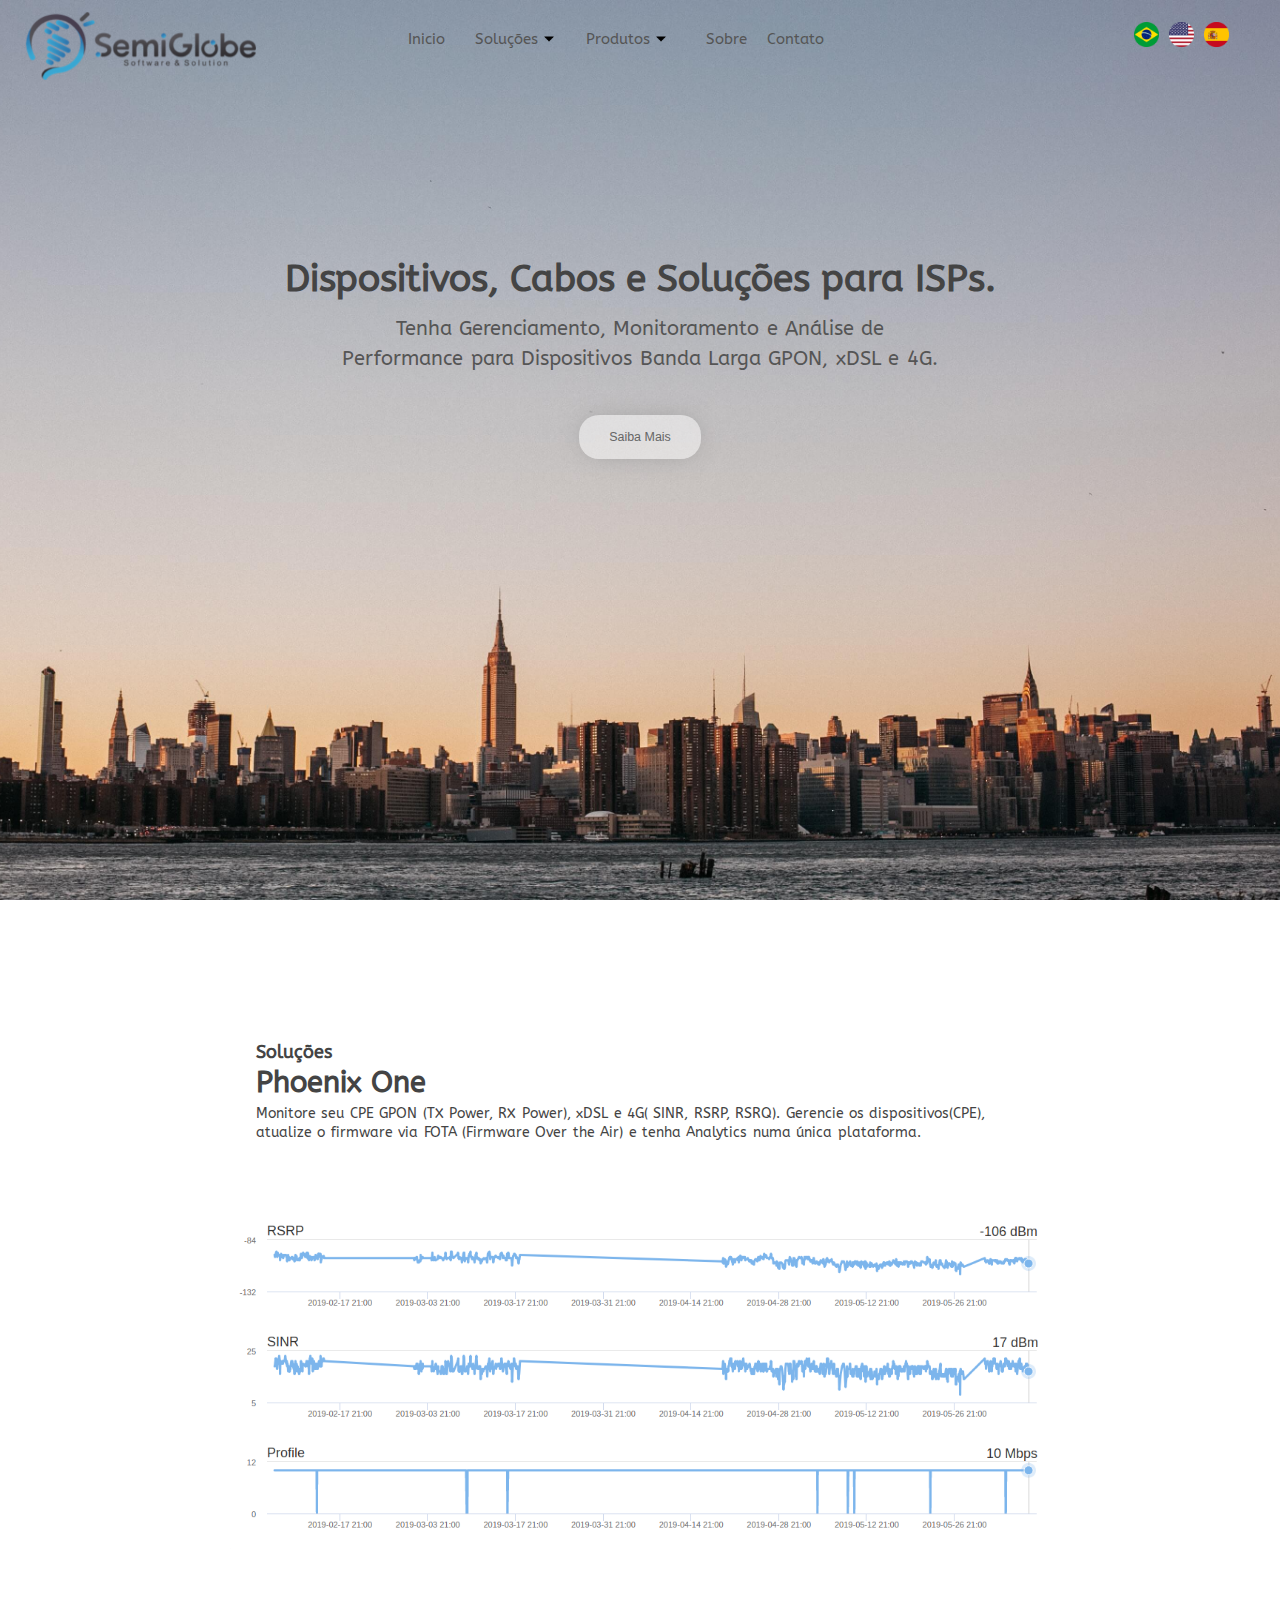
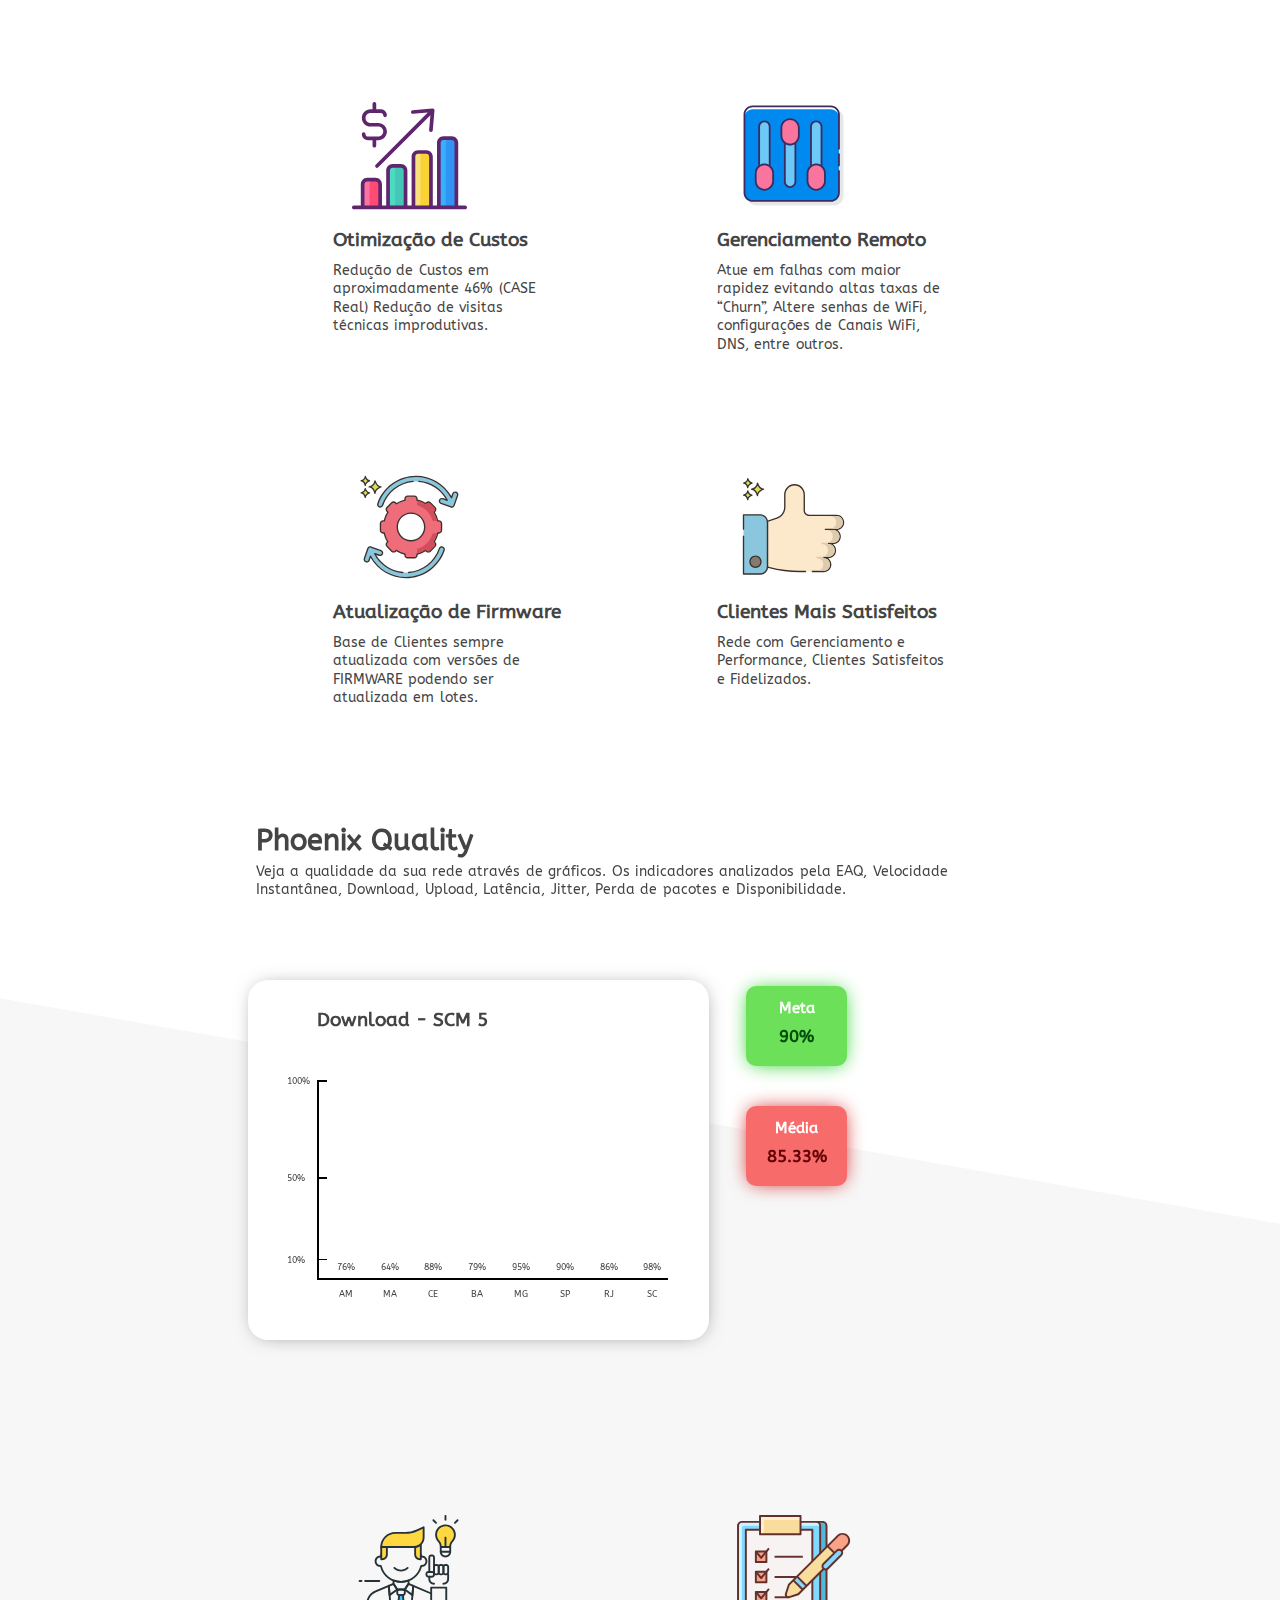
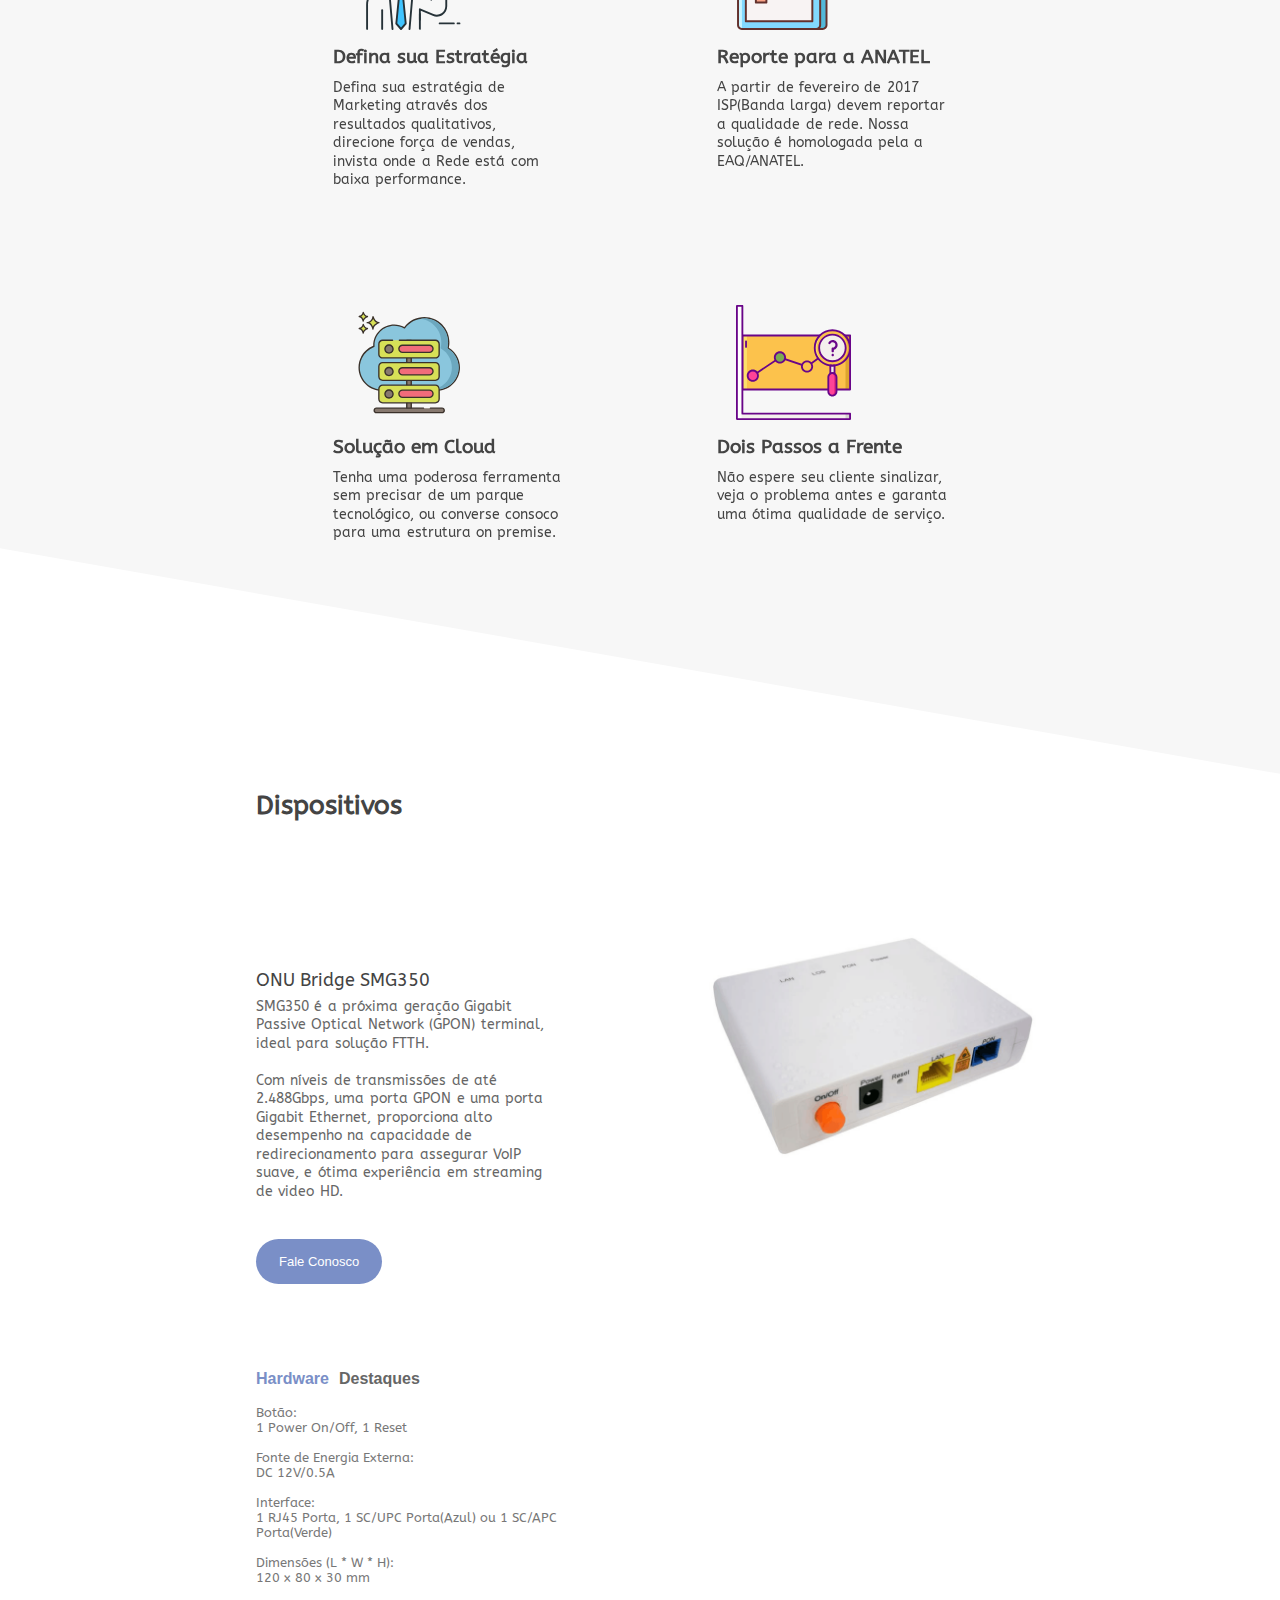
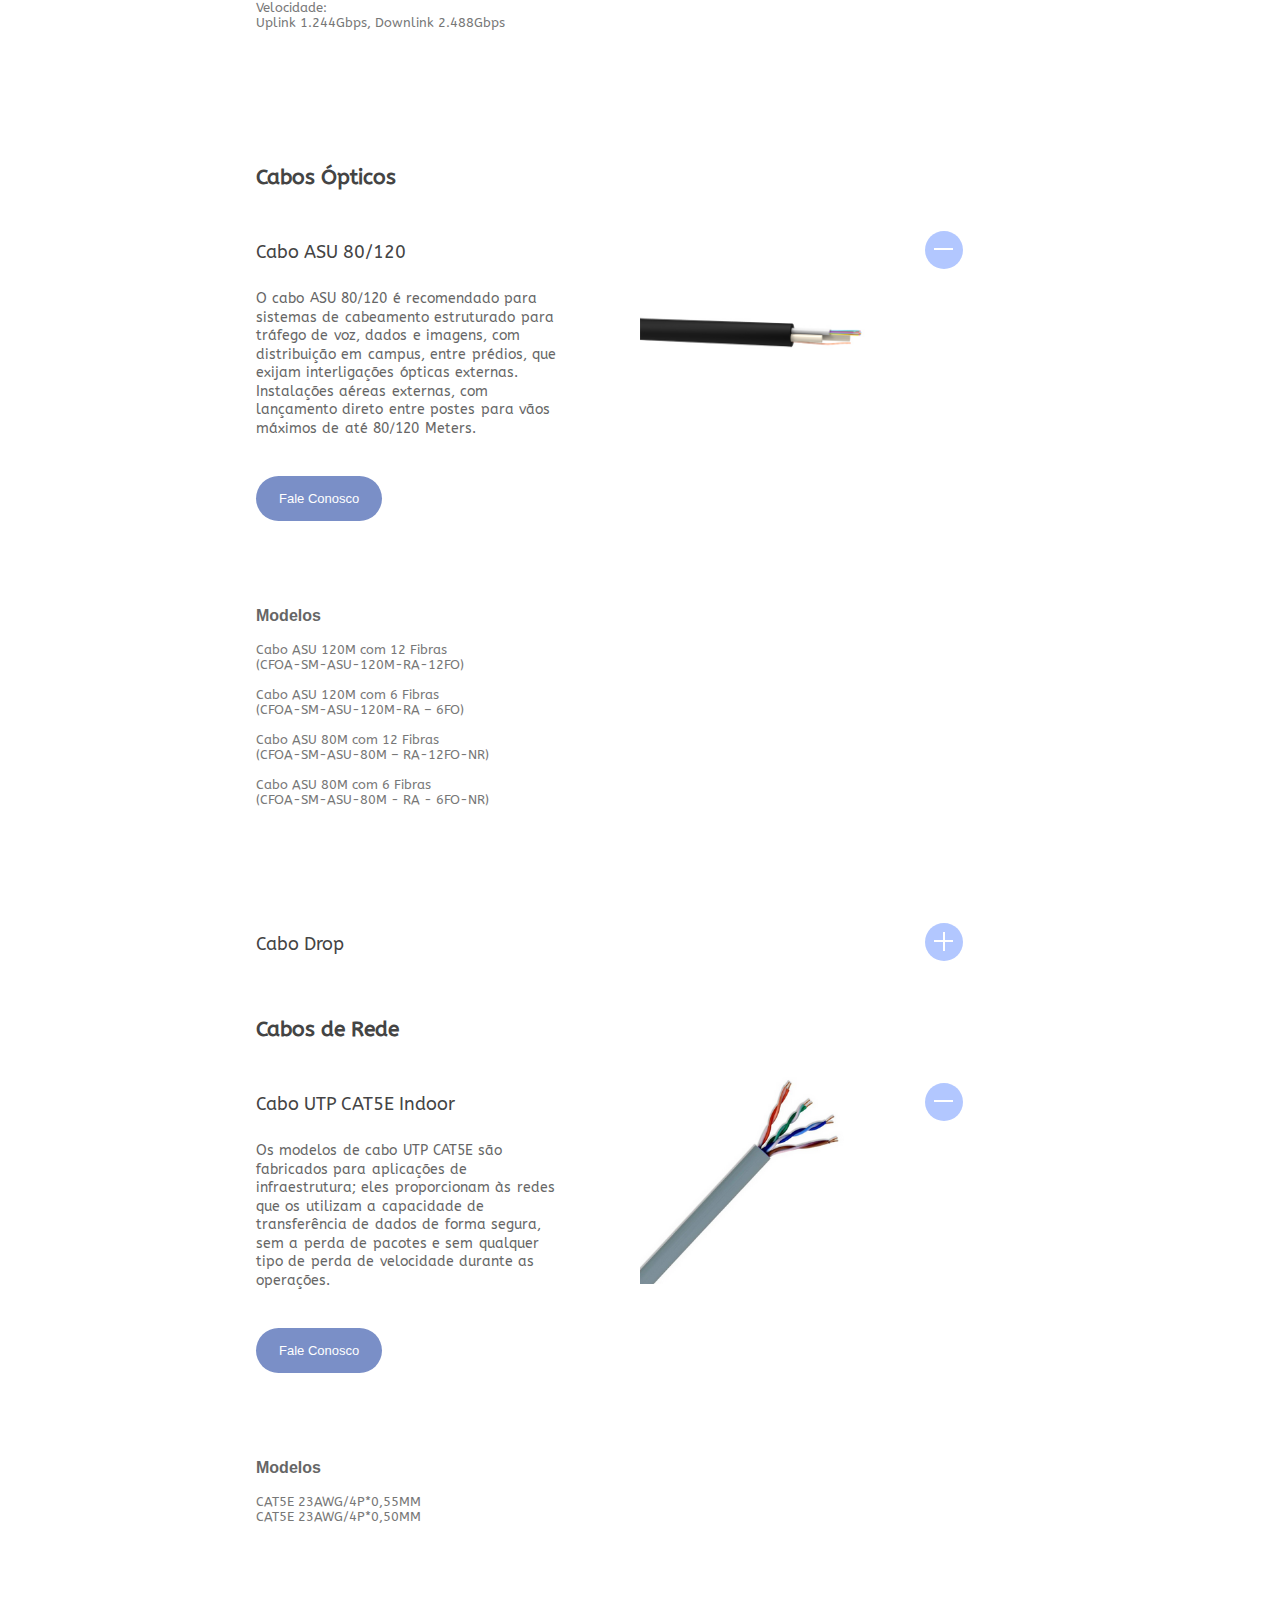
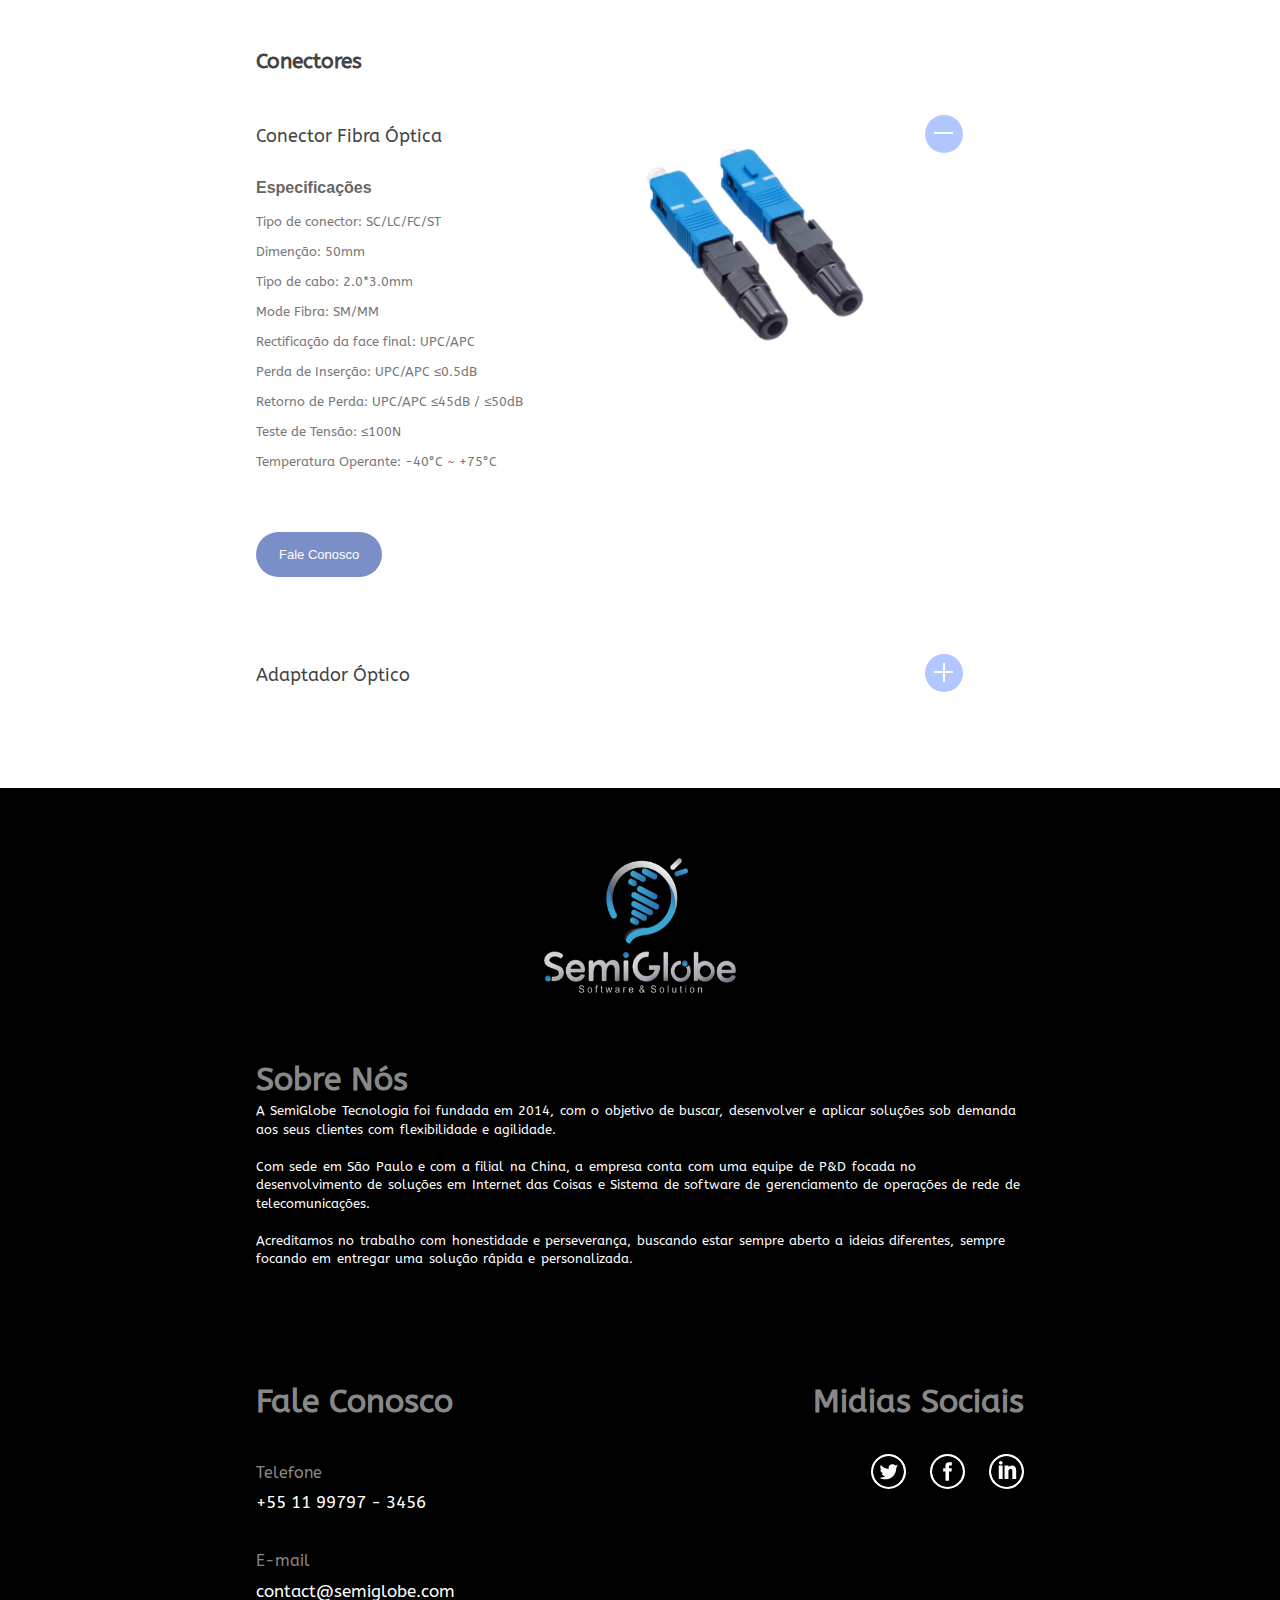
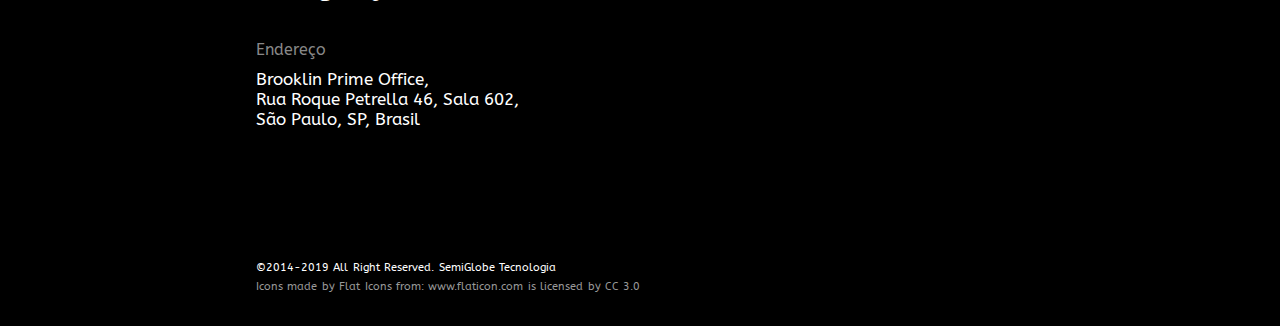
<file: index.html>
<!DOCTYPE html>
<html lang="pt">
    <head>
        <!--[if lt IE 9]>
          <script src="js/html5shiv.js"></script>
        <![endif]-->
		<title>SemiGlobe Tecnologia</title>
		<meta charset="utf-8">
        <meta name="viewport" content="width=device-width, initial-scale=1">
        <meta http-equiv="X-UA-Compatible" content="ie=edge">
        <link rel="alternate" href="https://semiglobe.com/" hreflang="pt-br"/>
        <link rel="shortcut icon" type="img/png" href="img/04.png"> 
        <meta name="description" content="Cabos de fibra óptica, conectores ópticos e soluções de gerenciamento de CPEs 4G ou GPON. Tenha gerenciamento da sua rede com nosso software Phoenix One e Phoenix Quality.">
        <meta name="google-site-verification" content="a1ARdUrIEgOVdMe5u8_HecZnjEO7xW9B5Qak1R2uazI" />
        <meta name="keywords" content="Fibra óptica, ONU, cabos de fibra, cabos de rede, ISP, semiglobe, phoenix one, gerenciamento de rede, tr69, tr069, tr143, atualizar firmware, gerenciamento remoto">
        <link rel="stylesheet" href="css/mobile-style.css">
        <link rel="stylesheet" href="css/style.css">
        <link rel="stylesheet" href="css/grid.css">
        <link href="https://fonts.googleapis.com/css?family=ABeeZee" rel="stylesheet">
        <script src="https://code.jquery.com/jquery-3.3.1.min.js" integrity="sha256-FgpCb/KJQlLNfOu91ta32o/NMZxltwRo8QtmkMRdAu8=" crossorigin="anonymous"></script>
	</head>
    <body>
        <header id="top">
            <div class="hero">
                <nav id="nav-bar">
                    <div class="logo">
                        <img src="img/logo.png" alt="semiglobe-typo">
                    </div>
                    <ul id="nav-with-links" class="navbar-links">
                        <li><a href="#top">Inicio</a></li>
                        <li id="drop-button-solutions"><a class="label-inner-menu">Soluções</a>
                            <img src="img/arrow-point-to-down.png" alt="arrow down">
                            <div class="drop-menu">
                                <ul>
                                    <li><a href="#phoenix-one">Phoenix One</a></li>
                                    <li><a href="#phoenix-quality">Phoenix Quality</a></li>
                                </ul>
                            </div>
                        </li>
                        <li id="drop-button-product"><a class="label-inner-menu">Produtos</a>
                            <img src="img/arrow-point-to-down.png" alt="arrow down">
                            <div class="drop-menu">
                                <ul>
                                    <li><a href="#devices">Dispositivos</a></li>
                                    <li><a href="#cables">Cabos Ópticos</a></li>
                                    <li><a href="#cables2">Cabos de Rede</a></li>
                                    <li><a href="#conec1">Conectores Ópticos</a></li>
                                    <li><a href="#conec2">Adaptadores</a></li>
                                </ul>
                            </div>
                        </li>
                        <li><a href="#about">Sobre</a></li>
                        <li><a href="#contact">Contato</a></li>
                    </ul>
                    
                    <!--        LANGUAGES MENU            -->
                    <ul id="languages-toggles">
                        <li><a href="#"><img src="img/round-brazil.png" alt="Português"></a></li>
                        <li><a href="en/"><img src="img/round-usa.png" alt="English"></a></li>
                        <li><a href="es/"><img src="img/round-espana.png" alt="Español"></a></li>
                    </ul>
                    
                    <div id="nav-toggle" onclick="toggleAnimation(this)">
                              <div class="bar1"></div>
                              <div class="bar3"></div>
                    </div>
                    
                </nav>
                <div class="toTop-toggle">
                    <a href="#top">.</a>
                </div>
                <div class="hero-main">
                    <h1>Dispositivos, Cabos e Soluções para ISPs.</h1>
                    <p>Tenha Gerenciamento, Monitoramento e Análise de Performance para Dispositivos Banda Larga GPON, xDSL e 4G.</p>
                    <button id="scroll-down"><a href="#solutions">Saiba Mais</a></button>
                </div>
            </div>
            <div id="vertical-navigation">
                <div id="vertical-navigation-tip">
                    <p>Navegue pelo menu vertical passando o mouse por cima do ícone indicado.</p>
                </div>
                    <ul class="three-dots">
                        <li class="dot1"></li>
                        <li class="dot2"></li>
                        <li class="dot3"></li>
                    </ul>
                    <ul class="dots-lables">
                        <a class="label1" href="#top"><li></li></a>
                        <a class="label2" href="#phoenix-one"><li></li></a>
                        <a class="label3" href="#phoenix-quality"><li></li></a>
                        <a class="label4" href="#devices"><li></li></a>
                        <a class="label5" href="#cables"><li></li></a>
                        <a class="label6" href="#cables2"><li></li></a>
                        <a class="label7" href="#conec1"><li></li></a>
                        <a class="label8" href="#conec2"><li></li></a>
                        <a class="label9" href="#about"><li></li></a>
                        <a class="label10" href="#contact"><li></li></a>
                    </ul>
            </div>
<!--
            <div class="desktop-img">
            </div>
-->
        </header>
    
        <section id="solutions">
            <div id="phoenix-one">
                <header>
                    <h2>
                        Soluções
                    </h2>
                </header>
                <h1 class="title">
                    Phoenix One
                </h1>
                <p>
                    Monitore seu  CPE GPON (TX Power, RX Power),  xDSL e 4G( SINR, RSRP, RSRQ). Gerencie os dispositivos(CPE), atualize o firmware via FOTA (Firmware Over the Air) e tenha Analytics numa única plataforma.
                </p>
                <img id="graph-radio" src="img/10.png" alt="gráfico de radiofrequencia"> 
                <div class="colorful-ball">
                </div><div class="colorful-ball2">
                </div><div class="colorful-ball3">
                </div><div class="colorful-ball4">
                </div>
                <div id="highlights">
                    <div class="phoenix-high-1">
                        <img class="high-img" src="img/013-stock.svg" alt="growing bussiness">
                        <div>
                            <h1>Otimização de Custos</h1>
                            <p>Redução de Custos em aproximadamente 46% (CASE Real)
Redução de visitas técnicas improdutivas.</p>
                        </div>
                    </div>
                    <div class="phoenix-high-1">
                        <img class="high-img" src="img/002-equalizer.svg" alt="growing bussiness">
                        <h1>Gerenciamento Remoto</h1>
                        <p>Atue em falhas com maior rapidez evitando altas taxas de “Churn”, Altere senhas de WiFi, configurações de Canais WiFi, DNS, entre outros.</p>
                    </div>
                    <div class="phoenix-high-1">
                        <img class="high-img" src="img/011-system-update.svg" alt="growing bussiness">
                        <h1>Atualização de Firmware</h1>
                        <p>Base de Clientes sempre atualizada com versões de FIRMWARE podendo ser atualizada em lotes.</p>
                    </div>
                    <div class="phoenix-high-1">
                        <img class="high-img" src="img/015-like.svg" alt="growing bussiness">
                        <h1>Clientes Mais Satisfeitos</h1>
                        <p>Rede com Gerenciamento e Performance,
Clientes Satisfeitos e Fidelizados.</p>
                    </div>
                </div>
            </div>
            
            <div id="phoenix-quality">
                <h1 class="title">
                    Phoenix Quality
                </h1>
                <p>Veja a qualidade da sua rede através de gráficos. Os indicadores analizados pela EAQ, Velocidade Instantânea, Download, Upload, Latência, Jitter, Perda de pacotes e Disponibilidade.</p>
               <div id="chart">
                    <div class="inner-chart">
                        <h1>Download - SCM 5</h1>
                        <div class="chart-size-limit">
                            <div class="left-vertical-line">
                                <div class="vertical-point">
                                    <p class="percentage">100%</p>
                                </div>
                                <div class="vertical-point">
                                    <p class="percentage">50%</p>
                                </div>
                                <div class="vertical-point">
                                    <p class="percentage">10%</p>
                                </div>
                            </div>
                            <div class="bottom-horizontal-line"></div>
                            <div class="outer-chart-bar">
                                <div class="chart-bar">
                                    <p class="percentage">76%</p>
                                    <p class="uf">AM</p>
                                </div>
                                <div class="chart-bar">
                                    <p class="percentage">64%</p>
                                    <p class="uf">MA</p>
                                </div>
                                <div class="chart-bar">
                                    <p class="percentage">88%</p>
                                    <p class="uf">CE</p>
                                </div>
                                <div class="chart-bar">
                                    <p class="percentage">79%</p>
                                    <p class="uf">BA</p>
                                </div>
                                <div class="chart-bar">
                                    <p class="percentage">95%</p>
                                    <p class="uf">MG</p>
                                </div>
                                <div class="chart-bar">
                                    <p class="percentage">90%</p>
                                    <p class="uf">SP</p>
                                </div>
                                <div class="chart-bar">
                                    <p class="percentage">86%</p>
                                    <p class="uf">RJ</p>
                                </div>
                                <div class="chart-bar">
                                    <p class="percentage">98%</p>
                                    <p class="uf">SC</p>
                                </div>
                            </div>    
                        </div>
                    </div>
                    <div class="goal-card">
                        <h1>Meta</h1>
                        <h3>90%</h3>
                    </div>
                    <div class="average-card">
                        <h1>Média</h1>
                        <h3>85.33%</h3>
                    </div>
                </div>
                
                <div id="highlights2">
                    <div class="phoenix-high-1">
                        <img class="high-img" src="img/010-businessman.svg" alt="growing bussiness">
                        <h1>Defina sua Estratégia</h1>
                        <p>Defina sua estratégia de Marketing através dos resultados qualitativos, direcione força de vendas, invista onde a Rede está com baixa performance.</p>
                    </div>
                    <div class="phoenix-high-1">
                        <img class="high-img" src="img/004-checklist.svg" alt="growing bussiness">
                        <h1>Reporte para a ANATEL</h1>
                        <p>A partir de fevereiro de 2017 ISP(Banda larga) devem reportar a qualidade de rede. Nossa solução é homologada pela a EAQ/ANATEL.</p>
                    </div>
                    <div class="phoenix-high-1">
                        <img class="high-img" src="img/012-cloud-server.svg" alt="growing bussiness">
                        <h1>Solução em Cloud</h1>
                        <p>Tenha uma poderosa ferramenta sem precisar de um parque tecnológico, ou converse consoco para uma estrutura on premise.</p>
                    </div>
                    <div class="phoenix-high-1">
                        <img class="high-img" src="img/005-prediction.svg" alt="growing bussiness">
                        <h1>Dois Passos a Frente</h1>
                        <p>Não espere seu cliente sinalizar, veja o problema antes e garanta uma ótima qualidade de serviço.</p>
                    </div>
                </div>
            <!--       ANGLE BACKGROUND         -->
            <div class="angle-background"></div>
            </div>
        </section>
        
        <!--    DEVICES SECTION    -->
        <section id="products">
            <div id="devices">
                <header>
                    <h1>Dispositivos</h1>
                </header>
                <div class="product">
                    <img src="img/ut.png"  alt="ut router">
                    <div class="device1">
                        <h2>ONU Bridge SMG350</h2>
                        <p>
                        SMG350 é a próxima geração Gigabit Passive Optical Network (GPON) terminal, ideal para solução FTTH.
                        <br />
                        <br />
                        Com níveis de transmissões de até 2.488Gbps, uma porta GPON e uma porta Gigabit Ethernet, proporciona alto desempenho na capacidade de redirecionamento para assegurar VoIP suave, e ótima experiência em streaming de video HD. 
                        </p>
                        <a href="mailto:contact@semiglobe.com" class="mail-button">
                            Fale Conosco
                        </a>
                    </div>
                    <div class="device2">
                        <div class="prod-details-nav">
                            <ul>
                                <li id="hardwareButton">Hardware</li>
                                <li id="featureButton">Destaques</li>
                            </ul>
                        </div>
                        <div class="product-info-box">
                            <ul class="features-info">
                                <li>Fornece compatibilidade de rede GPON abrangente.</li>
                                <li>Taxas downstream de até 2,488 Gbps e taxas de upstream até 1,244 Gbps.</li>
                                <li>Suporta funções avançadas QinQ VLAN e recursos multicast Snooping IGMP.</li>
                                <li>O acesso à fibra e a porta gigabit proporcionam velocidades de transferência incrivelmente rápidas.</li>
                                <li>Suporta gerenciamento remoto OMCI (ONT Management Control Interface).</li>
                            </ul>
                            <div class="hardware-info">
                                Botão:<br />
                                1 Power On/Off, 1 Reset
                                <br />
                                <br />
                                Fonte de Energia Externa:<br />
                                DC 12V/0.5A
                                <br />
                                <br />
                                Interface:<br />
                                1 RJ45 Porta, 1 SC/UPC Porta(Azul) ou 1 SC/APC Porta(Verde) 
                                <br />
                                <br />
                                Dimensões (L * W * H):<br />
                                120 x 80 x 30 mm
                                <br />
                                <br />
                                Velocidade:<br />
                                Uplink 1.244Gbps, Downlink 2.488Gbps
                            </div>
                        </div>
                    </div>
                </div>
            </div>
            
            
            
            <!--      CABOS SECTION      -->
            <div id="cables">
                
<!--                produto 1-->
                <header>
                    <h1>Cabos Ópticos</h1>
                </header>
                <div class="product">
                    <h2>Cabo ASU 80/120</h2>
                    <div class="expand-button" onclick="expandMenu(this)">
                        <div class="less-sign"></div>
                        <div class="plus-sign lesser-sign"></div>
                    </div>
                    <div class="product-content" style="display: block;">
                        <div class="cable-content-grid">
                            <img src="img/cabo03.png"  alt="ut router">
                            <div class="cable-item01">
                                <p>
                               O cabo ASU 80/120 é recomendado para sistemas de cabeamento estruturado para tráfego de voz, dados e imagens, com distribuição em campus, entre prédios, que exijam interligações ópticas externas. Instalações aéreas externas, com lançamento direto entre postes para vãos máximos de até 80/120 Meters.
                                </p>
                                <a href="mailto:contact@semiglobe.com" class="mail-button">
                                    Fale Conosco
                                </a>
                            </div>
                            <div class="cable-item02">
                                <div class="prod-details-nav">
                                    <ul>
                                        <li class="featureButton">Modelos</li>
                                    </ul>
                                </div>
                                <div class="product-info-box">
                                    <div class="hardware-info">
                                        Cabo ASU 120M com 12 Fibras<br />
                                        (CFOA-SM-ASU-120M-RA-12FO)
                                        <br />
                                        <br />
                                        Cabo ASU 120M com 6 Fibras<br />
                                        (CFOA-SM-ASU-120M-RA – 6FO)
                                        <br />
                                        <br />
                                        Cabo ASU 80M com 12 Fibras<br />
                                        (CFOA-SM-ASU-80M – RA-12FO-NR)
                                        <br />
                                        <br />
                                        Cabo ASU 80M com 6 Fibras<br />
                                        (CFOA-SM-ASU-80M - RA - 6FO-NR)
                                    </div>
                                </div>
                            </div>        
                        </div>
                    </div>    
                </div>
                
<!--                produto 2-->
                <div class="product">
                    <h2>Cabo Drop</h2>
                    <div class="expand-button" onclick="expandMenu(this)">
                        <div class="less-sign"></div>
                        <div class="plus-sign"></div>
                    </div>
                    <div class="product-content">
                        <div class="cable-content-grid">
                            <img src="img/cabo01.png"  alt="ut router">
                            <div class="cable-item01">
                                <p>
                                 Para uso externo em distribuições verticais.
                                 Adequado para conectar com equipamentos de comunicação.
                                 Longa distância e comunicação de rede local.
                                </p>
                                <a href="mailto:contact@semiglobe.com" class="mail-button">
                                    Fale Conosco
                                </a>
                            </div>
                            <div class="cable-item02">
                                <div class="prod-details-nav">
                                    <ul>
                                        <li class="featureButton">Modelos</li>
                                    </ul>
                                </div>
                                <div class="product-info-box">
                                    <div class="hardware-info">
                                        Cabo Drop G657 A1<br />
                                        Cabo Drop G657 A2<br />
                                        Cabo Drop SM
                                    </div>
                                </div>
                            </div>
                        </div>
                    </div>
                </div>
<!--                produto 3-->
                <div class="product">
       
                
                 <header id="cables2">
                    <h1>Cabos de Rede</h1>
                </header>
<!--                produto 6-->
                </div><div class="product">
                    <h2>Cabo UTP CAT5E Indoor</h2>
                    <div class="expand-button" onclick="expandMenu(this)">
                        <div class="less-sign"></div>
                        <div class="plus-sign lesser-sign"></div>
                    </div>
                    <div class="product-content" style="display: block;">
                        <div class="cable-content-grid">
                            <img src="img/cabo05.png"  alt="ut router">
                            <div class="cable-item01">
                                <p>
                                    Os modelos de cabo UTP CAT5E são fabricados para aplicações de infraestrutura; eles proporcionam às redes que os utilizam a capacidade de transferência de dados de forma segura, sem a perda de pacotes e sem qualquer tipo de perda de velocidade durante as operações.
                                </p>
                                <a href="mailto:contact@semiglobe.com" class="mail-button">
                                    Fale Conosco
                                </a>
                            </div>
                            <div class="cable-item02">
                                <div class="prod-details-nav">
                                    <ul>
                                        <li class="featureButton">Modelos</li>
                                    </ul>
                                </div>
                                <div class="product-info-box">
                                    <div class="hardware-info">
                                        CAT5E 23AWG/4P*0,55MM
                                        <br />
                                        CAT5E 23AWG/4P*0,50MM
                                    </div>
                                </div>
                            </div>
                        </div>
                    </div>    
                    </div>
            </div><!--   end the cables section         -->
            
            <div id="connectors">
<!--                CONNECTOR 1-->
            <header id="conectores-header">
                <h1 id="conec1">Conectores</h1>
            </header>
            <div class="product">
                    <h2>Conector Fibra Óptica</h2>
                    <div class="expand-button" onclick="expandMenu(this)">
                        <div class="less-sign"></div>
                        <div class="plus-sign lesser-sign"></div>
                    </div>
                    <div class="product-content" style="display: block;">
                        <div class="cable-content-grid">
                            <img src="img/conector1.jpg"  alt="conector">
                            <div class="cable-item01">
                                <div class="prod-details-nav">
                                    <ul>
                                        <li class="featureButton">Especificações</li>
                                    </ul>
                                </div>
                                <div class="product-info-box">
                                    <div class="hardware-info">
                                        Tipo de conector:
                                        SC/LC/FC/ST
                                        <br />
                                        <br />
                                        Dimenção:
                                        50mm
                                        <br />
                                        <br />
                                        Tipo de cabo:
                                        2.0*3.0mm
                                        <br />
                                        <br />
                                        Mode Fibra:
                                        SM/MM
                                        <br />
                                        <br />
                                        Rectificação da face final:
                                        UPC/APC
                                        <br />
                                        <br />
                                        Perda de Inserção:
                                        UPC/APC ≤0.5dB
                                        <br />
                                        <br />
                                        Retorno de Perda:
                                        UPC/APC ≤45dB / ≤50dB 
                                        <br />
                                        <br />
                                        Teste de Tensão: 
                                        ≤100N
                                        <br />
                                        <br />
                                        Temperatura Operante:
                                        -40°C ~ +75°C
                                      </div>
                                </div>
                                <a href="mailto:contact@semiglobe.com" class="mail-button">
                                    Fale Conosco
                                </a>
                            </div>
                            <div class="cable-item02">
                                
                            </div>    
                        </div>
                    </div>
                </div>
                
<!--                CONNECTOR 2-->
                <div class="product">
                    <h2 id="conec2">Adaptador Óptico</h2>
                    <div class="expand-button" onclick="expandMenu(this)">
                        <div class="less-sign"></div>
                        <div class="plus-sign"></div>
                    </div>
                    <div class="product-content">
                        <div class="cable-content-grid">
                            <img src="img/conector3.jpg"  alt="ut router">
                            <div class="cable-item01">
                                <p>
                                    O adaptador de fibra ótica pode ser inserido em diferentes tipos de conectores de fibra ótica.
                                    <br />
                                    <br />
                                    Consiga a conversão de diferentes interfaces como SC, FC, LC, ST, MPO. 
                                </p>
                                <a href="mailto:contact@semiglobe.com" class="mail-button">
                                    Fale Conosco
                                </a>
                            </div>
                            <div class="cable-item02">
                                <div class="prod-details-nav">
                                    <ul>
                                        <li class="featureButton">Especificações</li>
                                    </ul>
                                </div>
                                <div class="product-info-box">
                                    <div class="hardware-info">
                                        Tipo de conector:
                                        FC, SC, ST, LC, MPO,  etc.
                                        <br/>
                                        <br/>
                                        Comprimento de onda de funcionamento:
                                        1260nm - 1650nm
                                        <br/>
                                        <br/>
                                        Perda de Inserção:
                                         ≤0.2dB,  max 0.3dB
                                        <br/>
                                        <br/>
                                        Retorno de Perda:
                                        PC ≥ 45dB, UPC ≥ 50dB, APC ≥ 65dB
                                        <br/>
                                        <br/>
                                        Permutabilidade:
                                         ≤ 0.20dB 
                                        <br/>
                                        <br/>
                                        Vibração:
                                        10 - 60Hz, 1.5mm  ≤ 0.10dB 
                                        <br/>
                                        <br/>
                                        Tração:
                                         ≤ 0.10dB (0 - 15Hg, except Ø0.9mm)
                                        <br/>
                                        <br/>
                                        Vezes de Plug:
                                         > 1000 (Times), ≤ 0.20dB
                                        <br/>
                                        <br/>
                                        Temperatura de Armazenamento:
                                         -40°C ~ +85°C
                                        <br/>
                                        <br/>
                                        Temperatura Operante:
                                         -40°C ~ +85°C
                                        <br/>
                                        <br/>
                                        Humidade Relativa:
                                        95%, (+25°C~ +65°C, after 100h)
                                    </div>
                                </div>
                            </div>    
                        </div>
                    </div>
                </div>            
            </div>
        </section>
        <section id="about">
            <img src="img/01.png">
            <h1>
                Sobre Nós
            </h1>
            <p>
                A SemiGlobe Tecnologia foi fundada em 2014, com o objetivo de buscar, desenvolver e aplicar soluções sob demanda aos seus clientes com flexibilidade e agilidade.
                <br />
                <br />
                Com sede em São Paulo e com a filial na China, a empresa conta com uma equipe de P&D focada no desenvolvimento de soluções em Internet das Coisas e Sistema de software de gerenciamento de operações de rede de telecomunicações.
                <br />
                <br />
                Acreditamos no trabalho com honestidade e perseverança, buscando estar sempre aberto a ideias diferentes, sempre focando em entregar uma solução rápida e personalizada.
            </p>
        </section>
    </body>
    <script type="application/javascript" src="js/scritp.js"></script>

    <footer>
        <section id="contact">
            <h1>Fale Conosco</h1>
            <p>Telefone</p>
            <a href="tel:+5511997973456">+55 11 99797 - 3456</a>
            <p>E-mail</p>
            <a href="mailto:contact@semiglobe.com">contact@semiglobe.com</a>
            <p>Endereço</p>
            <a href="https://www.google.com.br/maps/place/Rua+Roque+Petrella,+46+-+Vila+Cordeiro,+S%C3%A3o+Paulo+-+SP,+04556-500/@-23.6218613,-46.6868862,17z/data=!3m1!4b1!4m5!3m4!1s0x94ce50bde6815593:0x971b348a18603ef0!8m2!3d-23.6218613!4d-46.6846975">Brooklin Prime Office,<br/>
Rua Roque Petrella 46, Sala 602,<br/> São Paulo, SP, Brasil</a>
        </section>
        <section id="social-media">
            <h1>Midias Sociais</h1>
            <ul>
                <a href="http://www.twitter.com/semiglobe/"><li class="social-icon"><img src="img/004-twitter.svg" alt=""></li></a>
                <a href="http://www.facebook.com/semiglobe/"><li class="social-icon"><img src="img/006-facebook-logo-button.svg" alt=""></li></a>
                <a href="http://www.linkedin.com/company/semiglobe/"><li class="social-icon"><img src="img/005-linkedin-button.svg" alt=""></li></a>
            </ul>
        </section>
        <p id="credits"><span style="font-size: 11px; color: #fff; font-family: 'ABeeZee', sans-serif;">&copy;2014-2019 All Right Reserved. SemiGlobe Tecnologia</span><br/> Icons made by Flat Icons from: www.flaticon.com is licensed by CC 3.0</p>
    </footer>
</html>

<!--<div id="map"></div>-->
<!--
    <script>
      function initMap() {
          // The location of Uluru
          var uluru = {lat: -23.621, lng: -46.686};
          // The map, centered at Uluru
          var map = new google.maps.Map(
              document.getElementById('map'), {zoom: 4, center: uluru});
          // The marker, positioned at Uluru
          var marker = new google.maps.Marker({position: uluru, map: map});
      }
    </script>
    <script async defer
    src="https://maps.googleapis.com/maps/api/js?key=AIzaSyCHRojDQuqEXCdXVarajU4IlO7_KFX3RYs&callback=initMap">
    </script>-->
</file>
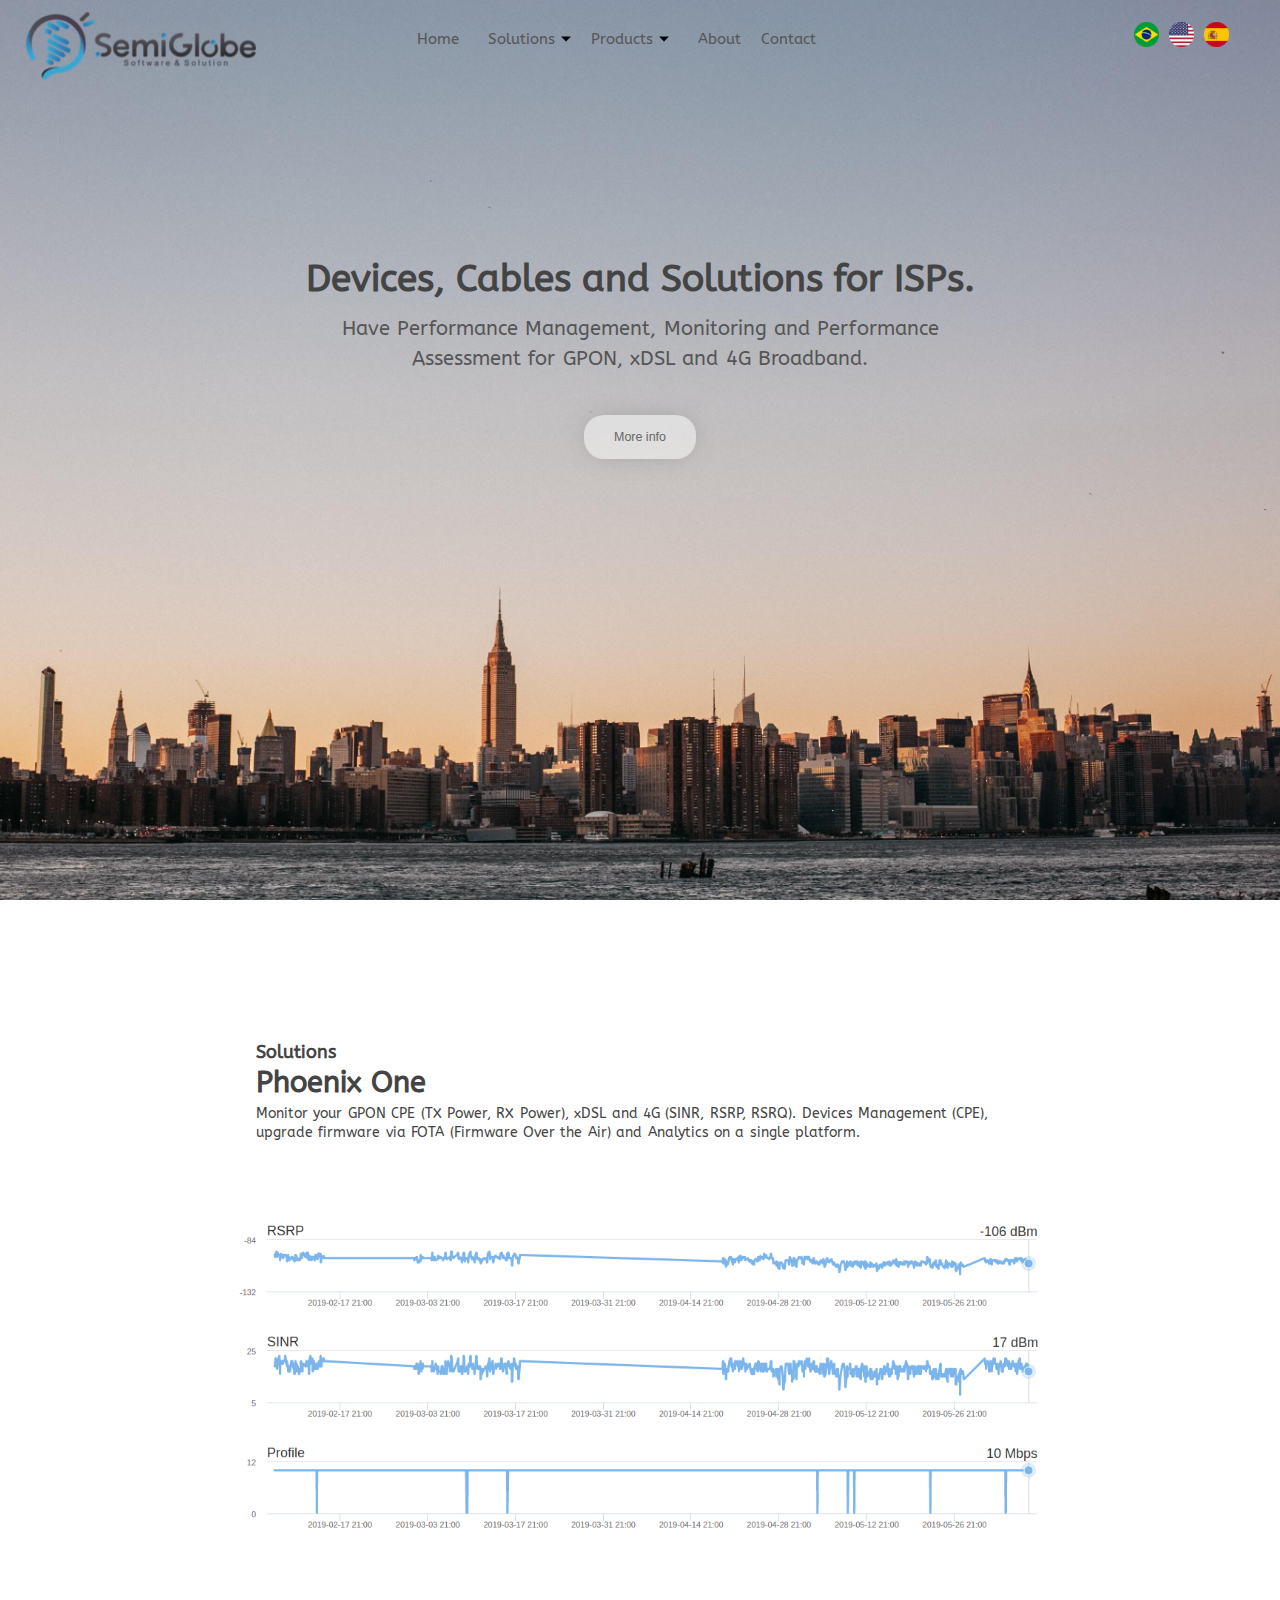
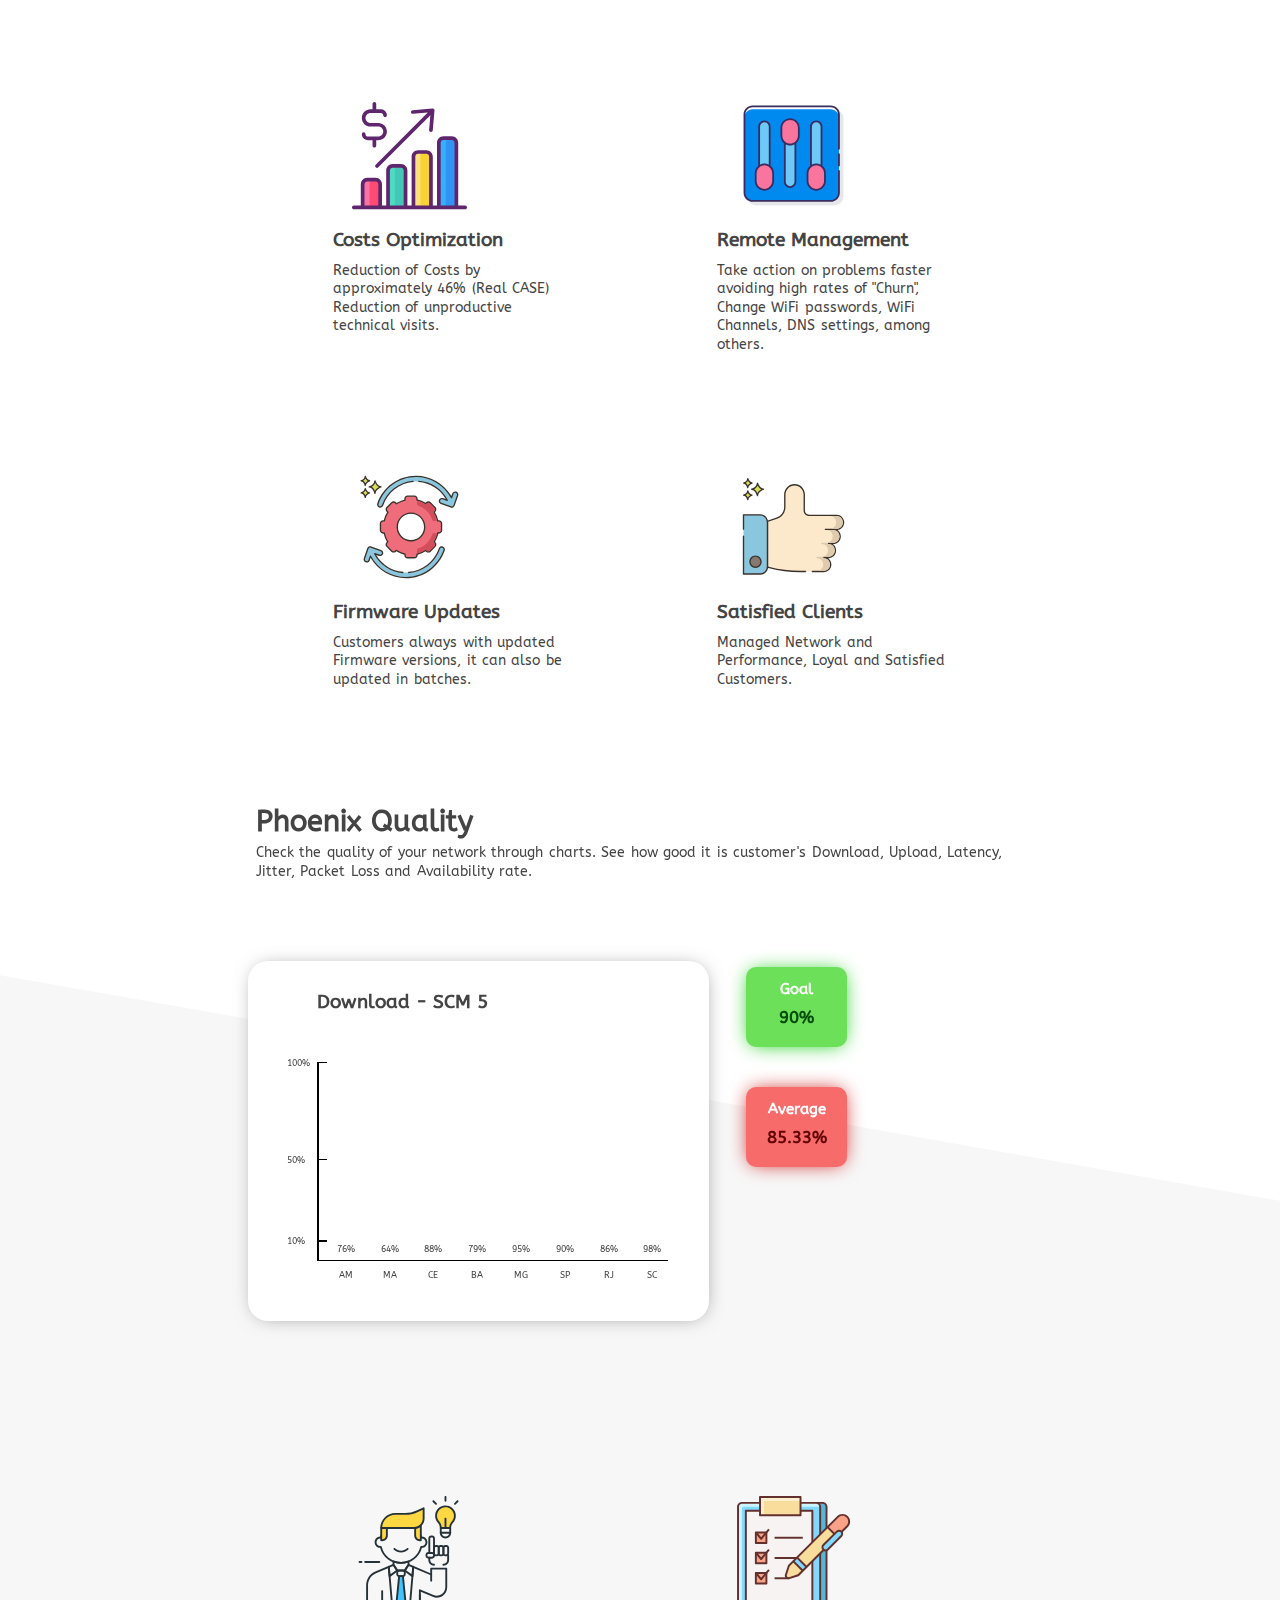
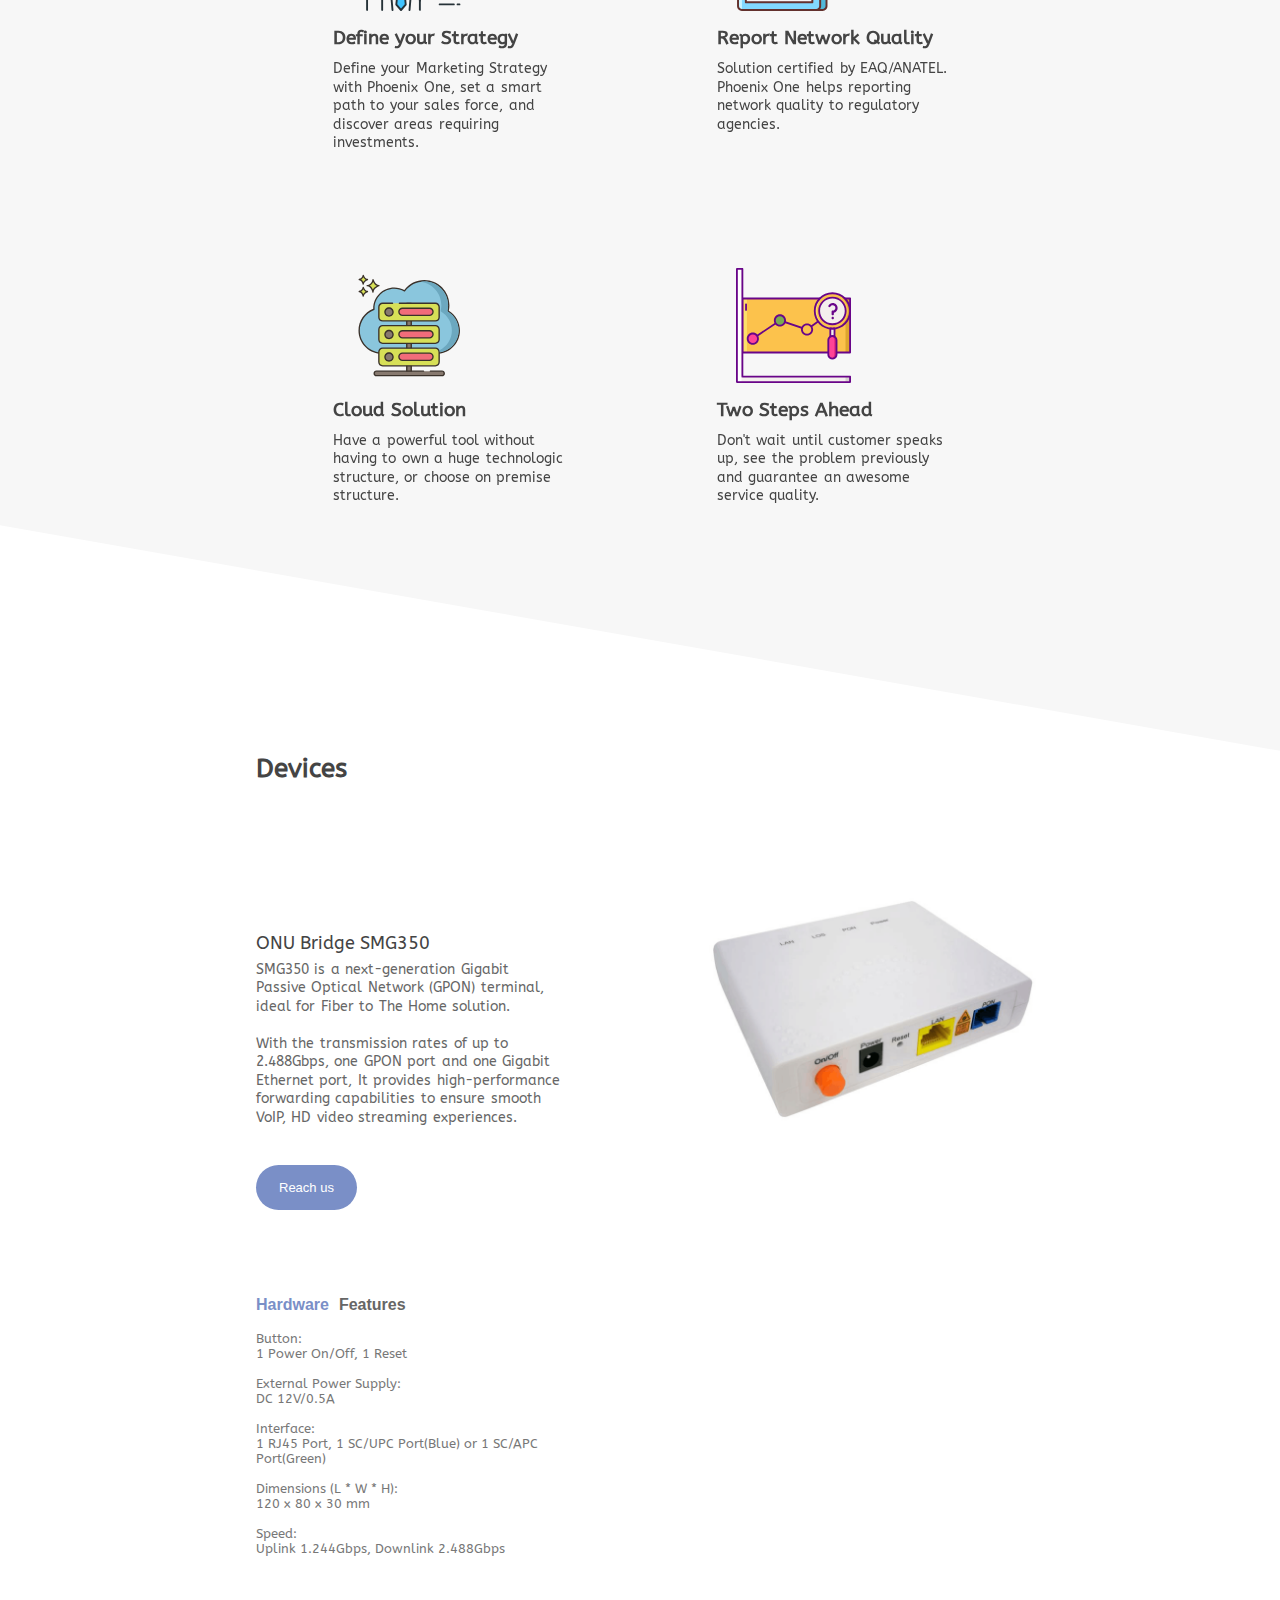
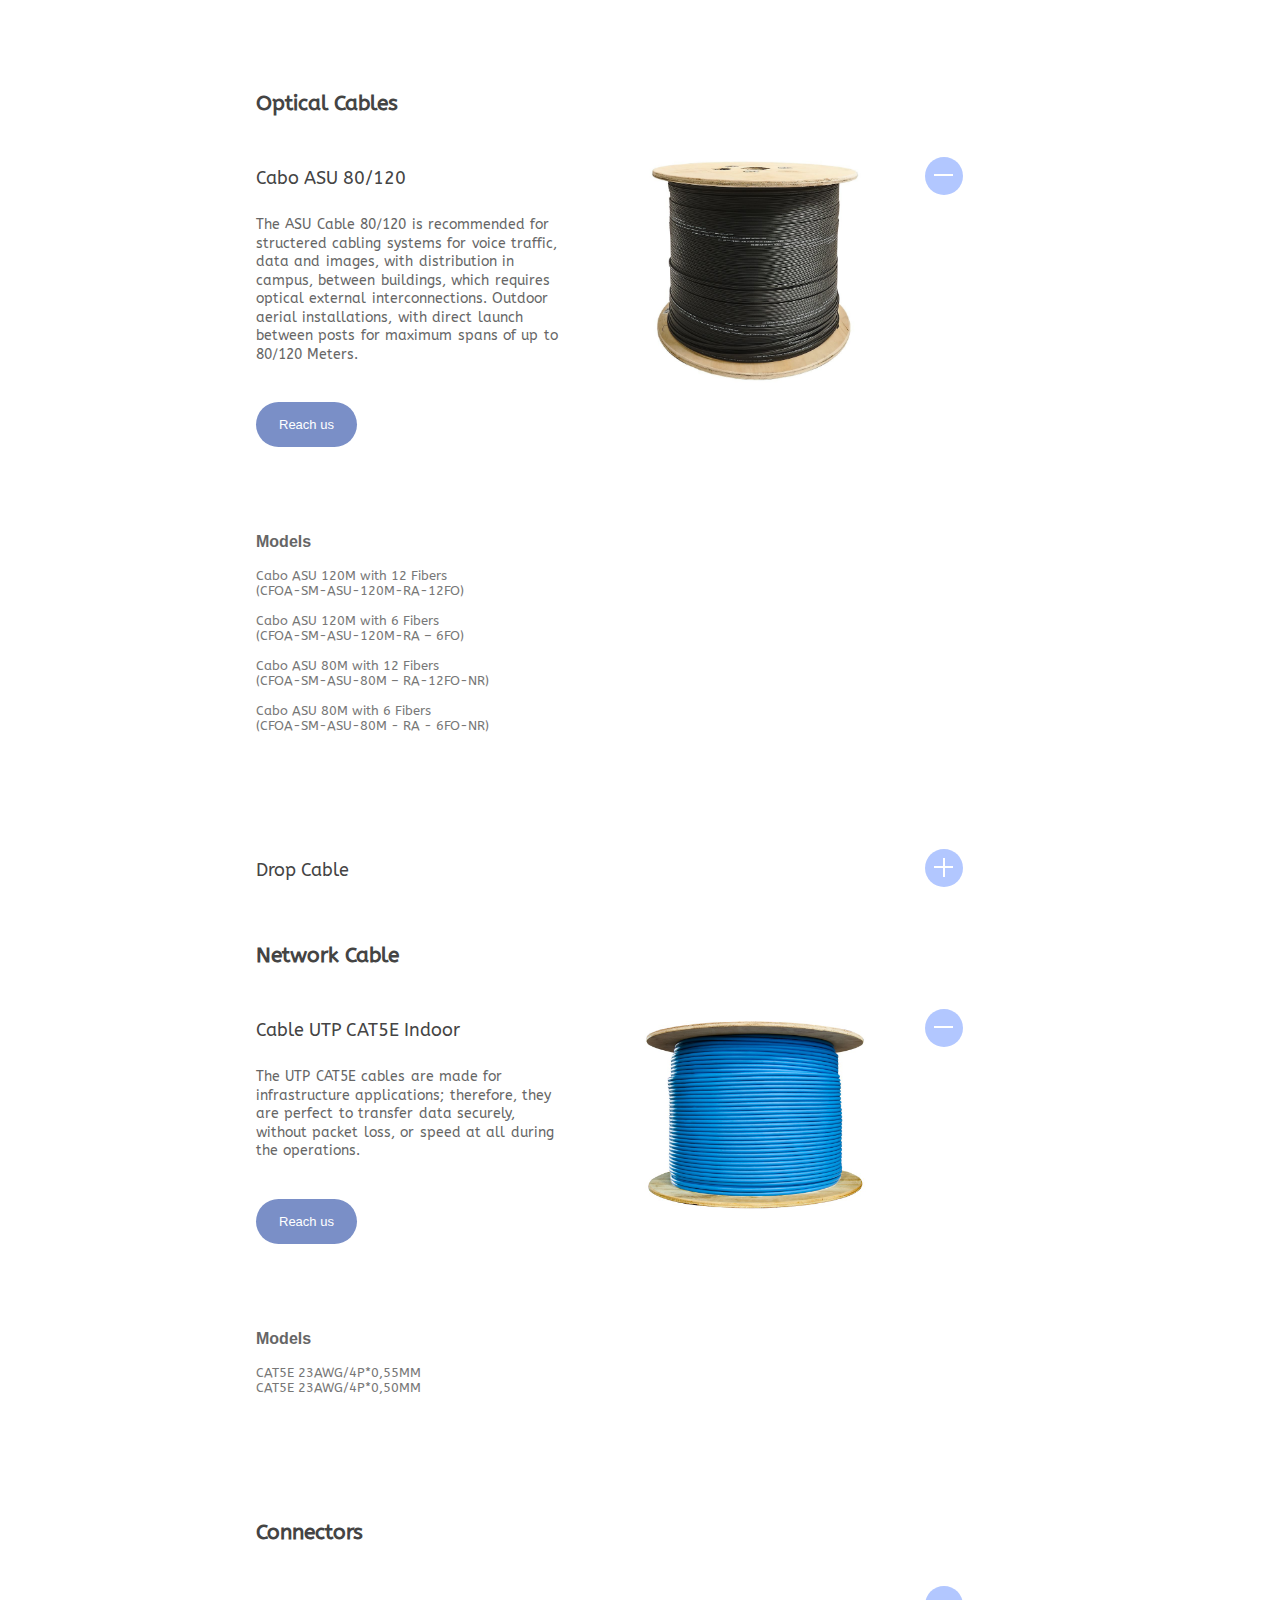
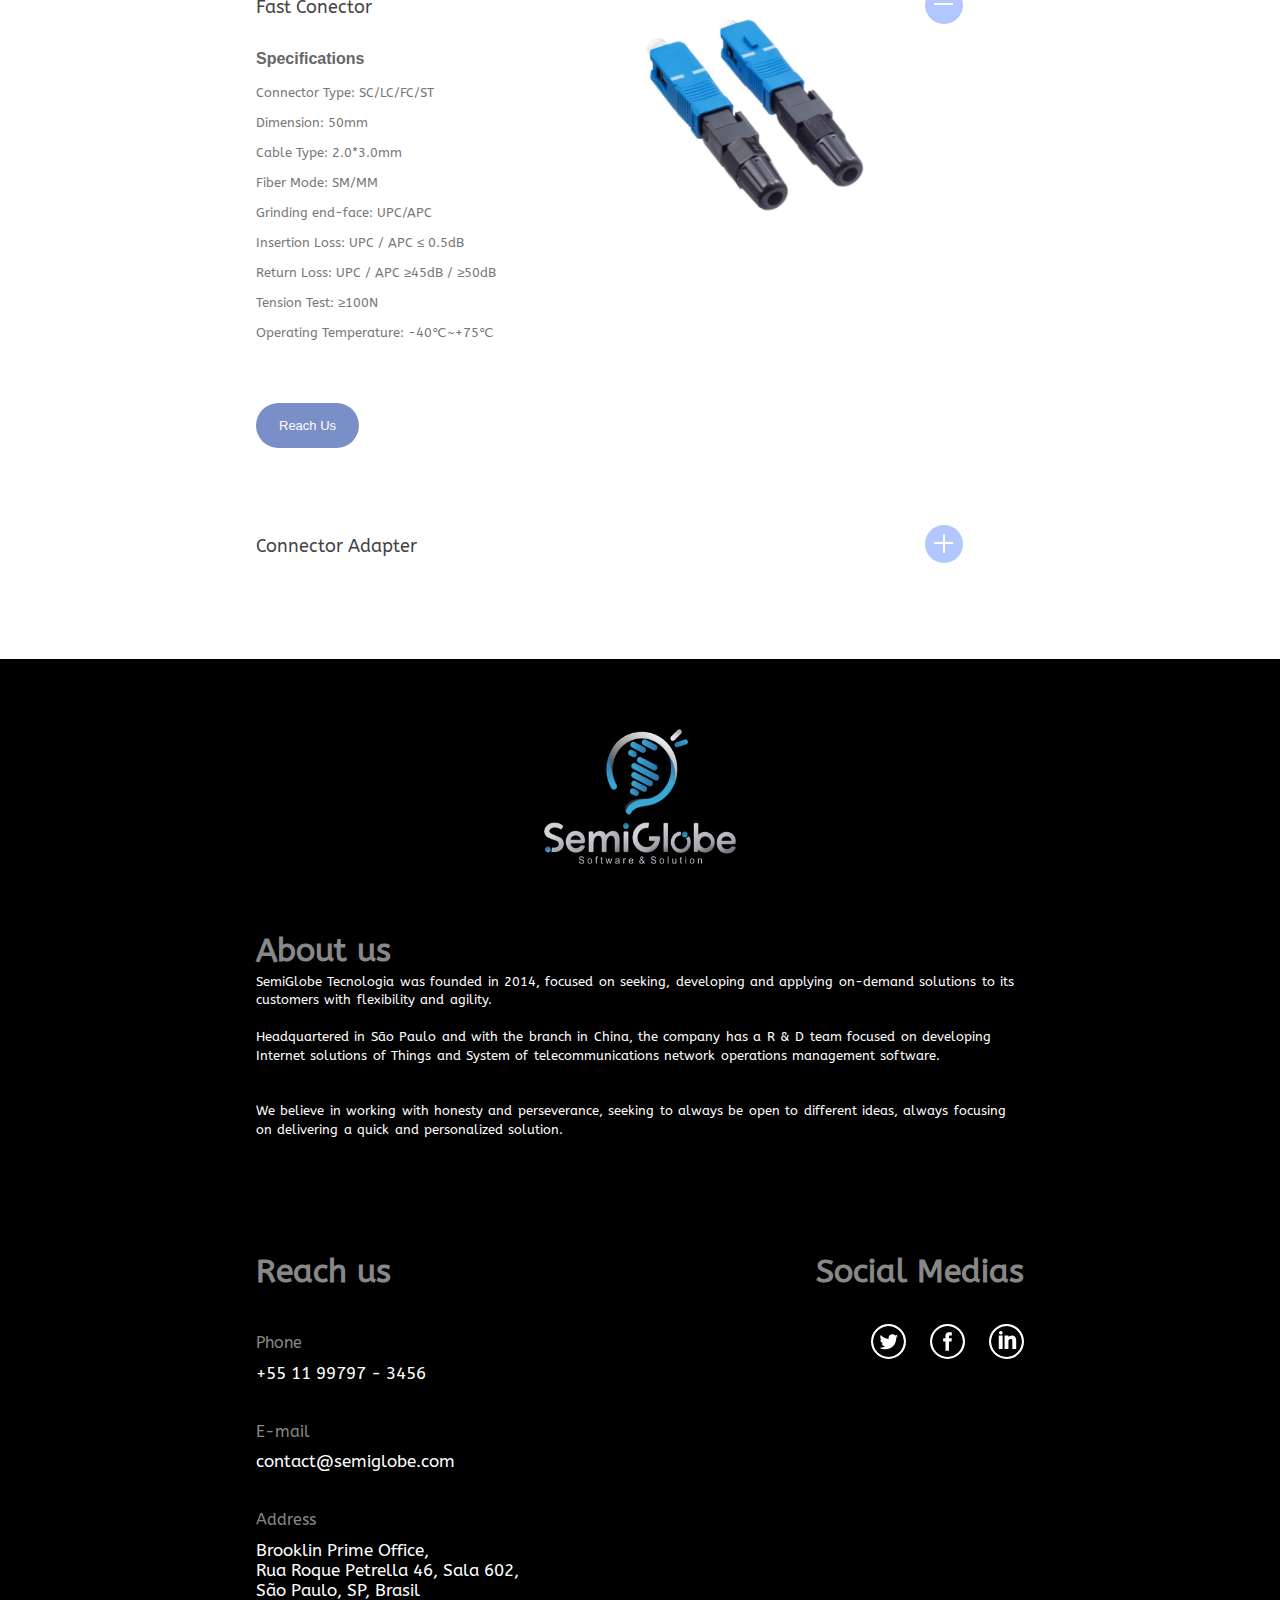
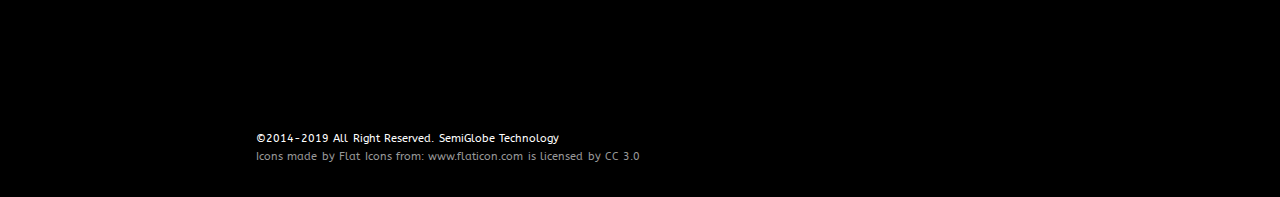
<file: en/index.html>
<!DOCTYPE html>
<html lang="en">
    <head>
        <!--[if lt IE 9]>
          <script src="js/html5shiv.js"></script>
        <![endif]-->
		<title>SemiGlobe Technology</title>
		<meta charset="utf-8">
        <meta name="viewport" content="width=device-width, initial-scale=1">
        <meta http-equiv="X-UA-Compatible" content="ie=edge">
        <link rel="alternate" href="https://semiglobe.com/en/" hreflang="en-us"/>
        <meta name="description" content="Fiber cables, connectors and adapters. SemiGlobe offers a variety of ISP equipments and software to manage your network 4G and GPON with Phoenix Platform.">
        <meta name="keywords" content="Optical Fiber Cables, ONU, TR143, TR069, TR69, network cables, adapters, connectors, FTTH, GPON, VDSL, DSL, 4G, remote upgrade, zero touching installation, network manager, CPE">
        <link rel="shortcut icon" type="img/png" href="../img/04.png">
        <link rel="stylesheet" href="../css/mobile-style.css">
        <link rel="stylesheet" href="../css/style.css">
        <link rel="stylesheet" href="../css/grid.css">
        <link href="https://fonts.googleapis.com/css?family=ABeeZee" rel="stylesheet">
        <script src="https://code.jquery.com/jquery-3.3.1.min.js" integrity="sha256-FgpCb/KJQlLNfOu91ta32o/NMZxltwRo8QtmkMRdAu8=" crossorigin="anonymous"></script>
	</head>
    <body>
        <header id="top">
            <div class="hero">
                <nav id="nav-bar">
                    <div class="logo">
                        <img src="../img/logo.png" alt="semiglobe-typo">
                    </div>
                    <ul id="nav-with-links" class="navbar-links">
                        <li><a href="#top">Home</a></li>
                        <li id="drop-button-solutions"><a class="label-inner-menu">Solutions</a>
                            <img src="../img/arrow-point-to-down.png" alt="arrow down">
                            <div class="drop-menu">
                                <ul>
                                    <li><a href="#phoenix-one">Phoenix One</a></li>
                                    <li><a href="#phoenix-quality">Phoenix Quality</a></li>
                                </ul>
                            </div>
                        </li>
                        <li id="drop-button-product"><a class="label-inner-menu">Products</a>
                            <img src="../img/arrow-point-to-down.png" alt="arrow down">
                            <div class="drop-menu">
                                <ul>
                                    <li><a href="#devices">Devices</a></li>
                                    <li><a href="#cables">Optical Cables</a></li>
                                    <li><a href="#cables2">Network Cables</a></li>
                                    <li><a href="#conec1">Fast Connectors</a></li>
                                    <li><a href="#conec2">Adapters</a></li>
                                </ul>
                            </div>
                        </li>
                        <li><a href="#about">About</a></li>
                        <li><a href="#contact">Contact</a></li>
                    </ul>

                    <!--        LANGUAGES MENU            -->
                    <ul id="languages-toggles">
                        <li><a href="../"><img src="../img/round-brazil.png" alt="Português"></a></li>
                        <li><a href="#"><img src="../img/round-usa.png" alt="English"></a></li>
                        <li><a href="../es/"><img src="../img/round-espana.png" alt="Español"></a></li>
                    </ul>

                    <div id="nav-toggle" onclick="toggleAnimation(this)">
                              <div class="bar1"></div>
                              <div class="bar3"></div>
                    </div>

                </nav>
                <div class="toTop-toggle">
                    <a href="#top">.</a>
                </div>
                <div class="hero-main">
                    <h1>Devices, Cables and Solutions for ISPs.</h1>
                    <p>Have Performance Management, Monitoring and Performance Assessment for GPON, xDSL and 4G Broadband.</p>
                    <button id="scroll-down"><a href="#solutions">More info</a></button>
                </div>
            </div>
            <div id="vertical-navigation">
                <div id="vertical-navigation-tip">
                    <p>Use vertical navigation by hovering the the indicated icon.</p>
                </div>
                    <ul class="three-dots">
                        <li class="dot1"></li>
                        <li class="dot2"></li>
                        <li class="dot3"></li>
                    </ul>
                    <ul class="dots-lables">
                        <a class="label1" href="#top"><li></li></a>
                        <a class="label2" href="#phoenix-one"><li></li></a>
                        <a class="label3" href="#phoenix-quality"><li></li></a>
                        <a class="label4" href="#devices"><li></li></a>
                        <a class="label5" href="#cables"><li></li></a>
                        <a class="label6" href="#cables2"><li></li></a>
                        <a class="label7" href="#conec1"><li></li></a>
                        <a class="label8" href="#conec2"><li></li></a>
                        <a class="label9" href="#about"><li></li></a>
                        <a class="label10" href="#contact"><li></li></a>
                    </ul>
            </div>
<!--
            <div class="desktop-img">
            </div>
-->
        </header>

        <section id="solutions">
            <div id="phoenix-one">
                <header>
                    <h2>
                        Solutions
                    </h2>
                </header>
                <h1 class="title">
                    Phoenix One
                </h1>
                <p>
                   Monitor your GPON CPE (TX Power, RX Power), xDSL and 4G (SINR, RSRP, RSRQ). Devices Management (CPE), upgrade firmware via FOTA (Firmware Over the Air) and Analytics on a single platform.
                </p>
                <img id="graph-radio" src="../img/10.png" alt="gráfico de radiofrequencia">
                <div class="colorful-ball">
                </div><div class="colorful-ball2">
                </div><div class="colorful-ball3">
                </div><div class="colorful-ball4">
                </div>
                <div id="highlights">
                    <div class="phoenix-high-1">
                        <img class="high-img" src="../img/013-stock.svg" alt="growing bussiness">
                        <div>
                            <h1>Costs Optimization</h1>
                            <p>Reduction of Costs by approximately 46% (Real CASE) Reduction of unproductive technical visits.</p>
                        </div>
                    </div>
                    <div class="phoenix-high-1">
                        <img class="high-img" src="../img/002-equalizer.svg" alt="growing bussiness">
                        <h1>Remote Management</h1>
                        <p>Take action on problems faster avoiding high rates of "Churn", Change WiFi passwords, WiFi Channels, DNS settings, among others.</p>
                    </div>
                    <div class="phoenix-high-1">
                        <img class="high-img" src="../img/011-system-update.svg" alt="growing bussiness">
                        <h1>Firmware Updates</h1>
                        <p>Customers always with updated Firmware versions, it can also be updated in batches.</p>
                    </div>
                    <div class="phoenix-high-1">
                        <img class="high-img" src="../img/015-like.svg" alt="growing bussiness">
                        <h1>Satisfied Clients</h1>
                        <p>Managed Network and Performance, Loyal and Satisfied Customers.</p>
                    </div>
                </div>
            </div>

            <div id="phoenix-quality">
                <h1 class="title">
                    Phoenix Quality
                </h1>
                <p>Check the quality of your network through charts. See how good it is customer's Download, Upload, Latency, Jitter, Packet Loss and Availability rate.</p>
               <div id="chart">
                    <div class="inner-chart">
                        <h1>Download - SCM 5</h1>
                        <div class="chart-size-limit">
                            <div class="left-vertical-line">
                                <div class="vertical-point">
                                    <p class="percentage">100%</p>
                                </div>
                                <div class="vertical-point">
                                    <p class="percentage">50%</p>
                                </div>
                                <div class="vertical-point">
                                    <p class="percentage">10%</p>
                                </div>
                            </div>
                            <div class="bottom-horizontal-line"></div>
                            <div class="outer-chart-bar">
                                <div class="chart-bar">
                                    <p class="percentage">76%</p>
                                    <p class="uf">AM</p>
                                </div>
                                <div class="chart-bar">
                                    <p class="percentage">64%</p>
                                    <p class="uf">MA</p>
                                </div>
                                <div class="chart-bar">
                                    <p class="percentage">88%</p>
                                    <p class="uf">CE</p>
                                </div>
                                <div class="chart-bar">
                                    <p class="percentage">79%</p>
                                    <p class="uf">BA</p>
                                </div>
                                <div class="chart-bar">
                                    <p class="percentage">95%</p>
                                    <p class="uf">MG</p>
                                </div>
                                <div class="chart-bar">
                                    <p class="percentage">90%</p>
                                    <p class="uf">SP</p>
                                </div>
                                <div class="chart-bar">
                                    <p class="percentage">86%</p>
                                    <p class="uf">RJ</p>
                                </div>
                                <div class="chart-bar">
                                    <p class="percentage">98%</p>
                                    <p class="uf">SC</p>
                                </div>
                            </div>
                        </div>
                    </div>
                    <div class="goal-card">
                        <h1>Goal</h1>
                        <h3>90%</h3>
                    </div>
                    <div class="average-card">
                        <h1>Average</h1>
                        <h3>85.33%</h3>
                    </div>
                </div>

                <div id="highlights2">
                    <div class="phoenix-high-1">
                        <img class="high-img" src="../img/010-businessman.svg" alt="growing bussiness">
                        <h1>Define your Strategy</h1>
                        <p>
                            Define your Marketing Strategy with Phoenix One, set a smart path to your sales force, and discover areas requiring investments.
                        </p>
                    </div>
                    <div class="phoenix-high-1">
                        <img class="high-img" src="../img/004-checklist.svg" alt="growing bussiness">
                        <h1>Report Network Quality</h1>
                        <p>
                            Solution certified by EAQ/ANATEL. Phoenix One helps reporting network quality to regulatory agencies.
                        </p>
                    </div>
                    <div class="phoenix-high-1">
                        <img class="high-img" src="../img/012-cloud-server.svg" alt="growing bussiness">
                        <h1>Cloud Solution</h1>
                        <p>
                            Have a powerful tool without having to own a huge technologic structure, or choose on premise structure.
                        </p>
                    </div>
                    <div class="phoenix-high-1">
                        <img class="high-img" src="../img/005-prediction.svg" alt="growing bussiness">
                        <h1>Two Steps Ahead</h1>
                        <p>
                            Don't wait until customer speaks up, see the problem previously and guarantee an awesome service quality.
                        </p>
                    </div>
                </div>
            <!--       ANGLE BACKGROUND         -->
            <div class="angle-background"></div>
            </div>
        </section>

                <!--    DEVICES SECTION    -->
        <section id="products">
            <div id="devices">
                <header>
                    <h1>Devices</h1>
                </header>
                <div class="product">
                    <img src="../img/ut.png"  alt="ut router">
                    <div class="device1">
                        <h2>ONU Bridge SMG350</h2>
                        <p>
                        SMG350 is a next-generation Gigabit Passive Optical Network (GPON) terminal, ideal for Fiber to The Home solution.
                        <br />
                        <br />
                        With the transmission rates of up to 2.488Gbps, one GPON port and one Gigabit Ethernet port, It provides high-performance forwarding capabilities to ensure smooth VoIP, HD video streaming experiences.
                        </p>
                        <a href="mailto:contact@semiglobe.com" class="mail-button">
                            Reach us
                        </a>
                    </div>
                    <div class="device2">
                        <div class="prod-details-nav">
                            <ul>
                                <li id="hardwareButton">Hardware</li>
                                <li id="featureButton">Features</li>
                            </ul>
                        </div>
                        <div class="product-info-box">
                            <ul class="features-info">
                                <li>Complies with ITU G.984.1, ITU G.984.2, ITU G.984.3 and ITU G.984.4 provides comprehensive GPON network compatibility.</li>
                                <li>Downstream rates of up to 2.488Gbps and upstream rates up to 1.244Gbps.</li>
                                <li>Support rich QinQ VLAN functions and IGMP Snooping multicast features.</li>
                                <li>Fiber access and gigabit port provide incredibly fast transfer speeds.</li>
                                <li>Supports OMCI (ONT Management Control Interface) remote management</li>
                            </ul>
                            <div class="hardware-info">
                                Button:<br />
                                1 Power On/Off, 1 Reset
                                <br />
                                <br />
                                External Power Supply:<br />
                                DC 12V/0.5A
                                <br />
                                <br />
                                Interface:<br />
                                1 RJ45 Port, 1 SC/UPC Port(Blue) or 1 SC/APC Port(Green)
                                <br />
                                <br />
                                Dimensions (L * W * H):<br />
                                120 x 80 x 30 mm
                                <br />
                                <br />
                                Speed:<br />
                                Uplink 1.244Gbps, Downlink 2.488Gbps
                            </div>
                        </div>
                    </div>
                </div>
            </div>



            <!--      CABOS SECTION      -->
            <div id="cables">

<!--                produto 1-->
                <header>
                    <h1>Optical Cables</h1>
                </header>
                <div class="product">
                    <h2>Cabo ASU 80/120</h2>
                    <div class="expand-button" onclick="expandMenu(this)">
                        <div class="less-sign"></div>
                        <div class="plus-sign lesser-sign"></div>
                    </div>
                    <div class="product-content" style="display: block;">
                        <div class="cable-content-grid">
                            <img src="../img/asu-cable.png"  alt="ut router">
                            <div class="cable-item01">
                                <p>
                                The ASU Cable 80/120 is recommended for structered cabling systems for voice traffic, data and images, with distribution in campus, between buildings, which requires optical external interconnections. Outdoor aerial installations, with direct launch between posts for maximum spans of up to 80/120 Meters.
                                </p>
                                <a href="mailto:contact@semiglobe.com" class="mail-button">
                                    Reach us
                                </a>
                            </div>
                            <div class="cable-item03">
                                <div class="prod-details-nav">
                                    <ul>
                                        <li class="featureButton">Models</li>
                                    </ul>
                                </div>
                                <div class="product-info-box">
                                    <div class="hardware-info">
                                        Cabo ASU 120M with 12 Fibers<br />
                                        (CFOA-SM-ASU-120M-RA-12FO)
                                        <br />
                                        <br />
                                        Cabo ASU 120M with 6 Fibers<br />
                                        (CFOA-SM-ASU-120M-RA – 6FO)
                                        <br />
                                        <br />
                                        Cabo ASU 80M with 12 Fibers<br />
                                        (CFOA-SM-ASU-80M – RA-12FO-NR)
                                        <br />
                                        <br />
                                        Cabo ASU 80M with 6 Fibers<br />
                                        (CFOA-SM-ASU-80M - RA - 6FO-NR)
                                    </div>
                                </div>
                            </div>
                        </div>
                    </div>
                </div>

<!--                produto 2-->
                <div class="product">
                    <h2>Drop Cable</h2>
                    <div class="expand-button" onclick="expandMenu(this)">
                        <div class="less-sign"></div>
                        <div class="plus-sign"></div>
                    </div>
                    <div class="product-content">
                        <div class="cable-content-grid">
                            <div>
                                <img src="../img/drop-cable.png"  alt="ut router">
                                <img class="anatel-certification" src="../img/anatel-png.png"  alt="ANATEL certificated">
                            </div>    
                            <div class="cable-item01">
                                <p>
                                To external use in vertical distribuition. Suitable to connect equipments of communication, long distance and local communication network.
                                </p>
                                <a href="mailto:contact@semiglobe.com" class="mail-button">
                                    Reach us
                                </a>
                            </div>
                            <div class="cable-item02">
                                <div class="prod-details-nav">
                                    <ul>
                                        <li class="featureButton">Models</li>
                                    </ul>
                                </div>
                                <div class="product-info-box">
                                    <div class="hardware-info">
                                        Cabo Drop G657 A1<br />
                                        Cabo Drop G657 A2<br />
                                        Cabo Drop SM
                                    </div>
                                </div>
                            </div>
                        </div>
                    </div>
                </div>
                <div class="product">
                     <header id="cables2">
                        <h1>Network Cable</h1>
                    </header>
                </div>
                <div class="product">
                    <h2>Cable UTP CAT5E Indoor</h2>
                    <div class="expand-button" onclick="expandMenu(this)">
                        <div class="less-sign"></div>
                        <div class="plus-sign lesser-sign"></div>
                    </div>
                    <div class="product-content" style="display: block;">
                        <div class="cable-content-grid">
                            <img src="../img/utp-cable.jpg"  alt="ut router">
                            <div class="cable-item01">
                                <p>
                                    The UTP CAT5E cables are made for infrastructure applications; therefore, they are perfect to transfer data securely, without packet loss, or speed at all during the operations.
                                </p>
                                <a href="mailto:contact@semiglobe.com" class="mail-button">
                                    Reach us
                                </a>
                            </div>
                            <div class="cable-item02">
                                <div class="prod-details-nav">
                                    <ul>
                                        <li class="featureButton">Models</li>
                                    </ul>
                                </div>
                                <div class="product-info-box">
                                    <div class="hardware-info">
                                        CAT5E 23AWG/4P*0,55MM<br />
                                        CAT5E 23AWG/4P*0,50MM
                                    </div>
                                </div>
                            </div>
                        </div>
                    </div>
                </div>
            </div>
            <div id="connectors">
<!--                CONNECTOR 1-->
            <header id="conectores-header">
                <h1>Connectors</h1>
            </header>
            <div class="product">
                    <h2 id="conec1">Fast Conector</h2>
                    <div class="expand-button" onclick="expandMenu(this)">
                        <div class="less-sign"></div>
                        <div class="plus-sign lesser-sign"></div>
                    </div>
                    <div class="product-content" style="display: block;">
                        <div class="cable-content-grid">
                            <img src="../img/conector1.jpg"  alt="conector">
                            <div class="cable-item01">
                                <div class="prod-details-nav">
                                    <ul>
                                        <li class="featureButton">Specifications</li>
                                    </ul>
                                </div>
                                <div class="product-info-box">
                                    <div class="hardware-info">
                                        Connector Type:
                                        SC/LC/FC/ST	
                                        <br/>
                                        <br/>
                                        Dimension:
                                        50mm
                                        <br/>
                                        <br/>
                                        Cable Type:
                                        2.0*3.0mm	
                                        <br/>
                                        <br/>
                                        Fiber Mode:
                                        SM/MM
                                        <br/>
                                        <br/>
                                        Grinding end-face:
                                        UPC/APC	
                                        <br/>
                                        <br/>
                                        Insertion Loss:
                                        UPC / APC ≤ 0.5dB
                                        <br/>
                                        <br/>
                                        Return Loss:
                                        UPC / APC ≥45dB / ≥50dB
                                        <br/>
                                        <br/>
                                        Tension Test:
                                        ≥100N
                                        <br/>
                                        <br/>
                                        Operating Temperature:
                                        -40℃~+75℃	
                                      </div>
                                </div>
                                <a href="mailto:contact@semiglobe.com" class="mail-button">
                                    Reach Us
                                </a>
                            </div>
                            <div class="cable-item02">
                                
                            </div>    
                        </div>
                    </div>
                </div>
                
<!--                CONNECTOR 2-->
                <div class="product">
                    <h2 id="conec2">Connector Adapter</h2>
                    <div class="expand-button" onclick="expandMenu(this)">
                        <div class="less-sign"></div>
                        <div class="plus-sign"></div>
                    </div>
                    <div class="product-content">
                        <div class="cable-content-grid">
                            <img src="../img/conector3.jpg"  alt="ut router">
                            <div class="cable-item01">
                                <p>
                                    Fiber optic adapter can be inserted into different types of fiber optic connector.
                                    <br />
                                    <br />
                                     Achieve the conversion of different interfaces like SC, FC, LC, ST,MPO.
                                    <br/>
                                    Zirconia ceramic ferrule with high durability and reliability. UPC/APC type available
                                </p>
                                <a href="mailto:contact@semiglobe.com" class="mail-button">
                                    Reach Us
                                </a>
                            </div>
                            <div class="cable-item02">
                                <div class="prod-details-nav">
                                    <ul>
                                        <li class="featureButton">Specifications</li>
                                    </ul>
                                </div>
                                <div class="product-info-box">
                                    <div class="hardware-info">
                                        Connector Type:
                                         FC, SC, ST, LC, MPO,  etc.
                                        <br />
                                        <br />
                                        Operating Wavelength:
                                        1260nm - 1650nm
                                        <br />
                                        <br />
                                        Insertion Loss:
                                         ≤ 0.2dB,  max 0.3dB
                                        <br />
                                        <br />
                                        Return Loss:
                                        PC ≥ 45dB ,UPC ≥ 50dB,APC ≥ 65dB
                                        <br />
                                        <br />
                                        Exchangeability:
                                         ≤ 0.20dB 
                                        <br />
                                        <br />
                                        Vibration:
                                        10 - 60Hz, 1.5mm  ≤ 0.10dB:
                                        <br />
                                        <br />
                                        Tensile:
                                         ≤ 0.10dB (0-15Hg, except Ø0.9mm)
                                        <br />
                                        <br />
                                        Plug times:
                                         >1000 (Times), ≤ 0.20dB
                                        <br />
                                        <br />
                                        Storage Temperature:
                                         -40°C ~ +85°C
                                        <br />
                                        <br />
                                        Operating Temperature:
                                         -40°C ~ +85°C
                                        <br />
                                        <br />
                                        Relative humidity:
                                        95%, (+25°C~ +65°C, after 100h)
                                    </div>
                                </div>
                            </div>    
                        </div>
                    </div>
                </div>            
            </div>
        </section><!--  end of the products      -->


<!--        start of the about section-->
        <section id="about">
            <img src="../img/01.png">
            <h1>
                About us
            </h1>
            <p>
                SemiGlobe Tecnologia was founded in 2014, focused on seeking, developing and applying on-demand solutions to its customers with flexibility and agility.
                <br />
                <br />
                Headquartered in São Paulo and with the branch in China, the company has a R &amp; D team focused on developing Internet solutions of Things and System of telecommunications network operations management software.
                <br />
                <br />
                We believe in working with honesty and perseverance, seeking to always be open to different ideas, always focusing on delivering a quick and personalized solution.
            </p>
        </section>
    </body>
    <script type="application/javascript" src="../js/scritp.js"></script>

    <footer>
        <section id="contact">
            <h1>Reach us</h1>
            <p>Phone</p>
            <a href="tel:+5511997973456">+55 11 99797 - 3456</a>
            <p>E-mail</p>
            <a href="mailto:contact@semiglobe.com">contact@semiglobe.com</a>
            <p>Address</p>
            <a href="https://www.google.com.br/maps/place/Rua+Roque+Petrella,+46+-+Vila+Cordeiro,+S%C3%A3o+Paulo+-+SP,+04556-500/@-23.6218613,-46.6868862,17z/data=!3m1!4b1!4m5!3m4!1s0x94ce50bde6815593:0x971b348a18603ef0!8m2!3d-23.6218613!4d-46.6846975">Brooklin Prime Office,<br/>
Rua Roque Petrella 46, Sala 602,<br/> São Paulo, SP, Brasil</a>
        </section>
        <section id="social-media">
            <h1>Social Medias</h1>
            <ul>
                <a href="http://www.twitter.com/semiglobe/"><li class="social-icon"><img src="../img/004-twitter.svg" alt=""></li></a>
                <a href="http://www.facebook.com/semiglobe/"><li class="social-icon"><img src="../img/006-facebook-logo-button.svg" alt=""></li></a>
                <a href="http://www.linkedin.com/company/semiglobe/"><li class="social-icon"><img src="../img/005-linkedin-button.svg" alt=""></li></a>
            </ul>
        </section>
        <p id="credits"><span style="font-size: 11px; color: #fff; font-family: 'ABeeZee', sans-serif;">&copy;2014-2019 All Right Reserved. SemiGlobe Technology</span><br/> Icons made by Flat Icons from: www.flaticon.com is licensed by CC 3.0</p>
    </footer>
</html>

<!--<div id="map"></div>-->
<!--
    <script>
      function initMap() {
          // The location of Uluru
          var uluru = {lat: -23.621, lng: -46.686};
          // The map, centered at Uluru
          var map = new google.maps.Map(
              document.getElementById('map'), {zoom: 4, center: uluru});
          // The marker, positioned at Uluru
          var marker = new google.maps.Marker({position: uluru, map: map});
      }
    </script>
    <script async defer
    src="https://maps.googleapis.com/maps/api/js?key=AIzaSyCHRojDQuqEXCdXVarajU4IlO7_KFX3RYs&callback=initMap">
    </script>-->
</file>
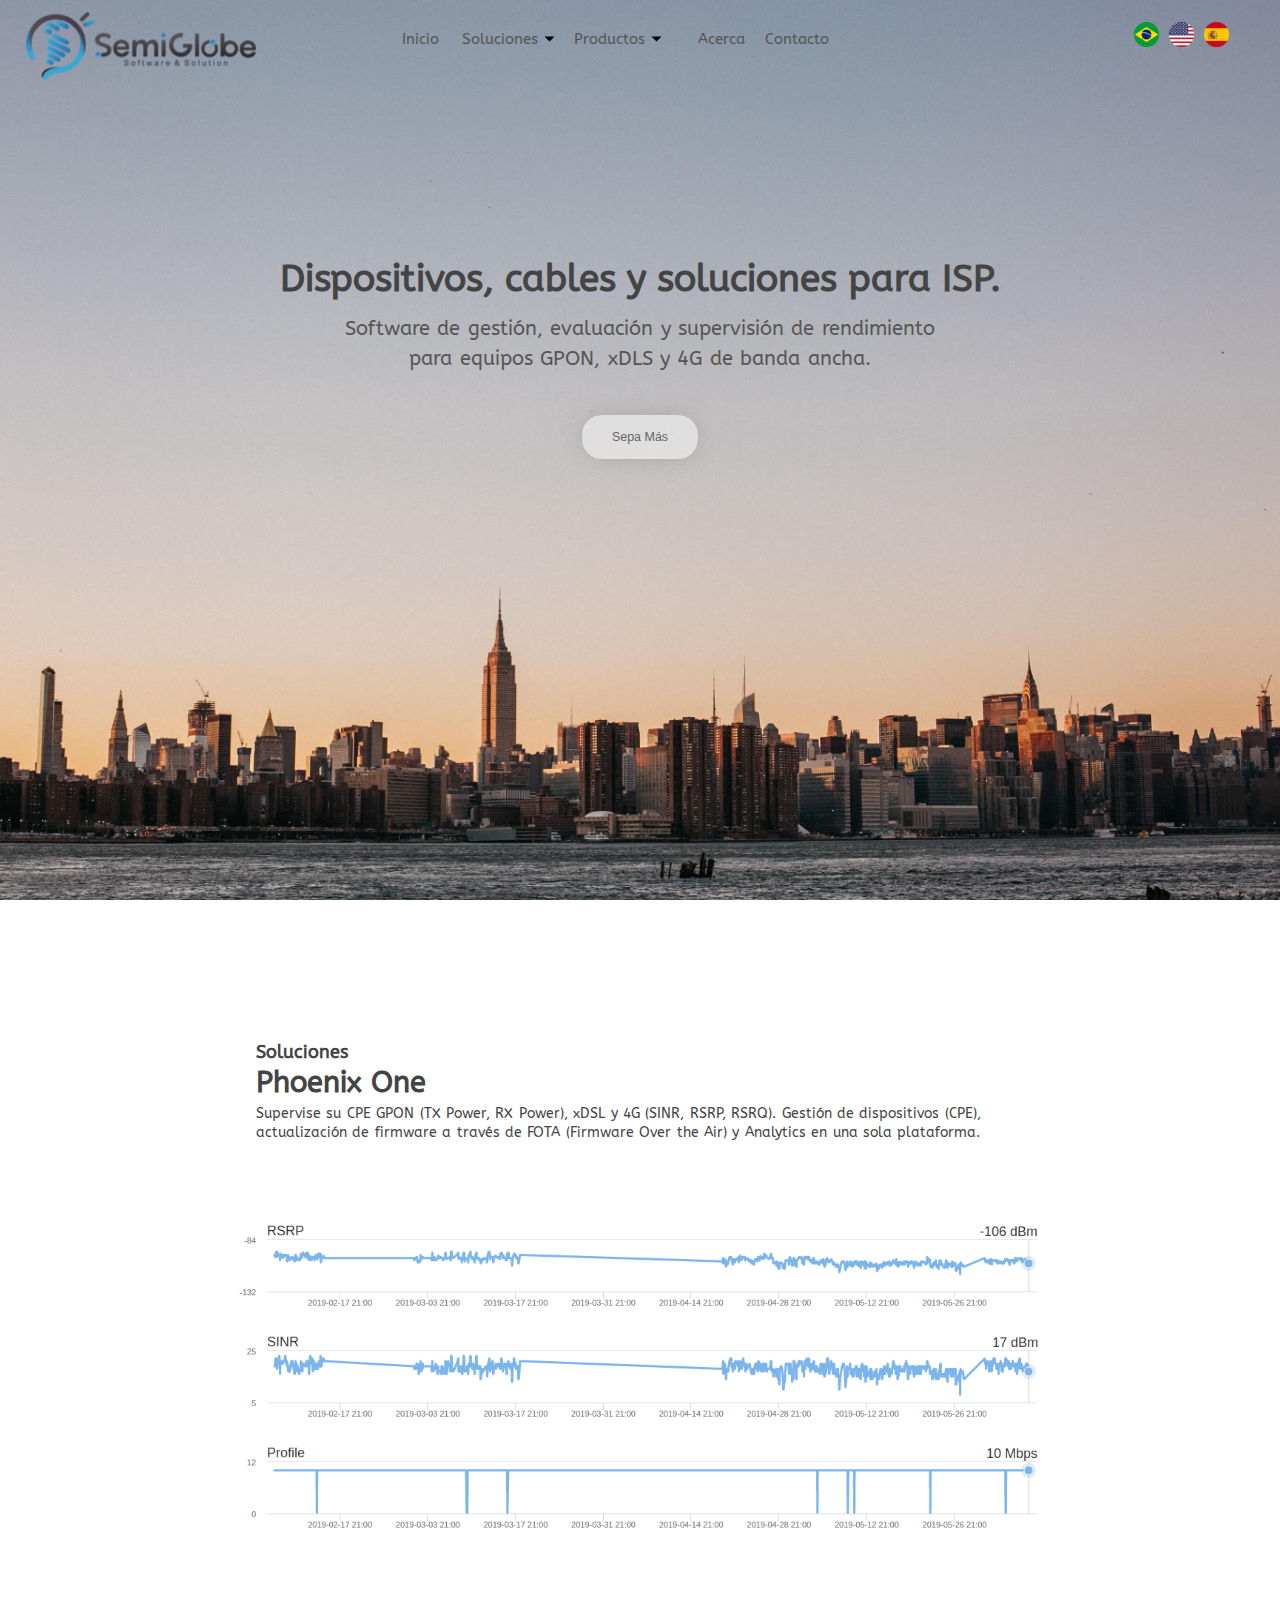
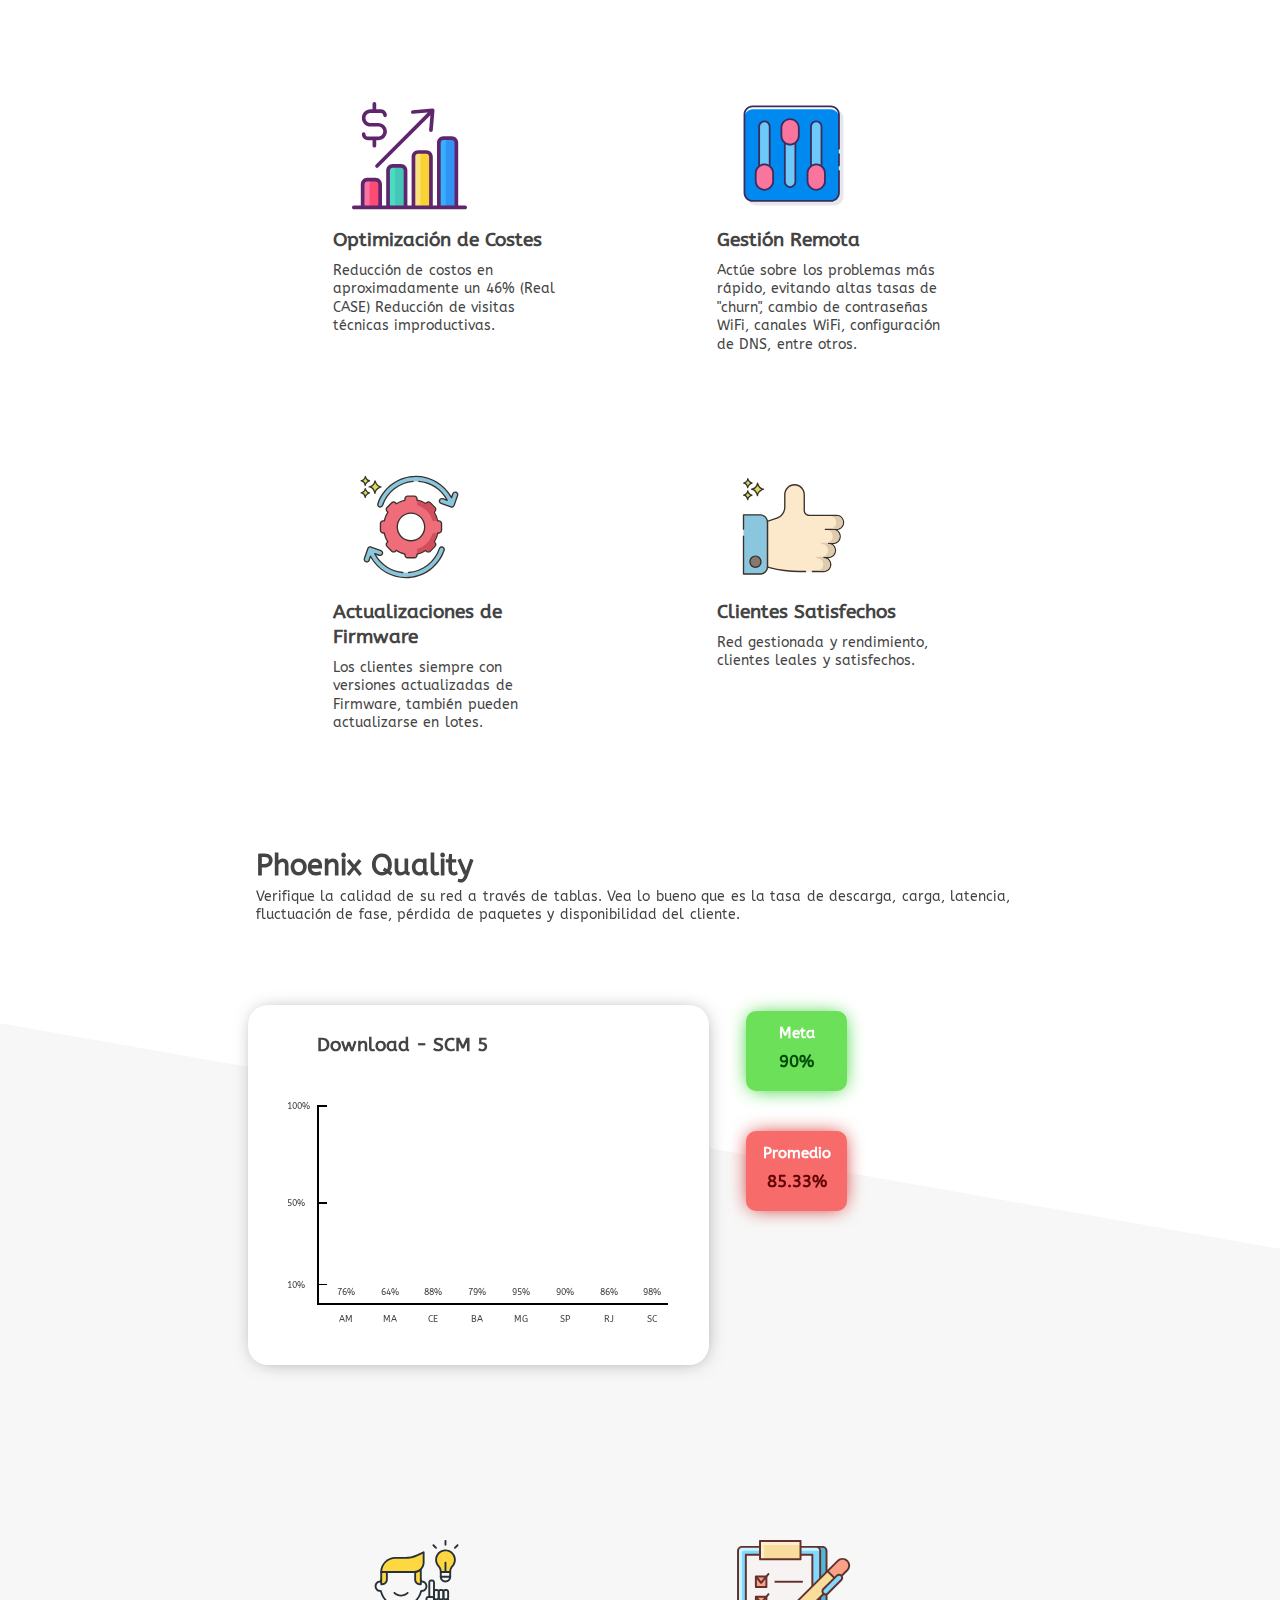
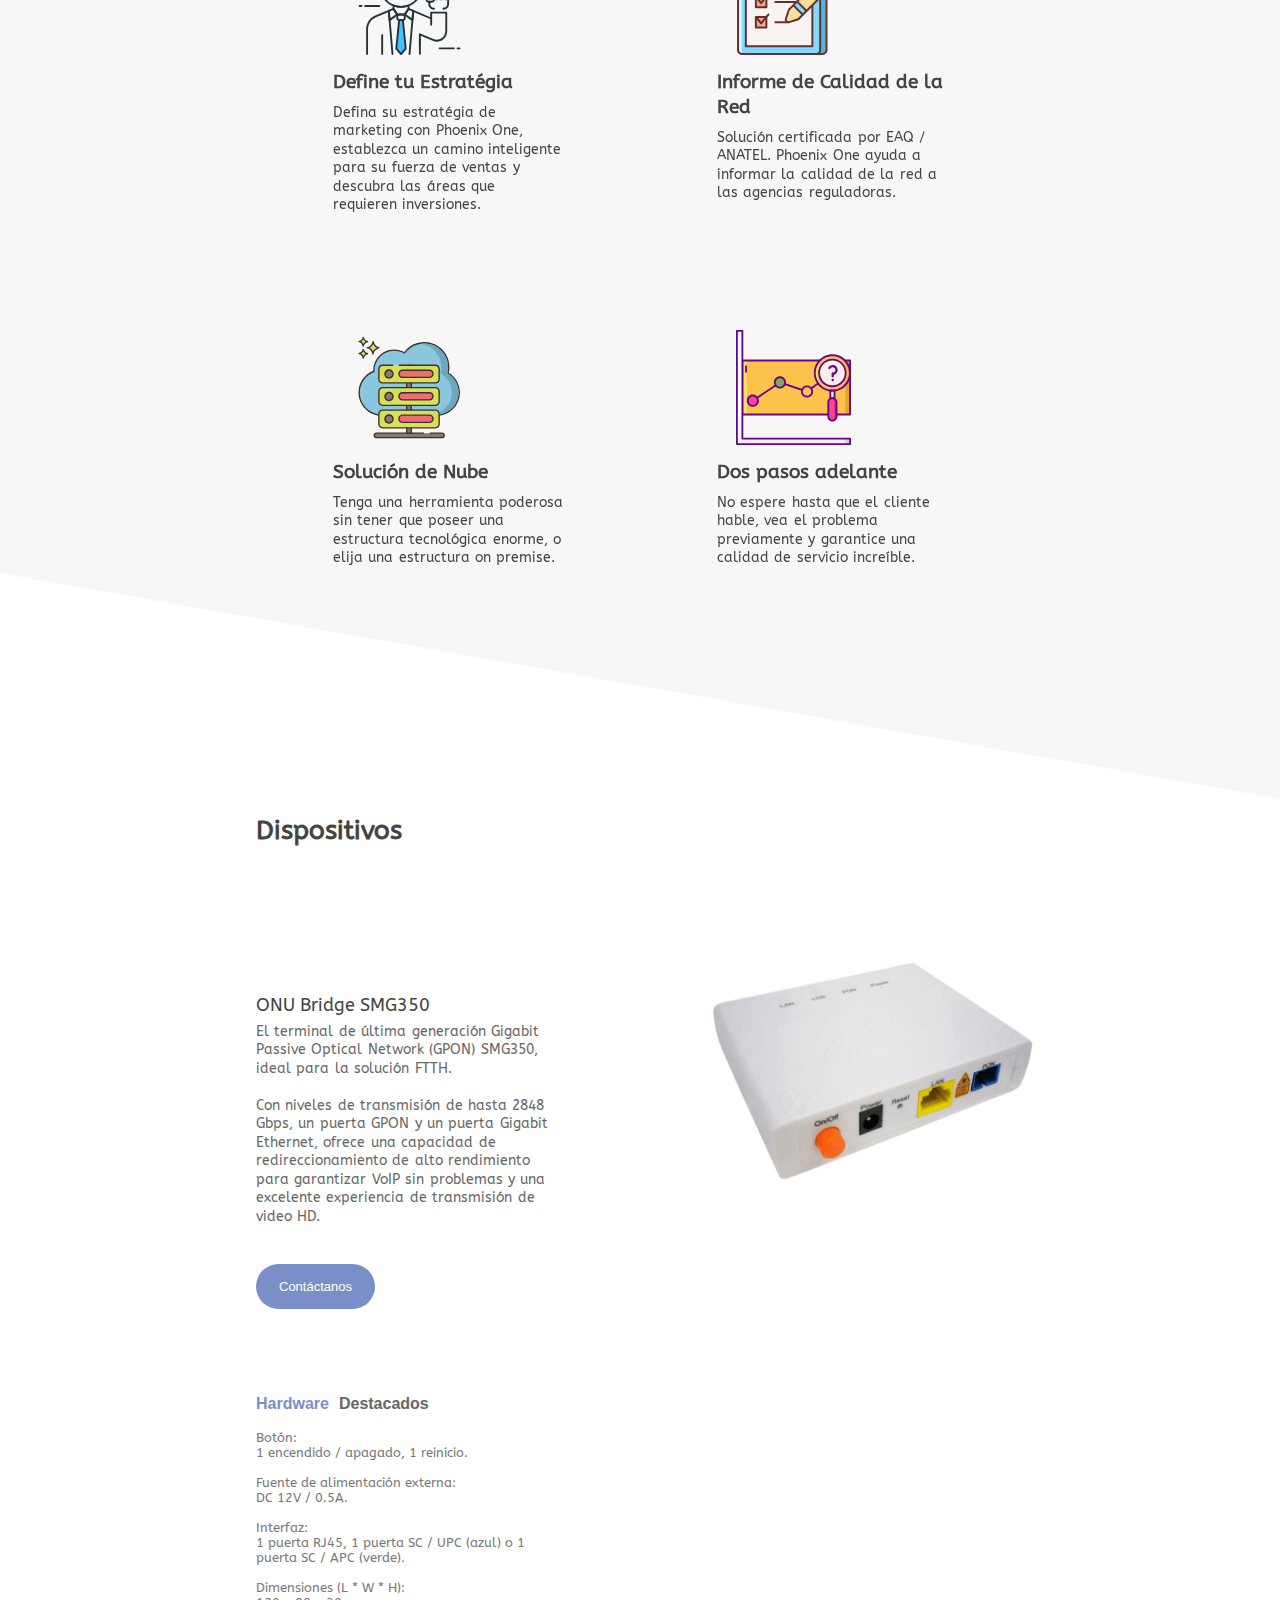
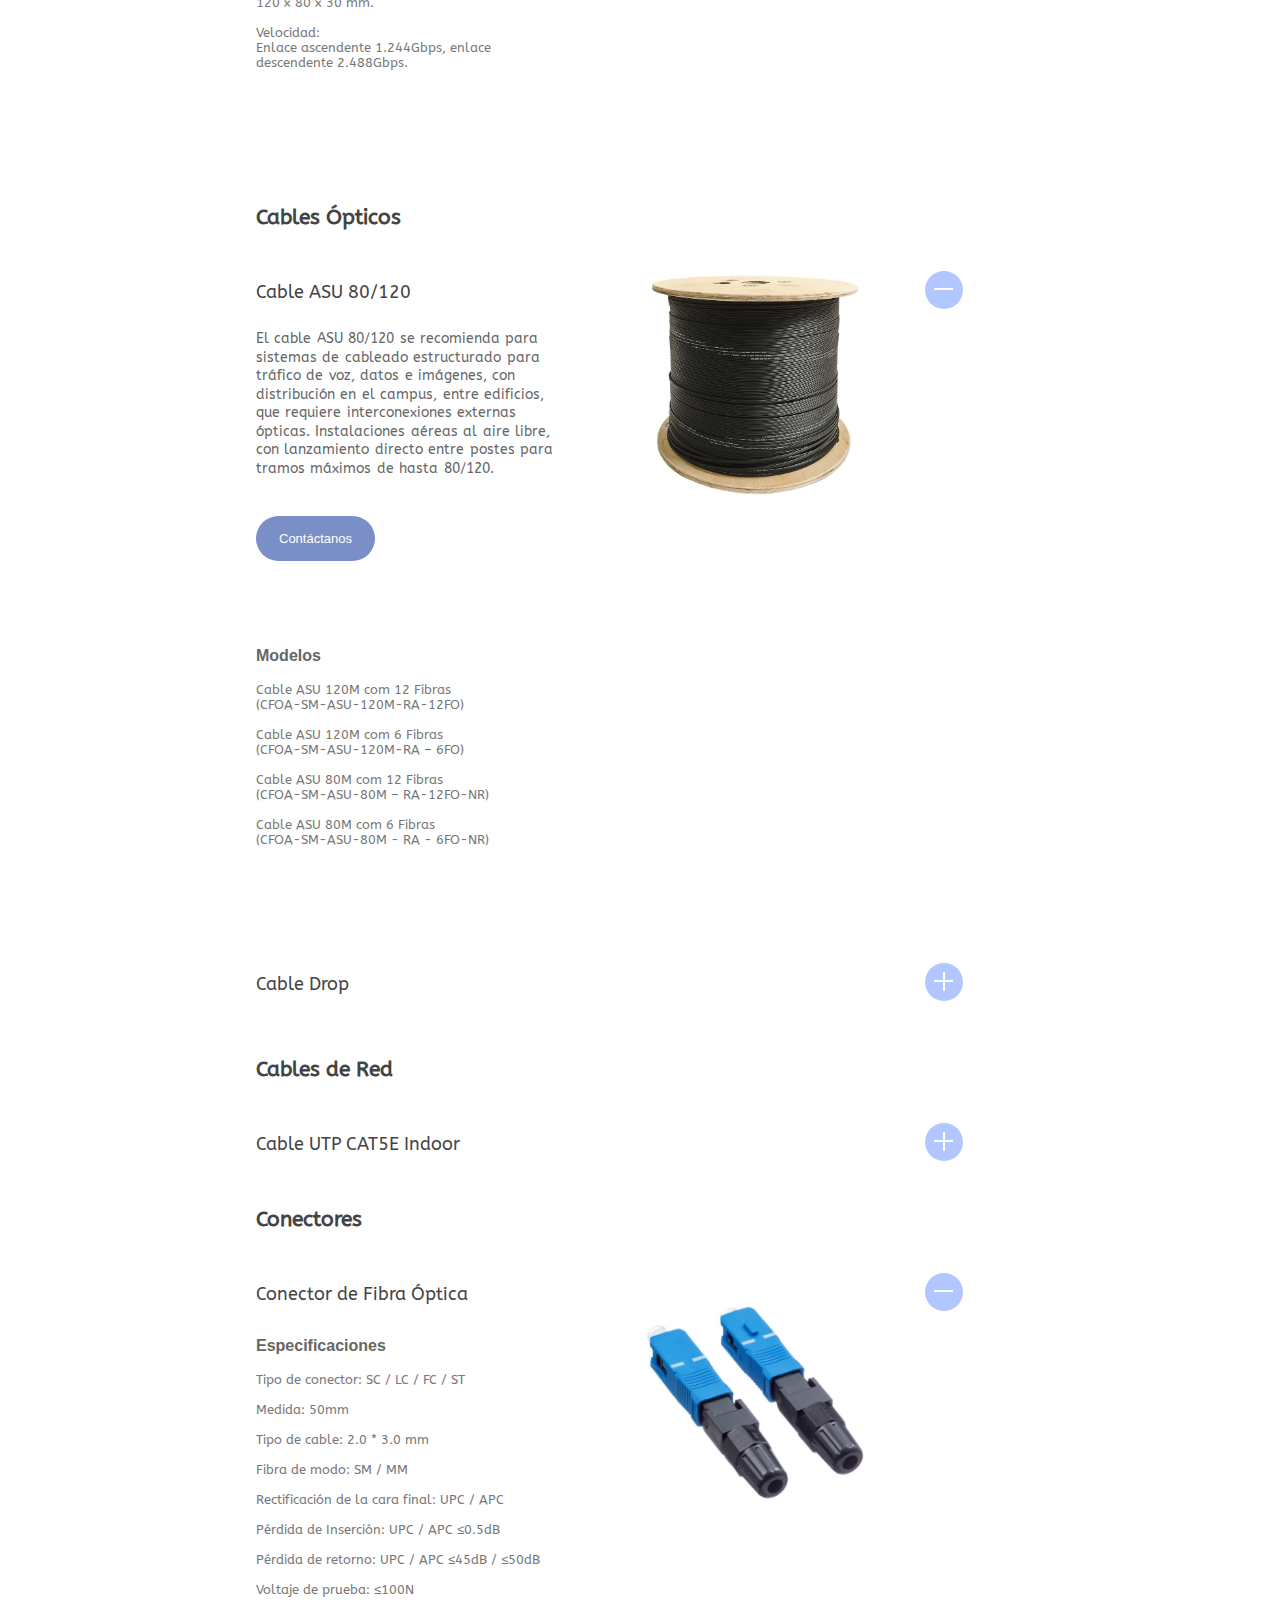
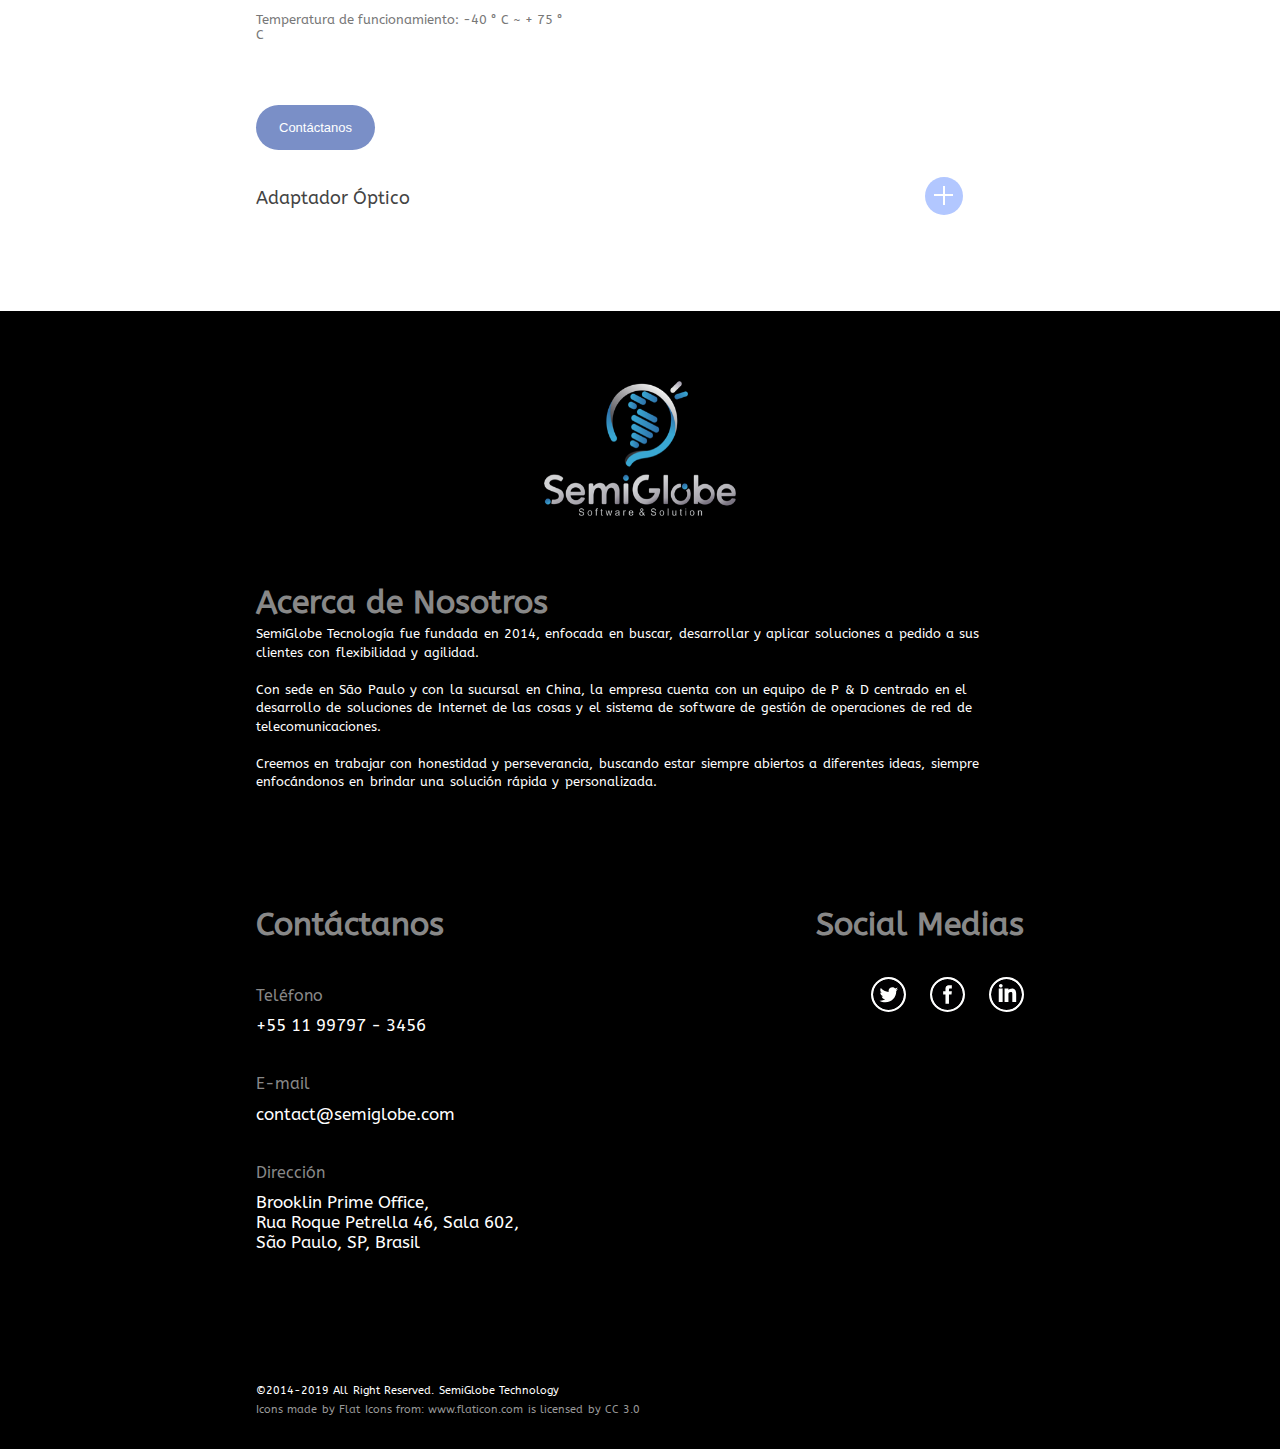
<file: es/index.html>
<!DOCTYPE html>
<html lang="es">
    <head>
        <!--[if lt IE 9]>
          <script src="js/html5shiv.js"></script>
        <![endif]-->
		<title>SemiGlobe Tecnología</title>
		<meta charset="utf-8">
        <meta name="viewport" content="width=device-width, initial-scale=1">
        <meta http-equiv="X-UA-Compatible" content="ie=edge">
        <link rel="alternate" href="https://semiglobe.com/es" hreflang="es-es"/>
        <meta name="description" content="Cables de fibra, conectores y adaptadores. SemiGlobe ofrece una variedad de equipos y software para ISP, para administrar su red 4G, GPON con la Plataforma Phoenix">
        <meta name="keywords" content="Optical Fiber, Network Cables, ONU, fast connectors, optical adapters, 4g, gpon, ftth, gestión de red, actualización de firmware remota">
        <link rel="shortcut icon" type="img/png" href="../img/04.png">
        <link rel="stylesheet" href="../css/mobile-style.css">
        <link rel="stylesheet" href="../css/style.css">
        <link rel="stylesheet" href="../css/grid.css">
        <link href="https://fonts.googleapis.com/css?family=ABeeZee" rel="stylesheet">
        <script src="https://code.jquery.com/jquery-3.3.1.min.js" integrity="sha256-FgpCb/KJQlLNfOu91ta32o/NMZxltwRo8QtmkMRdAu8=" crossorigin="anonymous"></script>
	</head>
    <body>
        <header id="top">
            <div class="hero">
                <nav id="nav-bar">
                    <div class="logo">
                        <img src="../img/logo.png" alt="semiglobe-typo">
                    </div>
                    <ul id="nav-with-links" class="navbar-links">
                        <li><a href="#top">Inicio</a></li>
                        <li id="drop-button-solutions"><a class="label-inner-menu">Soluciones</a>
                            <img src="../img/arrow-point-to-down.png" alt="arrow down">
                            <div class="drop-menu">
                                <ul>
                                    <li><a href="#phoenix-one">Phoenix One</a></li>
                                    <li><a href="#phoenix-quality">Phoenix Quality</a></li>
                                </ul>
                            </div>
                        </li>
                        <li id="drop-button-product"><a class="label-inner-menu">Productos</a>
                            <img src="../img/arrow-point-to-down.png" alt="arrow down">
                            <div class="drop-menu">
                                <ul>
                                    <li><a href="#devices">Dispositivos</a></li>
                                    <li><a href="#cables">Cables Ópticos</a></li>
                                    <li><a href="#cables2">Cables de Red</a></li>
                                    <li><a href="#conec1">Conectores Ópticos</a></li>
                                    <li><a href="#conec2">Adaptadores</a></li>
                                </ul>
                            </div>
                        </li>
                        <li><a href="#about">Acerca</a></li>
                        <li><a href="#contact">Contacto</a></li>
                    </ul>

                    <!--        LANGUAGES MENU            -->
                    <ul id="languages-toggles">
                        <li><a href="../"><img src="../img/round-brazil.png" alt="Português"></a></li>
                        <li><a href="../en/"><img src="../img/round-usa.png" alt="English"></a></li>
                        <li><a href="#"><img src="../img/round-espana.png" alt="Español"></a></li>
                    </ul>

                    <div id="nav-toggle" onclick="toggleAnimation(this)">
                              <div class="bar1"></div>
                              <div class="bar3"></div>
                    </div>

                </nav>
                <div class="toTop-toggle">
                    <a href="#top">.</a>
                </div>
                <div class="hero-main">
                    <h1> Dispositivos, cables y soluciones para ISP. </h1>
                    <p>Software de gestión, evaluación y supervisión de rendimiento para equipos GPON, xDLS y 4G de banda ancha.</p>
                    <button id="scroll-down"><a href="#solutions">Sepa Más</a></button>
                </div>
            </div>
            <div id="vertical-navigation">
                <div id="vertical-navigation-tip">
                    <p>Usa la navegación vertical al desplazar el ícono indicado.</p>
                </div>
                    <ul class="three-dots">
                        <li class="dot1"></li>
                        <li class="dot2"></li>
                        <li class="dot3"></li>
                    </ul>
                    <ul class="dots-lables">
                        <a class="label1" href="#top"><li></li></a>
                        <a class="label2" href="#phoenix-one"><li></li></a>
                        <a class="label3" href="#phoenix-quality"><li></li></a>
                        <a class="label4" href="#devices"><li></li></a>
                        <a class="label5" href="#cables"><li></li></a>
                        <a class="label6" href="#cables2"><li></li></a>
                        <a class="label7" href="#conec1"><li></li></a>
                        <a class="label8" href="#conec2"><li></li></a>
                        <a class="label9" href="#about"><li></li></a>
                        <a class="label10" href="#contact"><li></li></a>
                    </ul>
            </div>
<!--
            <div class="desktop-img">
            </div>
-->
        </header>
        <div class="content">
            <section id="solutions">
                <div id="phoenix-one">
                    <header>
                        <h2>
                            Soluciones
                        </h2>
                    </header>
                    <h1 class="title">
                        Phoenix One
                    </h1>
                    <p>
                        Supervise su CPE GPON (TX Power, RX Power), xDSL y 4G (SINR, RSRP, RSRQ). Gestión de dispositivos (CPE), actualización de firmware a través de FOTA (Firmware Over the Air) y Analytics en una sola plataforma.
                    </p>
                    <img id="graph-radio" src="../img/10.png" alt="gráfico de radiofrequencia">
                    <div class="colorful-ball">
                    </div><div class="colorful-ball2">
                    </div><div class="colorful-ball3">
                    </div><div class="colorful-ball4">
                    </div>
                    <div id="highlights">
                        <div class="phoenix-high-1">
                            <img class="high-img" src="../img/013-stock.svg" alt="growing bussiness">
                            <div>
                                <h1>Optimización de Costes </h1>
                                <p>Reducción de costos en aproximadamente un 46% (Real CASE) Reducción de visitas técnicas improductivas. </p>
                            </div>
                        </div>
                        <div class="phoenix-high-1">
                            <img class="high-img" src="../img/002-equalizer.svg" alt="growing bussiness">
                            <h1> Gestión Remota </h1>
                            <p> Actúe sobre los problemas más rápido, evitando altas tasas de "churn", cambio de contraseñas WiFi, canales WiFi, configuración de DNS, entre otros.</p>
                        </div>
                        <div class="phoenix-high-1">
                            <img class="high-img" src="../img/011-system-update.svg" alt="growing bussiness">
                            <h1>Actualizaciones de Firmware </h1>
                            <p>Los clientes siempre con versiones actualizadas de Firmware, también pueden actualizarse en lotes. </p>
                        </div>
                        <div class="phoenix-high-1">
                            <img class="high-img" src="../img/015-like.svg" alt="growing bussiness">
                            <h1>Clientes Satisfechos</h1>
                            <p>Red gestionada y rendimiento, clientes leales y satisfechos. </p>
                        </div>
                    </div>
                </div>

                <div id="phoenix-quality">
                    <h1 class="title">
                        Phoenix Quality
                    </h1>
                    <p>Verifique la calidad de su red a través de tablas. Vea lo bueno que es la tasa de descarga, carga, latencia, fluctuación de fase, pérdida de paquetes y disponibilidad del cliente.</p>
                   <div id="chart">
                        <div class="inner-chart">
                            <h1>Download - SCM 5</h1>
                            <div class="chart-size-limit">
                                <div class="left-vertical-line">
                                    <div class="vertical-point">
                                        <p class="percentage">100%</p>
                                    </div>
                                    <div class="vertical-point">
                                        <p class="percentage">50%</p>
                                    </div>
                                    <div class="vertical-point">
                                        <p class="percentage">10%</p>
                                    </div>
                                </div>
                                <div class="bottom-horizontal-line"></div>
                                <div class="outer-chart-bar">
                                    <div class="chart-bar">
                                        <p class="percentage">76%</p>
                                        <p class="uf">AM</p>
                                    </div>
                                    <div class="chart-bar">
                                        <p class="percentage">64%</p>
                                        <p class="uf">MA</p>
                                    </div>
                                    <div class="chart-bar">
                                        <p class="percentage">88%</p>
                                        <p class="uf">CE</p>
                                    </div>
                                    <div class="chart-bar">
                                        <p class="percentage">79%</p>
                                        <p class="uf">BA</p>
                                    </div>
                                    <div class="chart-bar">
                                        <p class="percentage">95%</p>
                                        <p class="uf">MG</p>
                                    </div>
                                    <div class="chart-bar">
                                        <p class="percentage">90%</p>
                                        <p class="uf">SP</p>
                                    </div>
                                    <div class="chart-bar">
                                        <p class="percentage">86%</p>
                                        <p class="uf">RJ</p>
                                    </div>
                                    <div class="chart-bar">
                                        <p class="percentage">98%</p>
                                        <p class="uf">SC</p>
                                    </div>
                                </div>
                            </div>
                        </div>
                        <div class="goal-card">
                            <h1>Meta</h1>
                            <h3>90%</h3>
                        </div>
                        <div class="average-card">
                            <h1>Promedio</h1>
                            <h3>85.33%</h3>
                        </div>
                    </div>

                    <div id="highlights2">
                        <div class="phoenix-high-1">
                            <img class="high-img" src="../img/010-businessman.svg" alt="growing bussiness">
                            <h1>Define tu Estratégia</h1>
                            <p>
                                Defina su estratégia de marketing con Phoenix One, establezca un camino inteligente para su fuerza de ventas y descubra las áreas que requieren inversiones.
                            </p>
                        </div>
                        <div class="phoenix-high-1">
                            <img class="high-img" src="../img/004-checklist.svg" alt="growing bussiness">
                            <h1>Informe de Calidad de la Red</h1>
                            <p>
                                Solución certificada por EAQ / ANATEL. Phoenix One ayuda a informar la calidad de la red a las agencias reguladoras.
                            </p>
                        </div>
                        <div class="phoenix-high-1">
                            <img class="high-img" src="../img/012-cloud-server.svg" alt="growing bussiness">
                           <h1> Solución de Nube </h1>
                            <p>
                                Tenga una herramienta poderosa sin tener que poseer una estructura tecnológica enorme, o elija una estructura on premise.
                            </p>
                        </div>
                        <div class="phoenix-high-1">
                            <img class="high-img" src="../img/005-prediction.svg" alt="growing bussiness">
                            <h1> Dos pasos adelante </h1>
                            <p>
                                No espere hasta que el cliente hable, vea el problema previamente y garantice una calidad de servicio increíble.
                            </p>
                        </div>
                    </div>
                <!--       ANGLE BACKGROUND         -->
                <div class="angle-background"></div>
                </div>
            </section>

                    <!--    DEVICES SECTION    -->
            <section id="products">
                <div id="devices">
                    <header>
                        <h1>Dispositivos</h1>
                    </header>
                    <div class="product">
                        <img src="../img/ut.png"  alt="ut router">
                        <div class="device1">
                            <h2>ONU Bridge SMG350</h2>
                            <p>
                                El terminal de última generación Gigabit Passive Optical Network (GPON) SMG350, ideal para la solución FTTH. 
                            <br />
                            <br />
                            Con niveles de transmisión de hasta 2848 Gbps, un puerta GPON y un puerta Gigabit Ethernet, ofrece una capacidad de redireccionamiento de alto rendimiento para garantizar VoIP sin problemas y una excelente experiencia de transmisión de video HD.
                            </p>
                            <a href="mailto:contact@semiglobe.com" class="mail-button">
                                Contáctanos
                            </a>
                        </div>
                        <div class="device2">
                            <div class="prod-details-nav">
                                <ul>
                                    <li id="hardwareButton">Hardware</li>
                                    <li id="featureButton">Destacados</li>
                                </ul>
                            </div>
                            <div class="product-info-box">
                                <ul class="features-info">
                                    <li> Proporciona compatibilidad completa con la red GPON. </ li>
                                    <li> Tasas descendentes de hasta 2.488 Gbps y tasas ascendentes de hasta 1.244 Gbps. </ li>
                                    <li> Admite funciones avanzadas de VLAN QinQ y funciones de multidifusión de indagación IGMP. </ li>
                                    <li> El puerta de fibra y gigabit proporciona velocidades de transferencia increíblemente rápidas. </ li>
                                    <li> Admite la gestión remota OMCT (interfaz de control de gestión ONT). </ li>
                                </ul>
                                <div class="hardware-info">
                                    Botón: <br />
                                    1 encendido / apagado, 1 reinicio.
                                    <br />
                                    <br />
                                    Fuente de alimentación externa: <br />
                                    DC 12V / 0.5A.
                                    <br />
                                    <br />
                                    Interfaz: <br />
                                    1 puerta RJ45, 1 puerta SC / UPC (azul) o 1 puerta SC / APC (verde).
                                    <br />
                                    <br />
                                    Dimensiones (L * W * H): <br />
                                    120 x 80 x 30 mm.
                                    <br />
                                    <br />
                                    Velocidad: <br />
                                    Enlace ascendente 1.244Gbps, enlace descendente 2.488Gbps.
                                </div>
                            </div>
                        </div>
                    </div>
                </div>



                <!--      CABOS SECTION      -->
                <div id="cables">

    <!--                produto 1-->
                    <header>
                        <h1>Cables Ópticos</h1>
                    </header>
                    <div class="product">
                        <h2>Cable ASU 80/120</h2>
                        <div class="expand-button" onclick="expandMenu(this)">
                            <div class="less-sign"></div>
                            <div class="plus-sign lesser-sign"></div>
                        </div>
                        <div class="product-content" style="display: block;">
                            <div class="cable-content-grid">
                                <img src="../img/asu-cable.png"  alt="ut router">
                                <div class="cable-item01">
                                    <p>
                                        El cable ASU 80/120 se recomienda para sistemas de cableado estructurado para tráfico de voz, datos e imágenes, con distribución en el campus, entre edificios, que requiere interconexiones externas ópticas.
                                        Instalaciones aéreas al aire libre, con lanzamiento directo entre postes para tramos máximos de hasta 80/120.
                                    </p>
                                    <a href="mailto:contact@semiglobe.com" class="mail-button">
                                        Contáctanos
                                    </a>
                                </div>
                                <div class="cable-item02">
                                    <div class="prod-details-nav">
                                        <ul>
                                            <li class="featureButton">Modelos</li>
                                        </ul>
                                    </div>
                                    <div class="product-info-box">
                                        <div class="hardware-info">
                                            Cable ASU 120M com 12 Fibras<br />
                                            (CFOA-SM-ASU-120M-RA-12FO)
                                            <br />
                                            <br />
                                            Cable ASU 120M com 6 Fibras<br />
                                            (CFOA-SM-ASU-120M-RA – 6FO)
                                            <br />
                                            <br />
                                            Cable ASU 80M com 12 Fibras<br />
                                            (CFOA-SM-ASU-80M – RA-12FO-NR)
                                            <br />
                                            <br />
                                            Cable ASU 80M com 6 Fibras<br />
                                            (CFOA-SM-ASU-80M - RA - 6FO-NR)
                                        </div>
                                    </div>
                                </div>
                            </div>
                        </div>
                    </div>

    <!--                produto 2-->
                    <div class="product">
                        <h2>Cable Drop</h2>
                        <div class="expand-button" onclick="expandMenu(this)">
                            <div class="less-sign"></div>
                            <div class="plus-sign"></div>
                        </div>
                        <div class="product-content">
                            <div class="cable-content-grid">
                                <div>
                                    <img src="../img/drop-cable.png"  alt="ut router">
                                    <img class="anatel-certification" src="../img/anatel-png.png"  alt="ANATEL certificated">
                                </div>    
                                <div class="cable-item01">
                                    <p>
                                        Para uso externo en distribuciones verticales.
                                        Adecuado para conectar con equipos de comunicación.
                                        Larga distancia y comunicación de red local.
                                    </p>
                                    <a href="mailto:contact@semiglobe.com" class="mail-button">
                                        Contáctanos
                                    </a>
                                </div>
                                <div class="cable-item02">
                                    <div class="prod-details-nav">
                                        <ul>
                                            <li class="featureButton">Modelos</li>
                                        </ul>
                                    </div>
                                    <div class="product-info-box">
                                        <div class="hardware-info">
                                            Cable Drop G657 A1<br />
                                            Cable Drop G657 A2<br />
                                            Cable Drop SM
                                        </div>
                                    </div>
                                </div>
                            </div>
                        </div>
                    </div>
                    <div class="product">

                     <header id="cables2">
                        <h1>Cables de Red</h1>
                    </header>
    <!--                produto 6-->
                    </div>
                    <div class="product">
                        <h2>Cable UTP CAT5E Indoor</h2>
                        <div class="expand-button" onclick="expandMenu(this)">
                            <div class="less-sign"></div>
                            <div class="plus-sign"></div>
                        </div>
                        <div class="product-content">
                            <div class="cable-content-grid">
                                <img src="../img/utp-cable.jpg"  alt="ut router">
                                <div class="cable-item01">
                                    <p>
                                        Los modelos de cable UTP CAT5E se fabrican para aplicaciones de infraestructura; Proporcionan redes que los utilizan con la capacidad de transferir datos de forma segura sin pérdida de paquetes y sin pérdida de velocidad durante las operaciones.
                                    </p>
                                    <!--     start the button        -->
                                    <a href="mailto:contact@semiglobe.com" class="mail-button">
                                        Contáctanos
                                    </a>
                                </div>
                                <div class="cable-item02">
                                    <div class="prod-details-nav">
                                        <ul>
                                            <li class="featureButton">Modelos</li>
                                        </ul>
                                    </div>
                                    <div class="product-info-box">
                                        <div class="hardware-info">
                                            CAT5E 23AWG/4P*0,55MM
                                            <br />
                                            CAT5E 23AWG/4P*0,50MM
                                        </div>
                                    </div>
                                </div>
                            </div>
                        </div>
                    </div>
                </div>
                <div id="connectors">
    <!--                CONNECTOR 1-->
                    <header id="conectores-header">
                        <h1 id="conec1">Conectores</h1>
                    </header>
                    <div class="product">
                        <h2>Conector de Fibra Óptica</h2>
                        <div class="expand-button" onclick="expandMenu(this)">
                            <div class="less-sign"></div>
                            <div class="plus-sign lesser-sign"></div>
                        </div>
                        <div class="product-content" style="display: block;">
                            <div class="cable-content-grid">
                                <img src="../img/conector1.jpg"  alt="conector">
                                <div class="cable-item01">
                                    <div class="prod-details-nav">
                                        <ul>
                                            <li class="featureButton">Especificaciones</li>
                                        </ul>
                                    </div>
                                    <div class="product-info-box">
                                        <div class="hardware-info">
                                            Tipo de conector:
                                            SC / LC / FC / ST
                                            <br />
                                            <br />
                                            Medida:
                                            50mm
                                            <br />
                                            <br />
                                            Tipo de cable:
                                            2.0 * 3.0 mm
                                            <br />
                                            <br />
                                            Fibra de modo:
                                            SM / MM
                                            <br />
                                            <br />
                                            Rectificación de la cara final:
                                            UPC / APC
                                            <br />
                                            <br />
                                            Pérdida de Inserción:
                                            UPC / APC ≤0.5dB
                                            <br />
                                            <br />
                                            Pérdida de retorno:
                                            UPC / APC ≤45dB / ≤50dB
                                            <br />
                                            <br />
                                            Voltaje de prueba:
                                            ≤100N
                                            <br />
                                            <br />
                                            Temperatura de funcionamiento:
                                            -40 ° C ~ + 75 ° C
                                          </div>
                                    </div>
                                    <a href="mailto:contact@semiglobe.com" class="mail-button">
                                        Contáctanos
                                    </a>
                                </div>
                            </div>
                        </div>
                    </div>

            <!--                CONNECTOR 2-->
                    <div class="product">
                        <h2 id="conec2">Adaptador Óptico</h2>
                        <div class="expand-button" onclick="expandMenu(this)">
                            <div class="less-sign"></div>
                            <div class="plus-sign"></div>
                        </div>
                        <div class="product-content">
                            <div class="cable-content-grid">
                                <img src="../img/conector3.jpg"  alt="ut router">
                                <div class="cable-item01">
                                    <p>
                                        El adaptador de fibra óptica se puede insertar en diferentes tipos de conectores de fibra óptica.
                                        <br />
                                        <br />
                                        Obtenga la conversión de diferentes interfaces como SC, FC, LC, ST, MPO.
                                    </p>
                                    <a href="mailto:contact@semiglobe.com" class="mail-button">
                                        Contáctanos
                                    </a>
                                </div>
                                <div class="cable-item02">
                                    <div class="prod-details-nav">
                                        <ul>
                                            <li class="featureButton">Especificaciones</li>
                                        </ul>
                                    </div>
                                    <div class="product-info-box">
                                        <div class="hardware-info">
                                            Tipo de conector:
                                            FC, SC, ST, LC, MPO, etc.
                                            <br/>
                                            <br/>
                                            Longitud de onda de funcionamiento:
                                            1260nm - 1650nm
                                            <br/>
                                            <br/>
                                            Pérdida de Inserción:
                                            ≤0.2dB, max 0.3dB
                                            <br/>
                                            <br/>
                                            Pérdida de retorno:
                                            PC ≥ 45dB, UPC ≥ 50dB, APC ≥ 65dB
                                            <br/>
                                            <br/>
                                            Permutabilidad:
                                            ≤ 0.20dB
                                            <br/>
                                            <br/>
                                            Vibración
                                            10 - 60Hz, 1.5mm ≤ 0.10dB
                                            <br/>
                                            <br/>
                                            Tracción
                                            ≤ 0.10dB (0 - 15Hg, excepto Ø0.9mm)
                                            <br/>
                                            <br/>
                                            Tiempos de conexión:
                                            > 1000 (Veces), ≤ 0.20dB
                                            <br/>
                                            <br/>
                                            Temperatura de almacenamiento:
                                            -40 ° C ~ 85 ° C
                                            <br/>
                                            <br/>
                                            Temperatura de funcionamiento:
                                            -40 ° C ~ 85 ° C
                                            <br/>
                                            <br/>
                                            Humedad relativa:
                                            95%, (+ 25 ° C ~ + 65 ° C, después de 100h)
                                        </ div>
                                    </div>
                                </div>
                            </div>
                        </div>
                    </div>
                </div>
            </section><!--end of the section products-->

    <!--        start of the about section-->
            <section id="about">
                <img src="../img/01.png">
                <h1>
                    Acerca de Nosotros
                </h1>
                <p>
                    SemiGlobe Tecnología fue fundada en 2014, enfocada en buscar, desarrollar y aplicar soluciones a pedido a sus clientes con flexibilidad y agilidad.
                    <br />
                    <br />
                    Con sede en São Paulo y con la sucursal en China, la empresa cuenta con un equipo de P &amp; D centrado en el desarrollo de soluciones de Internet de las cosas y el sistema de software de gestión de operaciones de red de telecomunicaciones.
                    <br />
                    <br />
                    Creemos en trabajar con honestidad y perseverancia, buscando estar siempre abiertos a diferentes ideas, siempre enfocándonos en brindar una solución rápida y personalizada.
                </p>
            </section>
        </div>
    </body>
    <script type="application/javascript" src="../js/scritp.js"></script>

    <footer>
        <section id="contact">
            <h1>Contáctanos</h1>
            <p>Teléfono</p>
            <a href="tel:+5511997973456">+55 11 99797 - 3456</a>
            <p>E-mail</p>
            <a href="mailto:contact@semiglobe.com">contact@semiglobe.com</a>
            <p>Dirección</p>
            <a href="https://www.google.com.br/maps/place/Rua+Roque+Petrella,+46+-+Vila+Cordeiro,+S%C3%A3o+Paulo+-+SP,+04556-500/@-23.6218613,-46.6868862,17z/data=!3m1!4b1!4m5!3m4!1s0x94ce50bde6815593:0x971b348a18603ef0!8m2!3d-23.6218613!4d-46.6846975">Brooklin Prime Office,<br/>
Rua Roque Petrella 46, Sala 602,<br/> São Paulo, SP, Brasil</a>
        </section>
        <section id="social-media">
            <h1>Social Medias</h1>
            <ul>
                <a href="http://www.twitter.com/semiglobe/"><li class="social-icon"><img src="../img/004-twitter.svg" alt=""></li></a>
                <a href="http://www.facebook.com/semiglobe/"><li class="social-icon"><img src="../img/006-facebook-logo-button.svg" alt=""></li></a>
                <a href="http://www.linkedin.com/company/semiglobe/"><li class="social-icon"><img src="../img/005-linkedin-button.svg" alt=""></li></a>
            </ul>
        </section>
        <p id="credits"><span style="font-size: 11px; color: #fff; font-family: 'ABeeZee', sans-serif;">&copy;2014-2019 All Right Reserved. SemiGlobe Technology</span><br/> Icons made by Flat Icons from: www.flaticon.com is licensed by CC 3.0</p>
    </footer>
</html>

<!--<div id="map"></div>-->
<!--
    <script>
      function initMap() {
          // The location of Uluru
          var uluru = {lat: -23.621, lng: -46.686};
          // The map, centered at Uluru
          var map = new google.maps.Map(
              document.getElementById('map'), {zoom: 4, center: uluru});
          // The marker, positioned at Uluru
          var marker = new google.maps.Marker({position: uluru, map: map});
      }
    </script>
    <script async defer
    src="https://maps.googleapis.com/maps/api/js?key=AIzaSyCHRojDQuqEXCdXVarajU4IlO7_KFX3RYs&callback=initMap">
    </script>-->
</file>
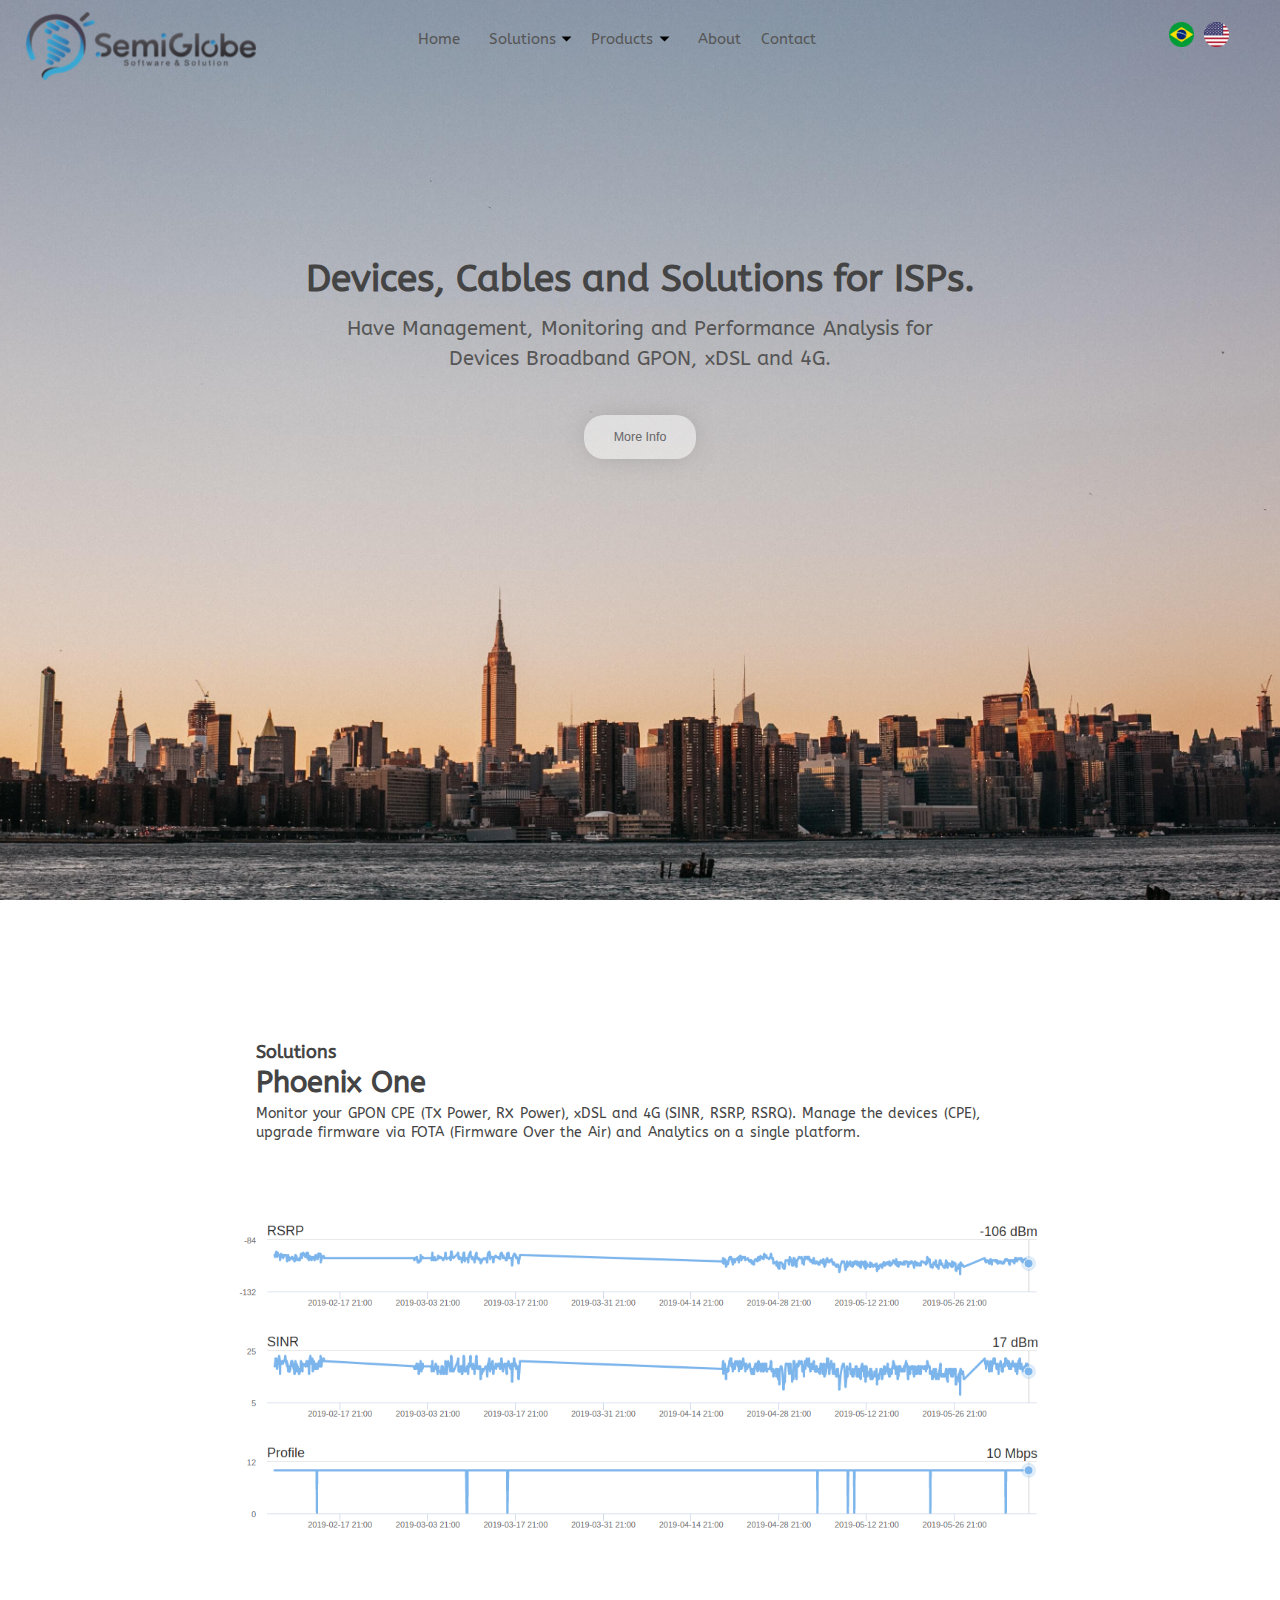
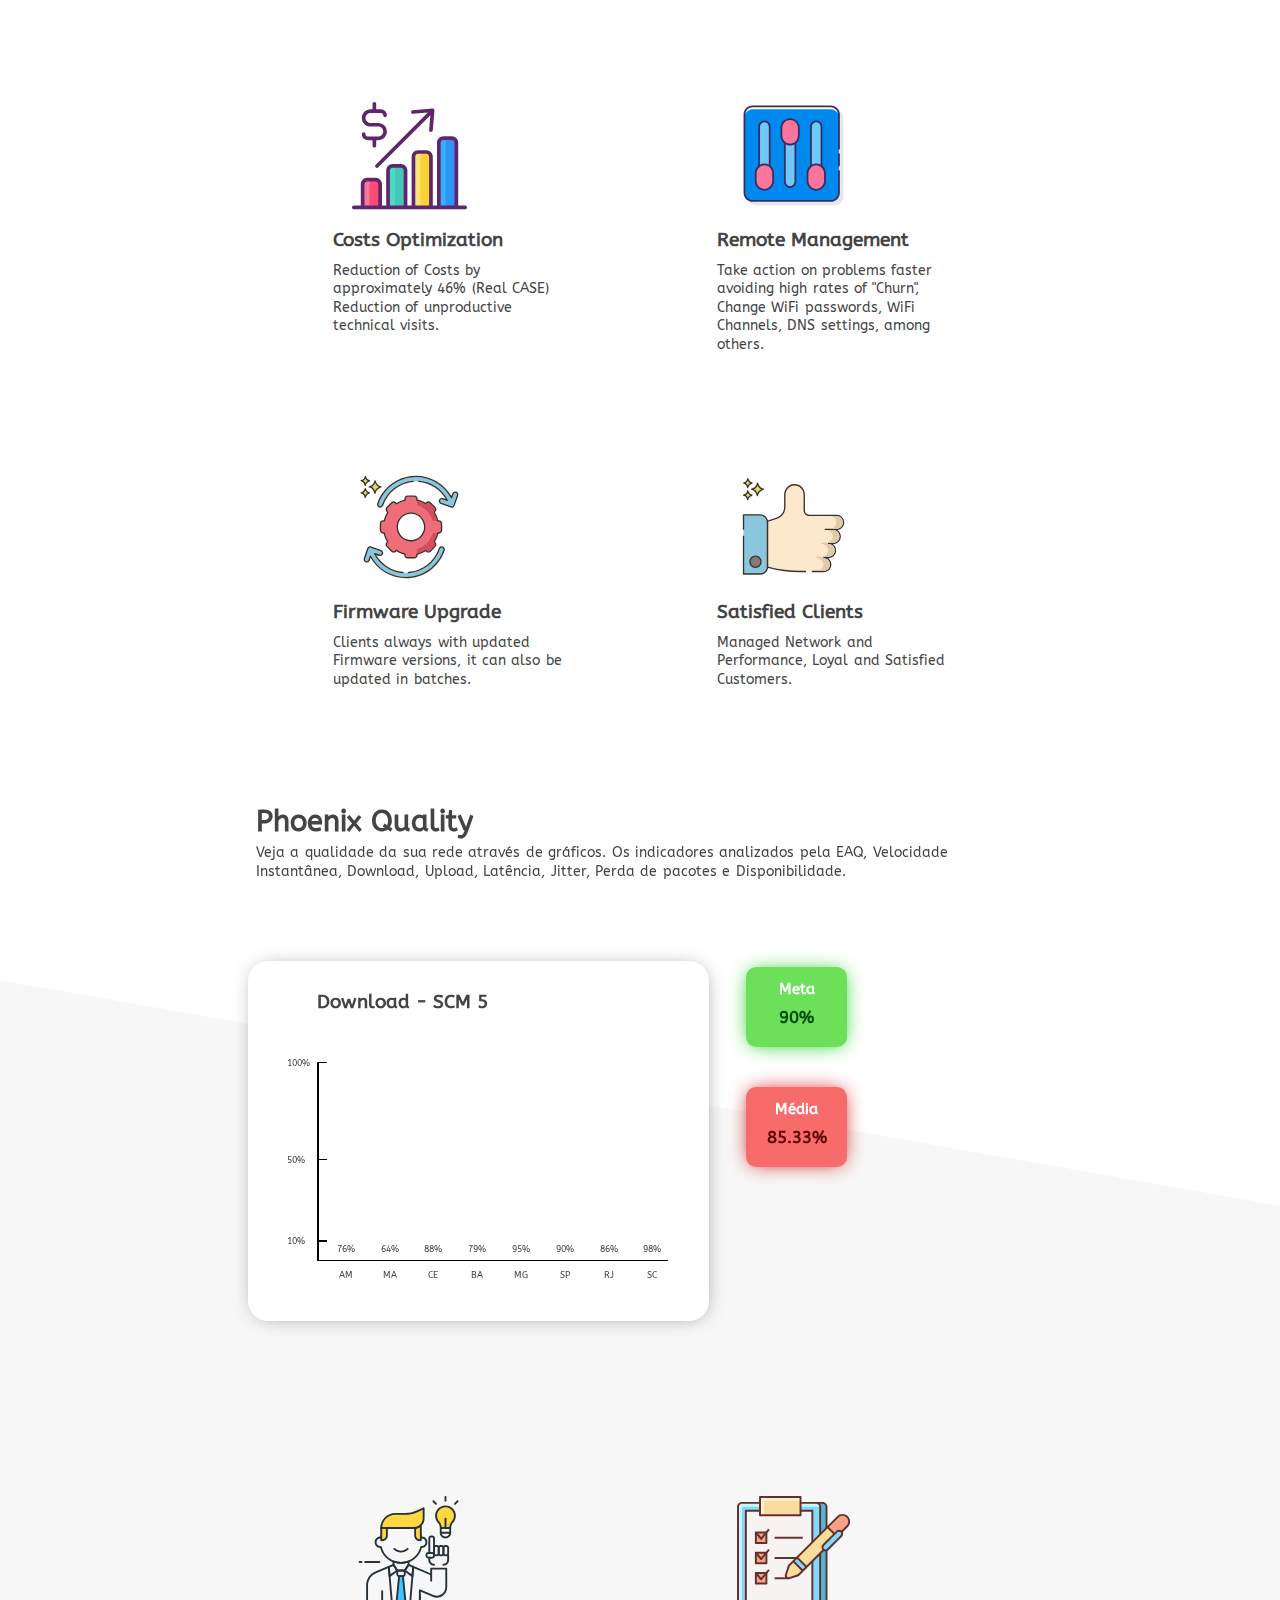
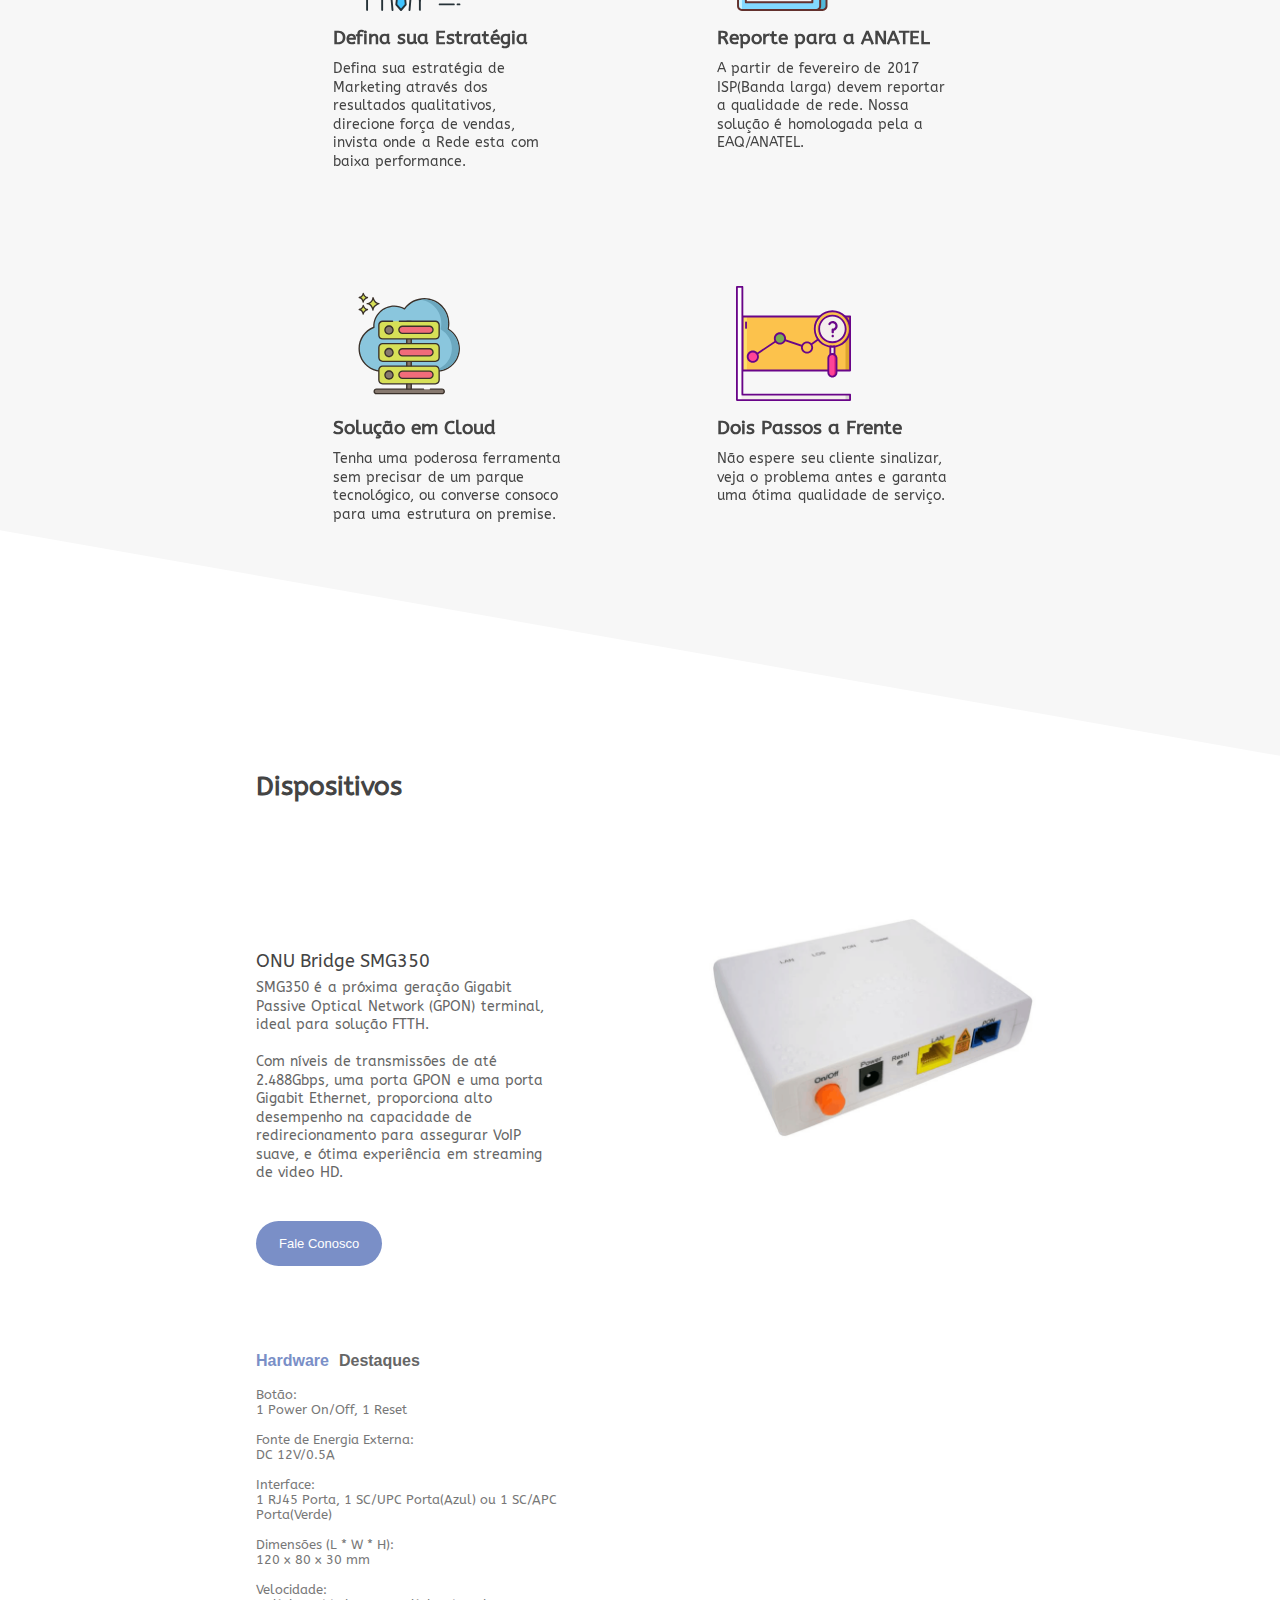
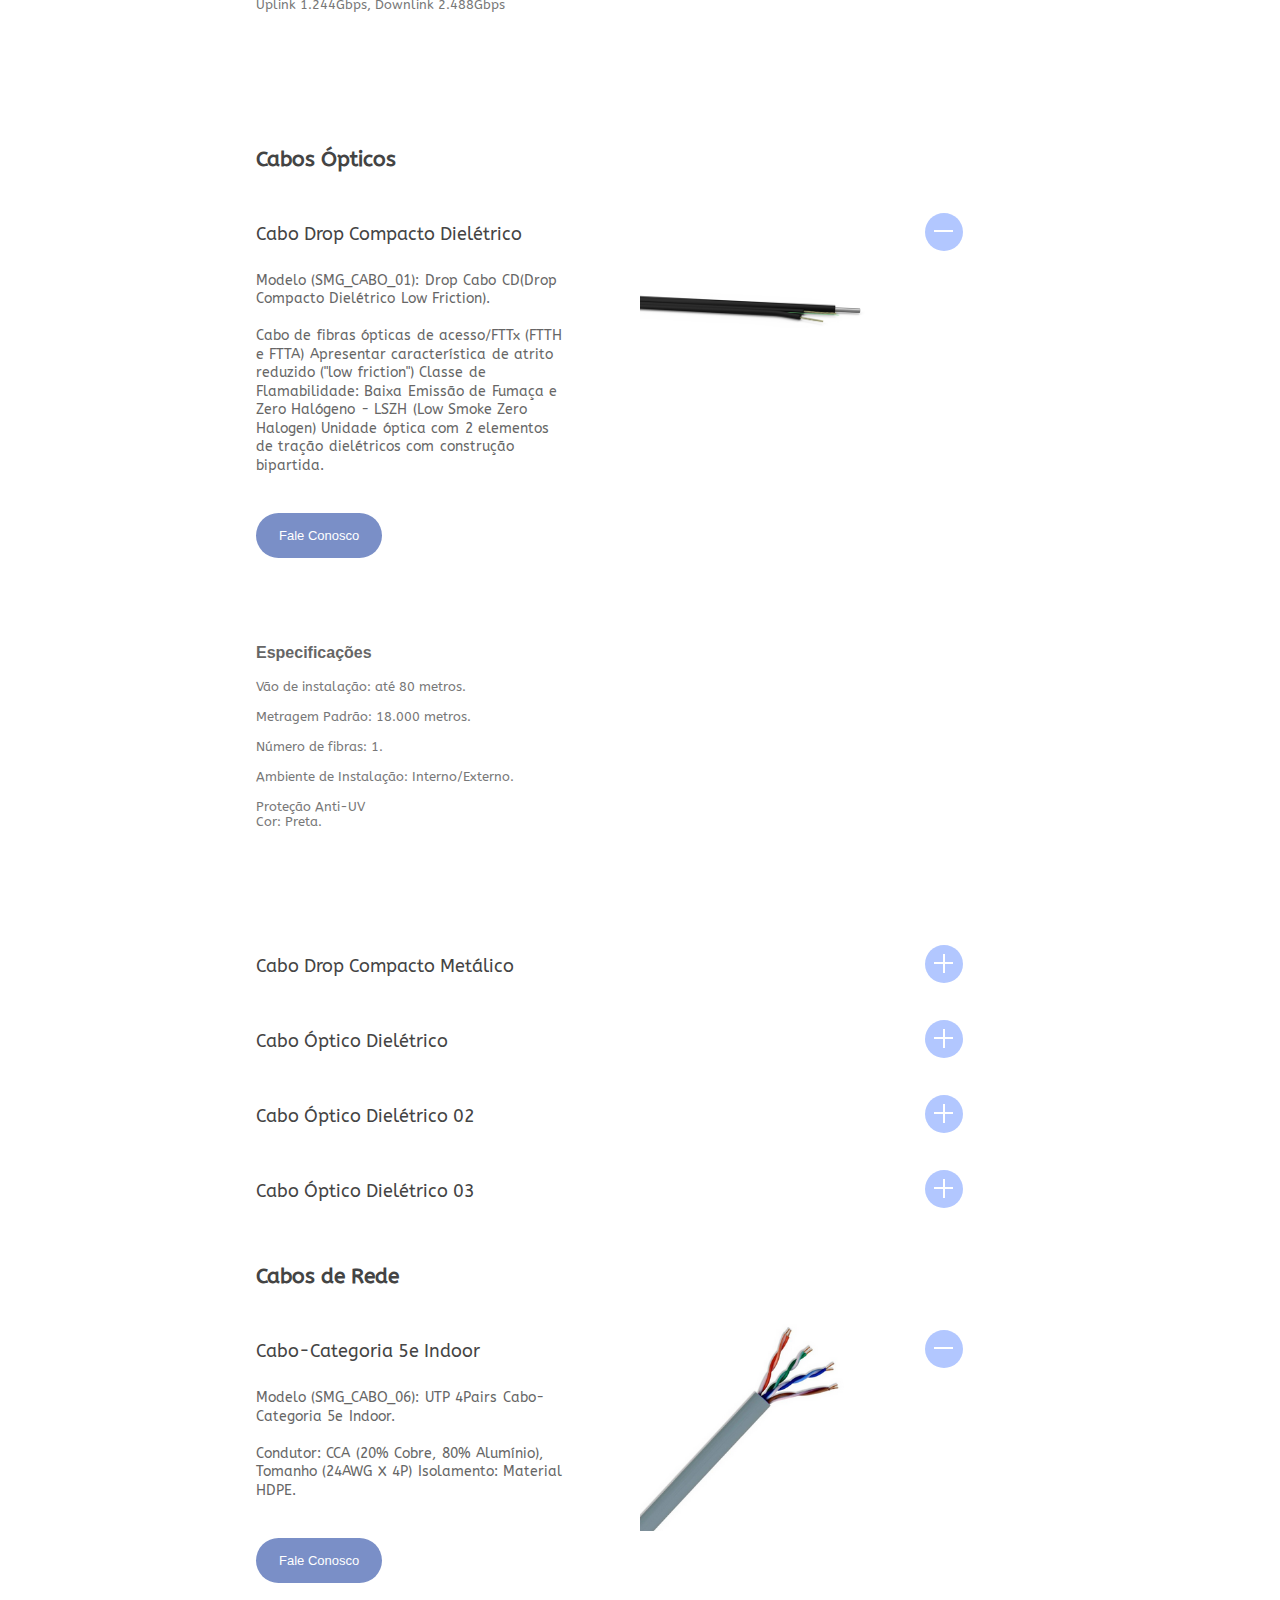
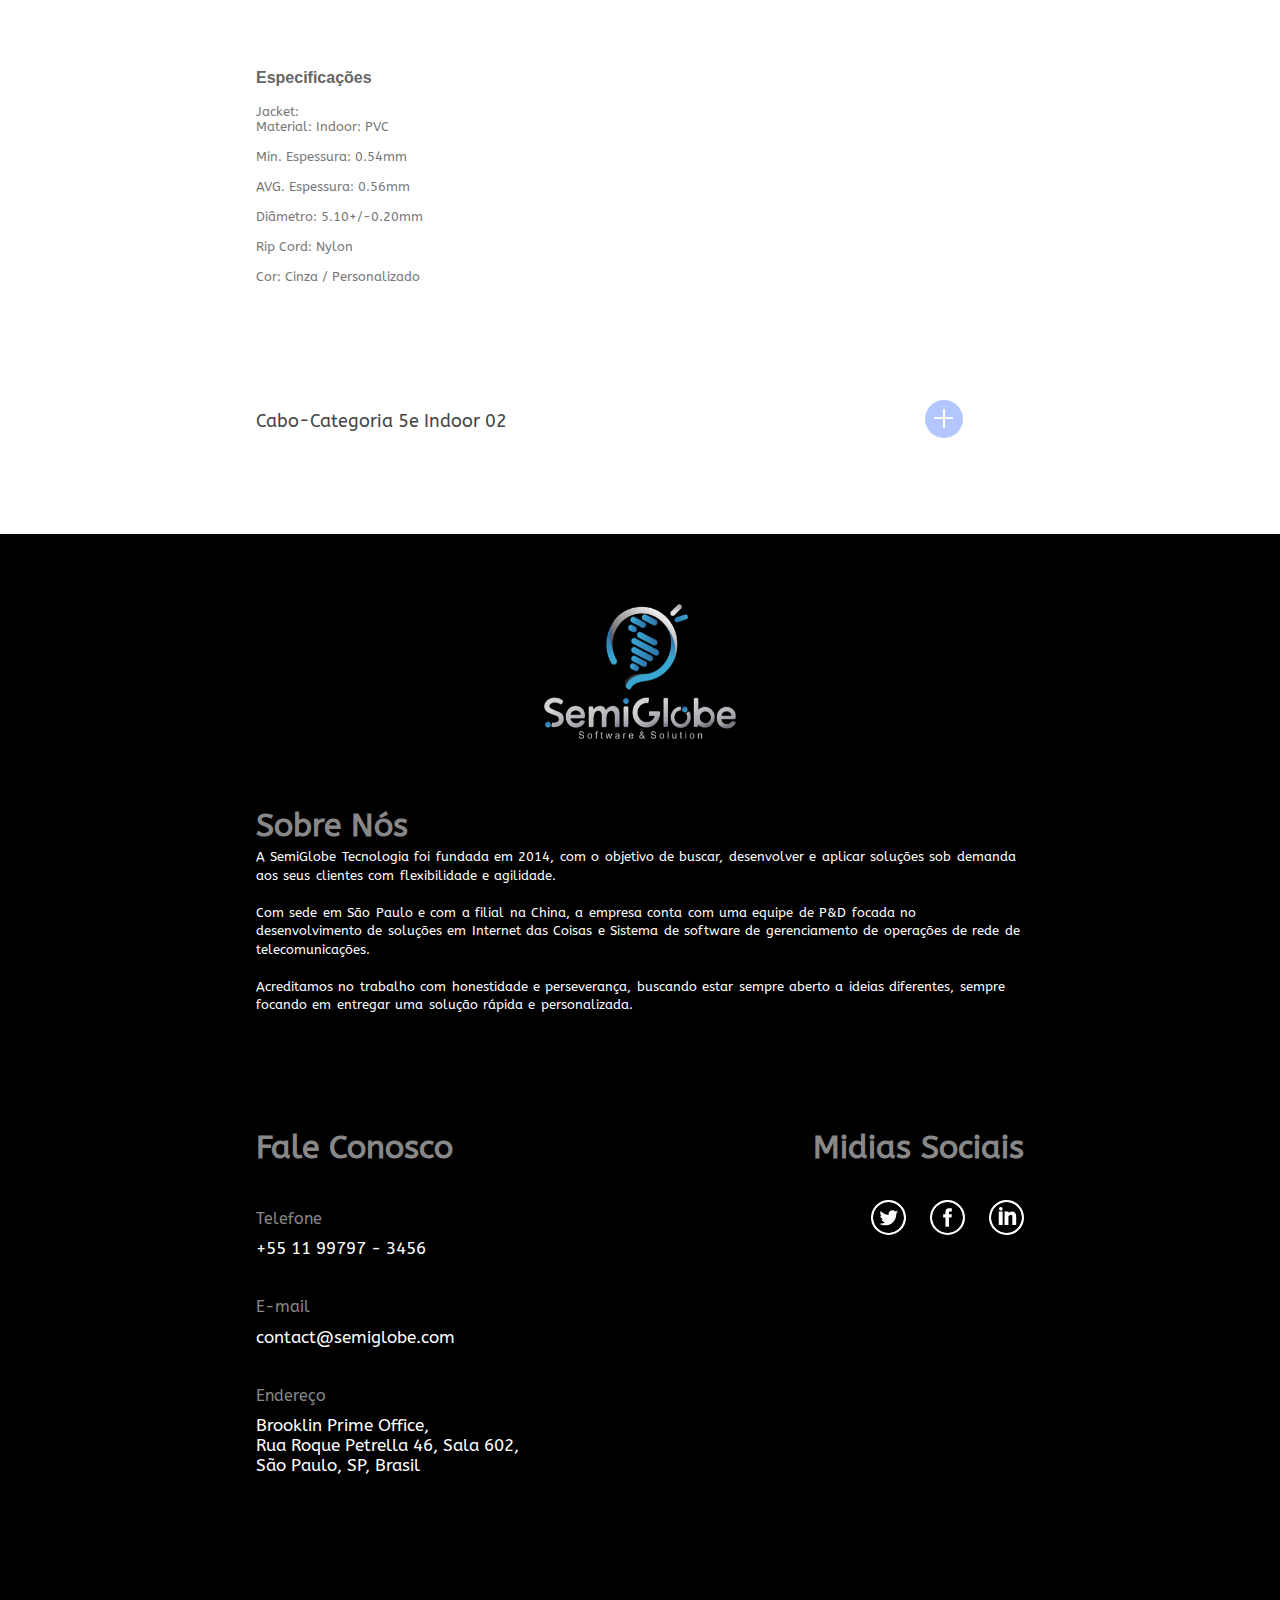
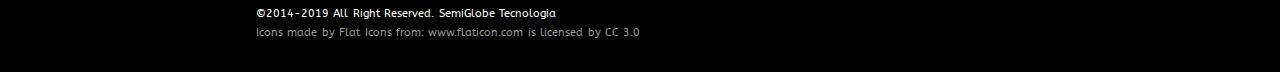
<file: en.html>
<!DOCTYPE html>
<html>
    <head>
        <!--[if lt IE 9]>
          <script src="js/html5shiv.js"></script>
        <![endif]-->
		<title>SemiGlobe Tecnology</title>
		<meta charset="utf-8">
        <meta name="viewport" content="width=device-width, initial-scale=1">
        <meta http-equiv="X-UA-Compatible" content="ie=edge">
        <link rel="icon" href="img/04.png"> 
        <link rel="stylesheet" href="css/mobile-style.css">
        <link rel="stylesheet" href="css/style.css">
        <link rel="stylesheet" href="css/grid.css">
        <link href="https://fonts.googleapis.com/css?family=ABeeZee" rel="stylesheet">
        <script src="https://code.jquery.com/jquery-3.3.1.min.js" integrity="sha256-FgpCb/KJQlLNfOu91ta32o/NMZxltwRo8QtmkMRdAu8=" crossorigin="anonymous"></script>
	</head>
    <body>
        <header id="top">
            <div class="hero">
                <nav id="nav-bar">
                    <div class="logo">
                        <img src="img/logo.png" alt="semiglobe-typo">
                    </div>
                    <ul id="nav-with-links" class="navbar-links">
                        <li><a href="#top">Home</a></li>
                        <li id="drop-button-solutions"><a class="label-inner-menu">Solutions</a>
                            <img src="img/arrow-point-to-down.png" alt="arrow down">
                            <div class="drop-menu">
                                <ul>
                                    <li><a href="#phoenix-one">Phoenix One</a></li>
                                    <li><a href="#phoenix-quality">Phoenix Quality</a></li>
                                </ul>
                            </div>
                        </li>
                        <li id="drop-button-product"><a class="label-inner-menu">Products</a>
                            <img src="img/arrow-point-to-down.png" alt="arrow down">
                            <div class="drop-menu">
                                <ul>
                                    <li><a href="#devices">Devices</a></li>
                                    <li><a href="#cables">Óptic Cables</a></li>
                                    <li><a href="#cables2">Network Cables</a></li>
                                </ul>
                            </div>
                        </li>
                        <li><a href="#about">About</a></li>
                        <li><a href="#contact">Contact</a></li>
                    </ul>
                    
                    
                    <!--        LANGUAGES MENU            -->
                    <ul id="languages-toggles">
                        <li><a href="index.html"><img src="img/round-brazil.png" alt="Português"></a></li>
                        <li><a href="en"><img src="img/round-usa.png" alt="English"></a></li>
                    </ul>
                    <div id="nav-toggle" onclick="toggleAnimation(this)">
                              <div class="bar1"></div>
                              <div class="bar3"></div>
                    </div>
                    
                </nav>
                <div class="toTop-toggle">
                    <a href="#top">.</a>
                </div>
                <div class="hero-main">
                    <h1>Devices, Cables and Solutions for ISPs.</h1>
                    <p>Have Management, Monitoring and Performance Analysis for Devices Broadband GPON, xDSL and 4G.</p>
                    <button id="scroll-down"><a href="#solutions">More Info</a></button>
                </div>
            </div>
            <div id="vertical-navigation">
                <div id="vertical-navigation-tip">
                    <p>
                        Use vertical navigation by hovering the the indicated icon.
                    </p>
                </div>
                    <ul class="three-dots">
                        <li class="dot1"></li>
                        <li class="dot2"></li>
                        <li class="dot3"></li>
                    </ul>
                    <ul class="dots-lables">
                        <a class="label1" href="#top"><li></li></a>
                        <a class="label2" href="#phoenix-one"><li></li></a>
                        <a class="label3" href="#phoenix-quality"><li></li></a>
                        <a class="label4" href="#devices"><li></li></a>
                        <a class="label5" href="#cables"><li></li></a>
                        <a class="label6" href="#cables2"><li></li></a>
                        <a class="label7" href="#about"><li></li></a>
                        <a class="label8" href="#contact"><li></li></a>
                    </ul>
            </div>
<!--
            <div class="desktop-img">
            </div>
-->
        </header>
    
        <section id="solutions">
            <div id="phoenix-one">
                <header>
                    <h2>
                        Solutions
                    </h2>
                </header>
                <h1 class="title">
                    Phoenix One
                </h1>
                <p>
                    Monitor your GPON CPE (TX Power, RX Power), xDSL and 4G (SINR, RSRP, RSRQ). Manage the devices (CPE), upgrade firmware via FOTA (Firmware Over the Air) and Analytics on a single platform.
                </p>
                <img id="graph-radio" src="img/10.png" alt="gráfico de radiofrequencia"> 
                <div class="colorful-ball">
                </div><div class="colorful-ball2">
                </div><div class="colorful-ball3">
                </div><div class="colorful-ball4">
                </div>
                <div id="highlights">
                    <div class="phoenix-high-1">
                        <img class="high-img" src="img/013-stock.svg" alt="growing bussiness">
                        <div>
                            <h1>Costs Optimization</h1>
                            <p>
                                Reduction of Costs by approximately 46% (Real CASE)
Reduction of unproductive technical visits.
                            </p>
                        </div>
                    </div>
                    <div class="phoenix-high-1">
                        <img class="high-img" src="img/002-equalizer.svg" alt="growing bussiness">
                        <h1>Remote Management</h1>
                        <p>Take action on problems faster avoiding high rates of "Churn", Change WiFi passwords, WiFi Channels, DNS settings, among others.</p>
                    </div>
                    <div class="phoenix-high-1">
                        <img class="high-img" src="img/011-system-update.svg" alt="growing bussiness">
                        <h1>Firmware Upgrade</h1>
                        <p>Clients always with updated Firmware versions, it can also be updated in batches.</p>
                    </div>
                    <div class="phoenix-high-1">
                        <img class="high-img" src="img/015-like.svg" alt="growing bussiness">
                        <h1>Satisfied Clients</h1>
                        <p>Managed Network and Performance, Loyal and Satisfied Customers.</p>
                    </div>
                </div>
            </div>
            
            <div id="phoenix-quality">
                <h1 class="title">
                    Phoenix Quality
                </h1>
                <p>Veja a qualidade da sua rede através de gráficos. Os indicadores analizados pela EAQ, Velocidade Instantânea, Download, Upload, Latência, Jitter, Perda de pacotes e Disponibilidade.</p>
               <div id="chart">
                    <div class="inner-chart">
                        <h1>Download - SCM 5</h1>
                        <div class="chart-size-limit">
                            <div class="left-vertical-line">
                                <div class="vertical-point">
                                    <p class="percentage">100%</p>
                                </div>
                                <div class="vertical-point">
                                    <p class="percentage">50%</p>
                                </div>
                                <div class="vertical-point">
                                    <p class="percentage">10%</p>
                                </div>
                            </div>
                            <div class="bottom-horizontal-line"></div>
                            <div class="outer-chart-bar">
                                <div class="chart-bar">
                                    <p class="percentage">76%</p>
                                    <p class="uf">AM</p>
                                </div>
                                <div class="chart-bar">
                                    <p class="percentage">64%</p>
                                    <p class="uf">MA</p>
                                </div>
                                <div class="chart-bar">
                                    <p class="percentage">88%</p>
                                    <p class="uf">CE</p>
                                </div>
                                <div class="chart-bar">
                                    <p class="percentage">79%</p>
                                    <p class="uf">BA</p>
                                </div>
                                <div class="chart-bar">
                                    <p class="percentage">95%</p>
                                    <p class="uf">MG</p>
                                </div>
                                <div class="chart-bar">
                                    <p class="percentage">90%</p>
                                    <p class="uf">SP</p>
                                </div>
                                <div class="chart-bar">
                                    <p class="percentage">86%</p>
                                    <p class="uf">RJ</p>
                                </div>
                                <div class="chart-bar">
                                    <p class="percentage">98%</p>
                                    <p class="uf">SC</p>
                                </div>
                            </div>    
                        </div>
                    </div>
                    <div class="goal-card">
                        <h1>Meta</h1>
                        <h3>90%</h3>
                    </div>
                    <div class="average-card">
                        <h1>Média</h1>
                        <h3>85.33%</h3>
                    </div>
                </div>
                
                <div id="highlights2">
                    <div class="phoenix-high-1">
                        <img class="high-img" src="img/010-businessman.svg" alt="growing bussiness">
                        <h1>Defina sua Estratégia</h1>
                        <p>Defina sua estratégia de Marketing através dos resultados qualitativos, direcione força de vendas, invista onde a Rede esta com baixa performance.</p>
                    </div>
                    <div class="phoenix-high-1">
                        <img class="high-img" src="img/004-checklist.svg" alt="growing bussiness">
                        <h1>Reporte para a ANATEL</h1>
                        <p>A partir de fevereiro de 2017 ISP(Banda larga) devem reportar a qualidade de rede. Nossa solução é homologada pela a EAQ/ANATEL.</p>
                    </div>
                    <div class="phoenix-high-1">
                        <img class="high-img" src="img/012-cloud-server.svg" alt="growing bussiness">
                        <h1>Solução em Cloud</h1>
                        <p>Tenha uma poderosa ferramenta sem precisar de um parque tecnológico, ou converse consoco para uma estrutura on premise.</p>
                    </div>
                    <div class="phoenix-high-1">
                        <img class="high-img" src="img/005-prediction.svg" alt="growing bussiness">
                        <h1>Dois Passos a Frente</h1>
                        <p>Não espere seu cliente sinalizar, veja o problema antes e garanta uma ótima qualidade de serviço.</p>
                    </div>
                </div>
            <!--       ANGLE BACKGROUND         -->
            <div class="angle-background"></div>
            </div>
        </section>
        
        <!--    DEVICES SECTION    -->
        <section id="products">
            <div id="devices">
                <header>
                    <h1>Dispositivos</h1>
                </header>
                <div class="product">
                    <img src="img/ut.png"  alt="ut router">
                    <div class="device1">
                        <h2>ONU Bridge SMG350</h2>
                        <p>
                        SMG350 é a próxima geração Gigabit Passive Optical Network (GPON) terminal, ideal para solução FTTH.
                        <br />
                        <br />
                        Com níveis de transmissões de até 2.488Gbps, uma porta GPON e uma porta Gigabit Ethernet, proporciona alto desempenho na capacidade de redirecionamento para assegurar VoIP suave, e ótima experiência em streaming de video HD. 
                        </p>
                        <a href="mailto:contact@semiglobe.com" class="mail-button">
                            Fale Conosco
                        </a>
                    </div>
                    <div class="device2">
                        <div class="prod-details-nav">
                            <ul>
                                <li id="hardwareButton">Hardware</li>
                                <li id="featureButton">Destaques</li>
                            </ul>
                        </div>
                        <div class="product-info-box">
                            <ul class="features-info">
                                <li>Fornece compatibilidade de rede GPON abrangente.</li>
                                <li>Taxas downstream de até 2,488 Gbps e taxas de upstream até 1,244 Gbps.</li>
                                <li>Suporta funções avançadas QinQ VLAN e recursos multicast Snooping IGMP.</li>
                                <li>O acesso à fibra e a porta gigabit proporcionam velocidades de transferência incrivelmente rápidas.</li>
                                <li>Suporta gerenciamento remoto OMCI (ONT Management Control Interface).</li>
                            </ul>
                            <div class="hardware-info">
                                Botão:<br />
                                1 Power On/Off, 1 Reset
                                <br />
                                <br />
                                Fonte de Energia Externa:<br />
                                DC 12V/0.5A
                                <br />
                                <br />
                                Interface:<br />
                                1 RJ45 Porta, 1 SC/UPC Porta(Azul) ou 1 SC/APC Porta(Verde) 
                                <br />
                                <br />
                                Dimensões (L * W * H):<br />
                                120 x 80 x 30 mm
                                <br />
                                <br />
                                Velocidade:<br />
                                Uplink 1.244Gbps, Downlink 2.488Gbps
                            </div>
                        </div>
                    </div>
                </div>
            </div>
            
            
            
            <!--      CABOS SECTION      -->
            <div id="cables">
                
<!--                produto 1-->
                <header>
                    <h1>Cabos Ópticos</h1>
                </header>
                <div class="product">
                    <h2>Cabo Drop Compacto Dielétrico</h2>
                    <div class="expand-button" onclick="expandMenu(this)">
                        <div class="less-sign"></div>
                        <div class="plus-sign lesser-sign"></div>
                    </div>
                    <div class="product-content" style="display: block;">
                        <div class="cable-content-grid">
                            <img src="img/cabo01.png"  alt="ut router">
                            <div class="cable-item01">
                                <p>
                                Modelo (SMG_CABO_01): Drop Cabo CD(Drop Compacto Dielétrico Low Friction).
                                <br />
                                <br />
                                Cabo de fibras ópticas de acesso/FTTx (FTTH e FTTA)
                                Apresentar característica de atrito reduzido ("low friction")
                                Classe de Flamabilidade: Baixa Emissão de Fumaça e Zero Halógeno - LSZH (Low Smoke Zero Halogen)
                                Unidade óptica com 2 elementos de tração dielétricos com construção bipartida.
                                </p>
                                <a href="mailto:contact@semiglobe.com" class="mail-button">
                                    Fale Conosco
                                </a>
                            </div>
                            <div class="cable-item02">
                                <div class="prod-details-nav">
                                    <ul>
                                        <li class="featureButton">Especificações</li>
                                    </ul>
                                </div>
                                <div class="product-info-box">
                                    <div class="hardware-info">
                                        Vão de instalação:
                                        até 80 metros.
                                        <br />
                                        <br />
                                        Metragem Padrão:
                                        18.000 metros.
                                        <br />
                                        <br />
                                        Número de fibras:
                                        1.
                                        <br />
                                        <br />
                                        Ambiente de Instalação:
                                        Interno/Externo.
                                        <br />
                                        <br />
                                        Proteção Anti-UV
                                        <br />
                                        Cor:
                                        Preta.
                                    </div>
                                </div>
                            </div>        
                        </div>
                    </div>    
                </div>
                
<!--                produto 2-->
                <div class="product">
                    <h2>Cabo Drop Compacto Metálico</h2>
                    <div class="expand-button" onclick="expandMenu(this)">
                        <div class="less-sign"></div>
                        <div class="plus-sign"></div>
                    </div>
                    <div class="product-content">
                        <div class="cable-content-grid">
                            <img src="img/cabo02.png"  alt="ut router">
                            <div class="cable-item01">
                                <p>
                                Modelo (SMG_CABO_02): Drop Cabo CM (Drop Compacto Metálico Low Friction).
                                <br />
                                <br />
                                Cabo de fibras ópticas de acesso/FTTx (FTTH e FTTA)
                                Apresentar característica de atrito reduzido ("low friction")
                                Classe de Flamabilidade: Baixa Emissão de Fumaça e Zero Halógeno - LSZH (Low Smoke Zero Halogen)
                                Unidade óptica com 2 elementos de tração metálicos com construção bipartida. 
                                </p>
                                <a href="mailto:contact@semiglobe.com" class="mail-button">
                                    Fale Conosco
                                </a>
                            </div>
                            <div class="cable-item02">
                                <div class="prod-details-nav">
                                    <ul>
                                        <li class="featureButton">Especificações</li>
                                    </ul>
                                </div>
                                <div class="product-info-box">
                                    <div class="hardware-info">
                                        Vão de instalação:
                                        até 80 metros.
                                        <br />
                                        <br />
                                        Metragem Padrão:
                                        18.000 metros.
                                        <br />
                                        <br />
                                        Número de fibras:
                                        1.
                                        <br />
                                        <br />
                                        Ambiente de Instalação:
                                        Interno/Externo.
                                        <br />
                                        <br />
                                        Proteção Anti-UV
                                        <br />
                                        Cor:
                                        Cinza.
                                    </div>
                                </div>
                            </div>
                        </div>
                    </div>
                </div>
<!--                produto 3-->
                <div class="product">
                    <h2>Cabo Óptico Dielétrico</h2>
                    <div class="expand-button" onclick="expandMenu(this)">
                        <div class="less-sign"></div>
                        <div class="plus-sign"></div>
                    </div>
                    <div class="product-content">
                        <div class="cable-content-grid">
                            <img src="img/cabo03.png"  alt="ut router">
                            <div class="cable-item01">
                                <p>
                                Modelo (SMG_CABO_03): ASU120 (Cabo Óptico Dielétrico com Fibra Monomodo).
                                <br />
                                <br />
                                Cabo Óptico Dielétrico com Fibra Monomodo para sistemas de cabeamento estruturado para tráfego de voz, dados e imagens, com distribuição em campus, entre prédios, que exijam interligações ópticas externas. 
                                </p>
                                <a href="mailto:contact@semiglobe.com" class="mail-button">
                                    Fale Conosco
                                </a>
                            </div>
                            <div class="cable-item02">
                                <div class="prod-details-nav">
                                    <ul>
                                        <li class="featureButton">Especificações</li>
                                    </ul>
                                </div>
                                <div class="product-info-box">
                                    <div class="hardware-info">
                                        Cabo de fibras ópticas de distribuição/acesso.
                                        <br />
                                        <br />
                                        Tipo de fibra óptica:
                                        SM G.652D (monomodo baixo pico d'água).
                                        <br />
                                        <br />
                                        Vão de instalação:
                                        até 120 metros.
                                        <br />
                                        <br />
                                        Metragem Padrão:
                                        3000 metros.
                                        <br />
                                        <br />
                                        Número de fibras:
                                        2.
                                        <br />
                                        <br />
                                        Ambiente de Instalação:
                                        Externo.
                                        <br />
                                        <br />
                                        Proteção Anti-UV
                                        <br />
                                    </div>
                                </div>
                            </div>
                        </div>
                    </div>    
                    
                    
<!--                    prduto 4-->
                </div><div class="product">
                    <h2>Cabo Óptico Dielétrico 02</h2>
                    <div class="expand-button" onclick="expandMenu(this)">
                        <div class="less-sign"></div>
                        <div class="plus-sign"></div>
                    </div>
                    <div class="product-content">
                        <div class="cable-content-grid">
                            <img src="img/cabo03.png"  alt="ut router">
                            <div class="cable-item01">
                                <p>
                                Modelo (SMG_CABO_04): ASU80 (Cabo Óptico Dielétrico com Fibra Monomodo).
                                <br />
                                <br />
                                Cabo Óptico Dielétrico com Fibra Monomodo para sistemas de cabeamento estruturado para tráfego de voz, dados e imagens, com distribuição em campus, entre prédios, que exijam interligações ópticas externas.
                                </p>
                                <a href="mailto:contact@semiglobe.com" class="mail-button">
                                    Fale Conosco
                                </a>
                            </div>    
                            <div class="cable-item02">
                                <div class="prod-details-nav">
                                    <ul>
                                        <li class="featureButton">Especificações</li>
                                    </ul>
                                </div>
                                <div class="product-info-box">
                                    <div class="hardware-info">
                                        Cabo de fibras ópticas de distribuição/acesso.
                                        <br />
                                        <br />
                                        Tipo de fibra óptica:
                                        SM G.652D (monomodo baixo pico d'água).
                                        <br />
                                        <br />
                                        Vão de instalação:
                                        até 80 metros.
                                        <br />
                                        <br />
                                        Metragem Padrão:
                                        3000 metros.
                                        <br />
                                        <br />
                                        Número de fibras:
                                        2.
                                        <br />
                                        <br />
                                        Ambiente de Instalação:
                                        Externo.
                                        <br />
                                        <br />
                                        Proteção Anti-UV
                                        <br />
                                    </div>
                                </div>
                            </div>
                        </div>
                    </div>

                
<!--                produto 5-->
                </div><div class="product">
                    <h2>Cabo Óptico Dielétrico 03</h2>
                    <div class="expand-button" onclick="expandMenu(this)">
                        <div class="less-sign"></div>
                        <div class="plus-sign"></div>
                    </div>
                    <div class="product-content">
                        <div class="cable-content-grid">
                            <img src="img/cabo03.png"  alt="ut router">
                            <div class="cable-item01">
                                <p>
                                Modelo (SMG_CABO_05): ASU80 MINI (Cabo Óptico Dielétrico com Fibra Monomodo).
                                <br />
                                <br />
                                Cabo Óptico Dielétrico com Fibra Monomodo otimizado para instalações de acesso ao assinante urbanas, recomendado para sistemas de cabeamento estruturado para tráfego de voz, dados e imagens, com distribuição em campus, entre prédios, que exijam interligações ópticas externas. 
                                </p>
                                <a href="mailto:contact@semiglobe.com" class="mail-button">
                                    Fale Conosco
                                </a>
                            </div>
                            <div class="cable-item02">
                                <div class="prod-details-nav">
                                    <ul>
                                        <li class="featureButton">Especificações</li>
                                    </ul>
                                </div>
                                <div class="product-info-box">
                                    <div class="hardware-info">
                                        Cabo de fibras ópticas de distribuição/acesso
                                        <br />
                                        <br />
                                        Tipo de fibra óptica:
                                        SM G.652 (monomodo)
                                        <br />
                                        <br />
                                        Vão de instalação:
                                        até 80 metros
                                        <br />
                                        <br />
                                        Metragem Padrão:
                                        3000 metros
                                        <br />
                                        <br />
                                        Número de fibras:
                                        2
                                        <br />
                                        <br />
                                        Ambiente de Instalação:
                                        Externo
                                        <br />
                                        <br />
                                        Proteção Anti-UV
                                    </div>
                                </div>
                            </div>
                        </div>
                    </div>
                
                 <header id="cables2">
                    <h1>Cabos de Rede</h1>
                </header>
<!--                produto 6-->
                </div><div class="product">
                    <h2>Cabo-Categoria 5e Indoor</h2>
                    <div class="expand-button" onclick="expandMenu(this)">
                        <div class="less-sign"></div>
                        <div class="plus-sign lesser-sign"></div>
                    </div>
                    <div class="product-content" style="display: block;">
                        <div class="cable-content-grid">
                            <img src="img/cabo05.png"  alt="ut router">
                            <div class="cable-item01">
                                <p>
                                    Modelo (SMG_CABO_06): 
                                    UTP 4Pairs Cabo-Categoria 5e Indoor.
                                <br />
                                <br />
                                    Condutor: CCA (20% Cobre, 80% Alumínio), Tomanho (24AWG X 4P)
                                    Isolamento: Material HDPE.
                                </p>
                                <a href="mailto:contact@semiglobe.com" class="mail-button">
                                    Fale Conosco
                                </a>
                            </div>
                            <div class="cable-item02">
                                <div class="prod-details-nav">
                                    <ul>
                                        <li class="featureButton">Especificações</li>
                                    </ul>
                                </div>
                                <div class="product-info-box">
                                    <div class="hardware-info">
                                        Jacket:<br />
                                        Material:
                                        Indoor: PVC
                                        <br />
                                        <br />
                                        Min. Espessura:
                                        0.54mm
                                        <br />
                                        <br />
                                        AVG. Espessura:
                                        0.56mm
                                        <br />
                                        <br />
                                        Diâmetro:
                                        5.10+/-0.20mm
                                        <br />
                                        <br />
                                        Rip Cord:
                                        Nylon
                                        <br />
                                        <br />
                                        Cor:
                                        Cinza / Personalizado
                                    </div>
                                </div>
                            </div>
                        </div>
                    </div>    
<!--                produto 7 -->
                </div><div class="product">
                    <h2>Cabo-Categoria 5e Indoor 02</h2>
                    <div class="expand-button" onclick="expandMenu(this)">
                        <div class="less-sign"></div>
                        <div class="plus-sign"></div>
                    </div>
                    <div class="product-content">
                        <div class="cable-content-grid">
                            <img src="img/cabo05.png"  alt="ut router">
                            <div class="cable-item01">
                                <p>
                                    Modelo (SMG_CABO_07): 
                                    UTP 4Pairs Cabo-Categoria 5e Indoor.
                                    <br />
                                    <br />
                                    Condutor: CCA (20% Cobre, 80% Alumínio), Tomanho (23AWG X 4P)
                                    Isolamento: Material HDPE. 
                                </p>
                                <a href="mailto:contact@semiglobe.com" class="mail-button">
                                    Fale Conosco
                                </a>
                            </div>
                            <div class="cable-item02">
                                <div class="prod-details-nav">
                                    <ul>
                                        <li class="featureButton">Especificações</li>
                                    </ul>
                                </div>
                                <div class="product-info-box">
                                    <div class="hardware-info">
                                        Jacket:<br />
                                        Material:
                                        Indoor PVC
                                        <br />
                                        <br />
                                        Min. Espessura:
                                        0.54mm
                                        <br />
                                        <br />
                                        AVG. Espessura:
                                        0.56mm
                                        <br />
                                        <br />
                                        Diâmetro:
                                        5.30+/-0.20mm
                                        <br />
                                        <br />
                                        Rip Cord:
                                        Nylon
                                        <br />
                                        <br />
                                        Cor:
                                        Cinza / Personalizado
                                    </div>
                                </div>
                            </div>    
                        </div>
                    </div>
                </div>
                
            </div>
        </section>
        <section id="about">
            <img src="img/01.png">
            <h1>
                Sobre Nós
            </h1>
            <p>
                A SemiGlobe Tecnologia foi fundada em 2014, com o objetivo de buscar, desenvolver e aplicar soluções sob demanda aos seus clientes com flexibilidade e agilidade.
                <br />
                <br />
                Com sede em São Paulo e com a filial na China, a empresa conta com uma equipe de P&D focada no desenvolvimento de soluções em Internet das Coisas e Sistema de software de gerenciamento de operações de rede de telecomunicações.
                <br />
                <br />
                Acreditamos no trabalho com honestidade e perseverança, buscando estar sempre aberto a ideias diferentes, sempre focando em entregar uma solução rápida e personalizada.
            </p>
        </section>
    </body>
    <script type="application/javascript" src="js/scritp.js"></script>

    <footer>
        <section id="contact">
            <h1>Fale Conosco</h1>
            <p>Telefone</p>
            <a href="tel:+5511997973456">+55 11 99797 - 3456</a>
            <p>E-mail</p>
            <a href="mailto:contact@semiglobe.com">contact@semiglobe.com</a>
            <p>Endereço</p>
            <a href="https://www.google.com.br/maps/place/Rua+Roque+Petrella,+46+-+Vila+Cordeiro,+S%C3%A3o+Paulo+-+SP,+04556-500/@-23.6218613,-46.6868862,17z/data=!3m1!4b1!4m5!3m4!1s0x94ce50bde6815593:0x971b348a18603ef0!8m2!3d-23.6218613!4d-46.6846975">Brooklin Prime Office,<br/>
Rua Roque Petrella 46, Sala 602,<br/> São Paulo, SP, Brasil</a>
        </section>
        <section id="social-media">
            <h1>Midias Sociais</h1>
            <ul>
                <a href="http://www.twitter.com/semiglobe/"><li class="social-icon"><img src="img/004-twitter.svg" alt=""></li></a>
                <a href="http://www.facebook.com/semiglobe/"><li class="social-icon"><img src="img/006-facebook-logo-button.svg" alt=""></li></a>
                <a href="http://www.linkedin.com/company/semiglobe/"><li class="social-icon"><img src="img/005-linkedin-button.svg" alt=""></li></a>
            </ul>
        </section>
        <p id="credits"><span style="font-size: 11px; color: #fff; font-family: 'ABeeZee', sans-serif;">&copy;2014-2019 All Right Reserved. SemiGlobe Tecnologia</span><br/> Icons made by Flat Icons from: www.flaticon.com is licensed by CC 3.0</p>
    </footer>
</html>

<!--<div id="map"></div>-->
<!--
    <script>
      function initMap() {
          // The location of Uluru
          var uluru = {lat: -23.621, lng: -46.686};
          // The map, centered at Uluru
          var map = new google.maps.Map(
              document.getElementById('map'), {zoom: 4, center: uluru});
          // The marker, positioned at Uluru
          var marker = new google.maps.Marker({position: uluru, map: map});
      }
    </script>
    <script async defer
    src="https://maps.googleapis.com/maps/api/js?key=AIzaSyCHRojDQuqEXCdXVarajU4IlO7_KFX3RYs&callback=initMap">
    </script>-->
</file>
<file: css/mobile-style.css>
@keyframes loading{
        10%{ opacity: 0;}
        20%{ opacity: 0;}
        30%{ opacity: 0;}
        100%{ opacity: 1;}
    }
    html, body{
        animation-name: loading;
        animation-duration: 3000ms;
        animation-iteration-count: 1;
        animation-fill-mode: forwards;
        animation-timing-function: ease-out;
        z-index: 9999999;
    }

.hero{
    width: 100%;
    height: 100vh;
    background-image:  url(../img/architecture-buildings-city-842948.jpg);
    background-size: cover;
    background-position: top;
    background-repeat: no-repeat;
}

@media screen and (max-width: 767px) {
    .desktop-image{
        display: none;
    }
}

nav{
    position: relative;
    width: 100%;
    height: 70px;
    background-color: #fff;
}

.navbar-links{
    width: 100%;
    height: 1200px;
    margin: 0;
    left: -100%;
    position: fixed;
    padding: 6% 0 0 0;
    text-align: center;
    transition: .4s;
    background-color: #fff;
    z-index: 2;
    overflow-y: scroll;
}
.nav-slide-left{
    left: 0;
}

.navbar-links a{
    padding: 15px;
    text-decoration:none;
    font-size: 85%;
    font-family: 'ABeeZee', sans-serif;
    color: #555;
}
.navbar-links li{
    padding: 11px;
    list-style: none;
}
.navbar-links img{
    display: none;
}
.label-inner-menu{
    font-size: 80% !important;
    color: #1f97bb !important;
    cursor: pointer;
}


#nav-with-links .drop-menu ul{
    box-shadow: 0 7px 7px -8px #e0e0e0;
    width: 80%;
    margin: auto;
    opacity: 1;
}

.show-nav-links{
    transition-delay: .4s;
    transition-duration: .6s;
    transition-timing-function: ease-out;
    display: block !important;
}

#languages-toggles{
    display: block;
    position: fixed;
    left: 4%;
    top: 25px;
    z-index: 3;
}

#languages-toggles {
    display: -webkit-inline-box;
    list-style: none;
}

#languages-toggles img {
    width: 25px;
    margin: 0 0 11px 10%;
}

#vertical-navigation, #vertical-navigation-tip, #languages-toggles{
    display: none;
}



/*the button the will open and close the menu with the links*/
#nav-toggle{
    position: fixed;
    right: 0;
    top: 0;
    background-color: #fff;
    padding: 26px 20px 28px 29px;
    border-bottom-left-radius: 100%;
    transition: .4s;
    z-index: 2;
}

.bar1, .bar3{
    width: 30px;
    height: 1.5px;
    padding-bottom: .5px;
    background-color: #444;
    margin-bottom: 5px;
    transition: .6s;
}
.activated .bar1{
    transform: rotate(-28deg) translate(1px, 4px);
}
.activated .bar3{
    transform: rotate(207deg) translate(-1px, 5px);
}

/**  THE TEXT OF THE HERO, MOBILE FIRST.  **/
.hero-main{
    width: 100%;
    height: auto;
    margin-top: 16vh;
}
.hero-main h1{
    width: 80%;
    margin-left: 10%;
    font-size: 157%;
    color: #555;
}

.hero-main p{
    width: 70%;
    margin-top: 5px;
    margin-left: 10%;
    color: #555;
}

/**  SAIBA MAIS BOTÃO **/
#scroll-down{
    padding: 15px 10px;
    border-radius: 20px;
    margin:  5% 12%;
    animation: 2s button-growth infinite alternate;
    background-color: rgba(255, 255, 255, 0.7);
    box-shadow: 0 0 26px -6px #999;
    font-size: 13px;
}
#scroll-down a{
    text-decoration: none;
    color: #222;
    padding: 20px;
}

/*animation to the button, MOBILE*/
@keyframes button-growth{
    from{
        transform: scale(1);
    }
    to{
        transform: scale(1.1);
    }
}

/*logo for mobile devices*/
.logo{
    color: #555;
    position: absolute;
    font-size: 29px;
    letter-spacing: -3px;
    margin: 15px;
    font-family: 'ABeeZee', sans-serif;
}

.logo img {
    width: 170px;
    position: absolute;
}

/*Content OF PRODUCTS*/
#solutions{
    width: 100%;
    margin-top: 40px
}

#solutions header h2{
    font-size: 14px;
    margin-left: 10%;
    padding-top: 50px;
    margin-bottom: 5px;
}

#solutions header h1{
    font-size: 140%;
    width: 80%;
    margin-left: 8.5%;
}

.title{
    font-size: 29px !important;
}

/*PRODUCT PHOENIX ONE*/
#phoenix-one{
    width: 90%;
    height: auto;
    padding-top: 20px;
    position: relative;
}
#phoenix-one h1{
    width: 90%;
    font-size: 17px;
    margin-left: 10%;
}

#phoenix-one p{
    width: 90%;
    font-size: 11px;
    margin-left: 10%;
    margin-top: 10px;
}

#graph-radio {
    margin: 15px 0 30px 6%;
    width: 90%
}





/**COLORFUL BALL BEHIND THE TEXTS**/
.colorful-ball{
    content: "";
    width: 250px;
    height: 250px;
    background-color: rgba(50, 0, 255, .08);
    border-radius: 50%;
    top: 30%;
    position: absolute;
    left: -20%;
}
.colorful-ball2{
    content: "";
    width: 50px;
    height: 50px;
    background-color: rgba(50, 0, 255, .08);
    border-radius: 50%;
    top: 50%;
    position: absolute;
    left: -20%;
}
.colorful-ball3{
    content: "";
    width: 85px;
    height: 85px;
    background-color: rgba(50, 0, 255, .08);
    border-radius: 50%;
    top: 50%;
    position: absolute;
    left: -20%;
}
.colorful-ball4{
    content: "";
    width: 100px;
    height: 100px;
    background-color: rgba(50, 0, 255, .08);
    border-radius: 50%;
    top: 60%;
    position: absolute;
    left: -20%;
}



/*HIGHLIGTHS OF THE PLATFORM*/
#highlights img, #highlights2 img {
    width: 30%;
    margin: 110px 0 10px 15%;
}


/**** triangle background ****/
.angle-background{
    position: absolute;
    width: 100%;
    height: 1150px;
    transform: rotate(0deg) skewY(10deg);
    z-index: -1;
    left: 0;
    top: 25%;
    background-color: transparent;
}


/***  PHOENIX QUALITY ****/
#phoenix-quality{
    width: 100%;
    height: auto;
    margin-top: 60px;
    padding-top: 60px;
    position: relative;
    transition-duration: 2s;
/*    filter: opacity(1);*/
}
#phoenix-quality h1{
    width: 80%;
    font-size: 17px;
    margin-left: 10%;
}

#phoenix-quality p{
    width: 80%;
    font-size: 11px;
    margin-left: 10%;
    margin-top: 10px;
}


 /**  ANIMATED CHART FOR PHEONIX QUALUTY  ***/
#chart{
    width: 100%;
    height: 400px;
    margin: auto;
    display: grid;
    grid-template-columns: 1fr 1fr;
    grid-template-rows: auto auto;
}

#chart .inner-chart{
    margin: 40px 0 0 0;
    background-color: #fff;
    width: 100%;
    height: 300px;
    position: relative;
    grid-column-start: 1;
    grid-column-end: -1;
    grid-row-start: 1;
    grid-row-end: 1;
    box-shadow: none;
}

#chart .chart-size-limit{
    height: 55%;
    width: 76%;
    left: 15%;
    bottom: 17%;
    position: absolute;
}

.chart-size-limit .left-vertical-line{
    height: 100%;
    width: .4%;
    background-color: #000;
    position: relative;
}

/********  VERTICAL LINE *********/
.left-vertical-line .vertical-point{
    width: 8px;
    height: 1.4px;
    background-color: #000;
    position: absolute;
    left: 100%;
}
.left-vertical-line .vertical-point:nth-child(1){
    top: 0;
}
.left-vertical-line .vertical-point:nth-child(2){
    top: 49%;
}
.left-vertical-line .vertical-point:nth-child(3){
    top: 90%;
}
/*******  percentage of the lines  *****/
.left-vertical-line .vertical-point .percentage{
    position: absolute;
    transform: translateY(-100%);
    font-size: 9px !important;
    right: 35px;
}




/*******  BOTTOM LINE   ******/
.chart-size-limit .bottom-horizontal-line{
    width: 100%;
    height: .6%;
    background-color: #000;
}


/****** BARS AS GROUP *******/
.chart-size-limit .outer-chart-bar{
    height: 100%;
    width: 100%;
    position: absolute;
    bottom: 0;
    border-top-left-radius: 2px;
    border-top-right-radius: 2px;
    display: grid;
    align-items: flex-end;
    grid-template-columns: 1fr 1fr 1fr 1fr 1fr 1fr 1fr 1fr;
}

.chart-size-limit .chart-bar{
    width: 50%;
    margin-left: 40%;
    background-color: #76BFD6;
    position: relative;
    transition-delay: 200ms;
    transition-duration: 1800ms;
}

/*****   BARS AS ONE      ******/
.chart-size-limit .chart-bar .percentage{
    position: absolute;
    top: -20px;
    left: 50%;
    width: auto;
    margin: auto !important;
    font-size: 9px !important;
    transform: translateX(-50%);
}
.chart-size-limit .chart-bar .uf{
    position: absolute;
    bottom: -25px;
    font-size: 9px !important;
    width: auto;
    margin: auto !important;
    left: 50%;
    transform: translateX(-50%);
    text-align: center;
}


/****  HEADER OF THE CHART  ****/
#chart h1{
    padding: 6% 0 0 5%;
    font-size: 120%;
}



/*****   GOAL-CARD    ******/
.goal-card{
    width: 69%;
    height: 80px;
    margin: 10px 0 0 23%;
    background-color: #57d841;
    grid-column-start: 1;
    grid-column-end: 1;
    grid-row-start: 2;
    grid-row-end: 2;
    border-radius: 10px;
    box-shadow: 0px 1px 10px -1px rgb(6, 175, 6);
}
#chart .goal-card h1{
    font-size: 13px;
    text-align: center;
    padding: 0;
    margin: 10px auto 5px;
    color: #fff;
}
#chart .goal-card h3{
    text-align: -webkit-center;
    text-align: center;
    font-size: 17px;
    color:  #004c0a;
    font-family: 'ABeeZee', sans-serif;
    font-weight: bolder;
}

.average-card{
    width: 69%;
    height: 80px;
    margin: 10px 11%;
    background-color: #F86B6B;
    grid-column-start: 2;
    grid-column-end: 2;
    grid-row-start: 2;
    grid-row-end: 2;
    border-radius: 10px;
    box-shadow: 0px 0px 10px -1px rgba(200, 0, 0, 1);
}
#chart .average-card h1{
    font-size: 13px;
    text-align: center;
    padding: 0;
    margin: 10px auto 5px;
    color: #fff;
}
#chart .average-card h3{
    text-align: -webkit-center;
    text-align: center;
    font-size: 17px;
    color: #630303;
    font-family: 'ABeeZee', sans-serif;
    font-weight: bolder;
}

/**************    THE PRODUCTS, DEVICES AND CABLES      ***************/
#products{
    width: 100%;
    margin: 100px auto;
    font-family: 'ABeeZee', sans-serif;
}
#products header h1 {
    margin-left: 8%;
    padding: 50px 0 18px 12px;
    font-size: 130%;
    width: 80%;
    box-shadow: 0 8px 16px -15px #999;
}

#products .product img{
    width: 60%;
    margin: 112px 0 0 18%;
}

#products .product h2{
    font-size: 15px;
    margin: 50px 0 0 10%;
    font-weight: lighter;
}
#products .product p{
    width: 80%;
    font-size: 11px;
    margin: 5px 0 50px 10%;
    color: #666;
}
#products .mail-button {
    margin-left: 10%;
    padding: 15px 23px;
    background-color: #7A8FC7;
    border-radius: 36px;
    color: #fff;
    text-decoration: none;
    font-family: sans-serif;
    font-size: 13px;
}
#products .prod-details-nav ul{
    margin: 100px 0 0 11%;
    list-style: none;
    display: inline-flex;
}
#products .prod-details-nav ul li{
    margin-right: 10px;
    font-size: 16px;
    font-family: sans-serif;
    font-weight: 600;
    color: #666;
    cursor: pointer
}
#products #hardwareButton{
    color: #7A8FC7;
}


#pproducts .product-info-box{
    width: 100%;
    min-height: 280px;
}

#products .product-info-box .features-info, #products .product-info-box .hardware-info{
    margin: 17px 0 0 11%;
    width: 80%;
    font-size: 13px;
    color: #777;
    padding-bottom: 75px;
    list-style: none;
}

#products .product-info-box .features-info li{
    margin: 10px 0 0 0;
}

#devices .product-info-box .features-info{
    display: none;
}





/*************  CABLES STYLES  ************/
#cables header h1 {
    box-shadow: none;
    margin: 0px 0 0 10%;
    padding: 60px 0 0 0;
}
#products #cables img{
    width: 80%;
    margin: 5px 0 0 10%;
}



/*******  BUTTON TO SHOW THE PRODUCT CONTENT ******/
.product{
    position: relative;
}

.expand-button{
    position: absolute;
    right: 0;
    top: 0;
    margin: -9px 8% 0 0;
    background-color: #b2c7ff;
    padding: 17px 1px 0px 18px;
    display: inline-block;
    border-radius: 20px;
}
.less-sign{
    width: 19px;
    height: 2px;
    background-color: #fff;
    transition: .4s;
    transform:  translateX(-9px);
}
.plus-sign{
    width: 2px;
    height: 19px;
    background-color: #fff;
    transform: translateY(-10px);
    transition: 500ms;
    opacity: 1;
}
.lesser-sign{
    transform: translateY(-10px) rotate(90deg);
    opacity: 0;
}

/* THE PRODUCT CONTENT */
.product-content{
    display: none;
}




/** ABOUT SEMIGLOBE **/

#about {
    width: 100%;
    margin-top: 80px;
    padding: 70px 0;
    background-color: #000;
}

#about img{
    margin: 0px 30% 50px;
    width: 40%;
}

#about h1{
    margin: 20px 0 10px 10%;
    color: #888;
}

#about p{
    width: 80%;
    margin-left: 10%;
    color: #fff;
    font-size: 13.5px;
}




/** CONTATO **/
#contact{
    width: 100%;
    padding: 50px 0 120px;
}

#contact h1{
    color: #888;
    margin: 0 0 50px 10%;
}

#contact p{
    margin: 30px 0 0 10%;
    color: #888;
}
#contact a{
    display: block;
    margin-left: 5%;
    padding: 2px 5%;
    font-size: 17px;
    color: #fff;
    font-family: 'ABeeZee', sans-serif;
    text-decoration: none;
}

footer{
    background-color: #000;
}
#credits{
    width: 90%;
    margin-left: 5%;
    text-align: left;
    font-size: 11px;
    color: #999;
    padding-bottom: 30px;
}

/** MIDIA SOCIAL ***/
#social-media{
    padding: 20px 0 60px;
}

#social-media h1 {
    margin: 0 0 30px 10%;
    color: #888;
}

#social-media ul{
    list-style: none;
    margin-left: 10%;
}

#social-media ul li{
    display: inline-block;
    width: 35px;
}

#social-media a {
    display: inline-block;
    padding: 10px;
}

#social-media .social-icon img{
    background-color: #fff;
    border-radius: 50%;
    border: 2px solid #fff;
}

/**  go to top toggle **/
.toTop-toggle{
    width: 60px;
    height: 40px;
    position: fixed;
    display: none;
    background-color: rgba(100, 100, 100, .1);
    bottom: 10%;
    right: 10%;
    border-radius: 15px;
    z-index: 1;
}
.toTop-toggle a{
    padding: 27px 27px 35px;
    color: transparent;
}
.toTop-toggle::after{
    content: "";
    width: 4%;
    height: 53%;
    background-color: #888;
    position: absolute;
    transform-origin: bottom;
    right: 20%;
    bottom: 30%;
    transform: rotate(-49deg);
}
.toTop-toggle::before{
    content: "";
    width: 4%;
    height: 59%;
    background-color: #888;
    position: absolute;
    transform-origin: bottom;
    left: 20%;
    bottom: 30%;
    transform: rotate(45deg);
}
</file>
<file: css/style.css>
*{
    margin: 0;
    padding: 0;
    border: 0;
}
html, body{
    max-width: 100%;
    overflow-x: hidden;
    background-color: #fff;
}
/**  scroll bar styling  **/
::-webkit-scrollbar {width: .4%;}
::-webkit-scrollbar-thumb {background: #999;}
::-webkit-scrollbar-thumb:hover {background: #777;}

/** disable scroll bar for small devices **/
@media screen and(min-width:850px){
    ::-webkit-scrollbar {width: .4%;}

}

/**  font-family: 'ABeeZee', sans-serif;  **/
h1, h2{
    font-family: 'ABeeZee', sans-serif;
    font-weight: bolder;
    color: #444;
    line-height: 25px;
}
p{
    font-family: 'ABeeZee', sans-serif;
    font-weight: lighter;
    word-spacing: 1.4px;
    line-height: 18.5px;
    color: #444;
}


/*the nav for DESKTOP*/
@media screen and (min-width:850px){
    .hero{
        background-position: bottom;
        -webkit-background-attachment: fixed;
        -moz-background-attachment: fixed;
        -o-background-attachment: fixed;
        background-attachment: fixed;
        background-size: cover;
        background-repeat: no-repeat;
        min-height: 100vh;
    }

    /**  NAVIGATION BAR **/
    #nav-bar{
        width: 100%;
        background-color: rgba(0, 0, 0, 0)
    }
    /** WEBSITE LOGO */
    .logo{
        margin: 12px 2%;
        width: 10%;
        height: auto;
        right: auto;
        position: fixed;
        z-index: 2;
    }
    .logo img {
        width: 185%;
        max-width: 230px;
        position: absolute;
    }

    #nav-bar .navbar-links{
        width: auto;
        height: auto;
        left: auto;
        right: 50%;
        transform: translateX(50%);
        display: -webkit-inline-box;
        top: 26px;
        padding: 0;
        position: absolute;
        background-color: rgba(0, 0, 0, 0);
        z-index: 1;
        transform-style: flat;
        transform-origin: left;
        transition-timing-function: ease-in;
        transition-duration: 200ms;
        overflow: hidden;
    }

    #nav-bar .navbar-links a{
        font-size: 92%;
        padding: 6px;
        transition-duration: 300ms;
    }
    .navbar-links li{
        transition-delay: 200ms;
        transition-duration: 200ms;
        position: relative;
        padding: 4px;
    }

    #nav-bar .navbar-links a:hover{
        color: #000 !important;
        font-weight: bolder;
    }

    /**  DROP-MENU **/
    .drop-menu{
        position: relative;
    }
    .navbar-links img{
        position: absolute;
        display: inline-block;
        top: 13px;
        transform: translateY(-50%);
        width: 10px;
        transition: 800ms;
    }

    #drop-button-solutions a, #drop-button-product a, #drop-button-connectors a{
        font-size: 92% !important;
        color: #555 !important;
        cursor: pointer;
    }
    
    #drop-button-solutions{
        margin-right: -7%;
        margin-left: -3%;
    }
    
    #drop-button-solutions, #drop-button-product{
        height: min-content;
    }

    #nav-with-links .drop-menu ul li a{
        font-size: 92% !important;
        color: #555 !important;

    }
    #nav-with-links .drop-menu ul li{
        padding: 10px 0 0 0px;
    }
    #nav-with-links .drop-menu ul{
        box-shadow: none;
        width: 100%;
        margin: -300% auto;
        opacity: 0;
        transition: 600ms;
    }


    /**********  languages ********/
    #languages-toggles{
        display: block;
        position: absolute;
        left: auto;
        right: 4%;
        top: 22px;
    }

    #languages-toggles {
        display: -webkit-inline-box;
        list-style: none;
    }

    #languages-toggles img {
        width: 25px;
        margin-left: 10px;
    }









    /*******  VERTICAL NAVIGATION   ********/
    #vertical-navigation{
        position: fixed;
        right: 3%;
        top: 35px;
        z-index: 99999;
    }
    #vertical-navigation-tip{
/*        display: block;*/
        position: fixed;
        right: -3%;
        z-index: 2;
        top: 40px;
    }
    #vertical-navigation-tip p{
        background-color: #76BFD6;
        position: relative;
        color: #fff;
        width: 48%;
        padding: 20px 25px;
        font-size: 13px;
        border-radius: 30px;
        box-shadow: 0 0 10px -1px #76BFD6;
    }
    #vertical-navigation-tip p::after{
        content: "";
        width: 0;
        height: 0;
        position: absolute;
        right: -10px;
        top: -5px;
        z-index: -1;
        border-right: 15px solid transparent;
        border-left: 20px solid transparent;
        border-bottom: 60px solid #76BFD6;
        transform: rotate(67deg);
    }

    #vertical-navigation .three-dots{

    }

   .three-dots li{
        display: inline-block;
        width: 12px;
        height: 12px;
        background-color: #e0e0e0;
        border-radius: 50%;
        transition: 500ms;
    }
    .dot1.joined-dots  {
        transform: translateX(17px);
    }
    .dot2.joined-dots {
        transform: translateX(3px) scale(1.8);
        background-color: #7bb5ec !important;
    }
    .dot3.joined-dots {
        transform: translateX(-12.5px);
    }

    .dots-lables{
        transition-delay: 150ms;
        transition-duration: 800ms;
        transition-timing-function: ease-out;
        display: none;
    }
    .show-dots{
        display: block !important;
    }

    #vertical-navigation .dots-lables li{
        width: 20px;
        height: 20px;
        background-color: #e0e0e0;
        border-radius: 50%;
        list-style: none;
        margin: 24px 0 0 15px;
    }

    #vertical-navigation .dots-lables a{
        position: relative;

    }
    #vertical-navigation .dots-lables a p{
        position: absolute;
        top: -18px;
        right: 0px;
        color: #888;
        font-size: 13px;
        font-family: 'ABeeZee', sans-serif;
        font-weight: lighter;
        width: max-content;
        text-shadow: 1px 1px 10px -5px #999;
    }

    /*** TOOGLE MENU **/
    #nav-toggle{
        position: fixed;
        left: auto;
        right: 5%;
        top: 32px;
        background-color: #e0e0e0;
        padding: 23px 15px 19px 15px;
        border-radius: 50%;
        transition: .4s;
        z-index: 2;
        display: none;
    }

    #nav-toggle:hover{
        transform: scale(1.05) rotate(180deg);
        box-shadow: 0px 0px 20px #999;
    }

    /** HERO ***/
    .hero-main {
        margin: 21vh auto;
        text-align: center;
        transition-duration: 250ms;
        transition-timing-function: cubic-bezier(.31, .1, .27, 1.34);
    }
    .hero-main h1{
        color: #444;
        line-height: 1.1em;
        font-size: 230%;
    }
    .hero-main p{
        width: 47%;
        margin: 15px auto;
        line-height: 150%;
        font-size: 125%;
        color: #555;
    }

    /**  SAIBA MAIS BOTÃO **/
    #scroll-down{
        margin: 2% 8%;
        background-color: rgba(255, 255, 255, 0.48);
        font-size: 78%;
        box-shadow: 0 0 26px -6px #999;
    }
    #scroll-down a{
        text-decoration: none;
        color: #666;
        padding: 20px;
    }

    /***  SOLUTIONS  ***/
    #solutions header h2{
        font-size: 110%;
        margin-left: 20%;
        margin-top: 30px;;
        padding-top: 50px;
        margin-bottom: 5px;
    }

    #solutions header h1{
        font-size: 150%;
        width: 60%;
        margin-left: 20%;
    }
    #graph-radio {
        margin: 60px 0 30px 18%;
        width: 64%;
    }

    /**  PHOENIX ONE ***/
    #phoenix-one{
        width: 100%;
    }
    #phoenix-one h1{
        width: 60%;
        font-size: 120%;
        margin-left: 20%;
    }

    #phoenix-one p{
        width: 60%;
        font-size: 90%;
        margin-top: 10px;
        margin-left: 20%;
    }


    /*** PHOENIX QUALITY **/
    #phoenix-quality{
        width: 100%;
    }
    #phoenix-quality{
        width: 100%;
        height: auto;
        margin-top: 60px;
        padding-top: 60px;
        position: relative;
        transition-duration: 2s;
        filter: opacity(1);
    }
    #highlights2 h1{
        width: 60%;
        font-size: 120%;
        margin-left: 20%;
    }

    #phoenix-quality p{
        width: 60%;
        font-size: 90%;
        margin: 10px 0 0 20%;
    }

    #phoenix-quality .title{
        margin-left: 20%;
    }
    /***  SOLUTION IMAGES ***/
    #highlights img, #highlights2 img {
        width: 30%;
        margin: 115px 0 10px 25%;
    }

    /**  ANIMATED CHART FOR PHEONIX QUALUTY  ***/
    #chart{
        width: 72%;
        height: 500px;
        margin: auto;
        display: grid;
        grid-template-columns: 1fr 1fr;
        grid-template-rows: auto auto auto;
    }

    #chart .inner-chart{
        margin: 80px 0 0 15%;
        background-color: #fff;
        width: 100%;
        height: 40vh;
        border-radius: 20px;
        position: relative;
        grid-column-start: 1;
        grid-column-end: 1;
        grid-row-start: 1;
        grid-row-end: -1;
        box-shadow: 1px 1px 20px -7px #777;
    }

    #chart .chart-size-limit{
        height: 55%;
        width: 76%;
        left: 15%;
        bottom: 17%;
        position: absolute;
    }

    .chart-size-limit .left-vertical-line{
        height: 100%;
        width: .4%;
        background-color: #000;
        position: relative;
    }

    /********  VERTICAL LINE *********/
    .left-vertical-line .vertical-point{
        width: 8px;
        height: 1.4px;
        background-color: #000;
        position: absolute;
        left: 100%;
    }
    .left-vertical-line .vertical-point:nth-child(1){
        top: 0;
    }
    .left-vertical-line .vertical-point:nth-child(2){
        top: 49%;
    }
    .left-vertical-line .vertical-point:nth-child(3){
        top: 90%;
    }
    /*******  percentage of the lines  *****/
    .left-vertical-line .vertical-point .percentage{
        position: absolute;
        transform: translateY(-100%);
        font-size: 9px !important;
        right: 35px;
    }




    /*******  BOTTOM LINE   ******/
    .chart-size-limit .bottom-horizontal-line{
        width: 100%;
        height: .6%;
        background-color: #000;
    }


    /****** BARS AS GROUP *******/
    .chart-size-limit .outer-chart-bar{
        width: 100%;
        height: 100%;
        position: absolute;
        bottom: 0;
        display: grid;
        align-items: flex-end;
        grid-template-columns: 1fr 1fr 1fr 1fr 1fr 1fr 1fr 1fr;
    }

    .chart-size-limit .chart-bar{
        width: 50%;
        margin-left: 40%;
        border-top-left-radius: 2px;
        border-top-right-radius: 2px;
        background-color: #76BFD6;
        position: relative;
    }

    /*****   BARS AS ONE      ******/
    .chart-size-limit .chart-bar .percentage{
        position: absolute;
        top: -20px;
        left: 50%;
        width: auto !important;
        margin: auto !important;
        font-size: 9px !important;
        transform: translateX(-50%);
    }
    .chart-size-limit .chart-bar .uf{
        position: absolute;
        bottom: -25px;
        font-size: 9px !important;
        width: auto;
        margin: auto !important;
        left: 50%;
        transform: translateX(-50%);
        text-align: center;
    }


    /****  HEADER OF THE CHART  ****/
    #chart h1{
        padding: 6% 0 0 5%;
        font-size: 120%;
    }



    /*****   GOAL-CARD    ******/
    .goal-card{
        width: 22%;
        height: 80px;
        margin: 86px 0 0 23%;
        background-color: #6BE058;
        grid-column-start: 2;
        grid-column-end: 2;
        grid-row-start: 1;
        grid-row-end: 1;
        border-radius: 10px;
        box-shadow: 0px 1px 20px -4px rgba(0, 199, 0, 1);
    }
    #chart .goal-card h1{
        font-size: 15px;
        text-align: center;
        padding: 0;
        margin: 10px auto 5px;
        color: #fff;
    }
    #chart .goal-card h3{
        text-align: -webkit-center;
        font-size: 17px;
        color:  #004c0a;
        font-family: 'ABeeZee', sans-serif;
        font-weight: bolder;
    }

    .average-card{
        width: 22%;
        height: 80px;
        margin: 20px 0 0 23%;
        background-color: #F86B6B;
        grid-column-start: 2;
        grid-column-end: 2;
        grid-row-start: 2;
        grid-row-end: 2;
        border-radius: 10px;
        box-shadow: 0px 0px 20px -4px rgba(200, 0, 0, 1);
    }
    #chart .average-card h1{
        font-size: 15px;
        text-align: center;
        padding: 0;
        margin: 10px auto 5px;
        color: #fff;
    }
    #chart .average-card h3{
        text-align: -webkit-center;
        font-size: 17px;
        color: #630303;
        font-family: 'ABeeZee', sans-serif;
        font-weight: bolder;
    }
    /**** triangle background ****/
    .angle-background{
        position: absolute;
        width: 100%;
        height: 1150px;
        transform: rotate(0deg) skewY(10deg);
        z-index: -1;
        left: 0;
        top: 25%;
        background-color: #f7f7f7;
    }



    /*********  PRODUCTS   ************/
    #devices{
        padding-top: 100px;
    }
    #devices header h1{
        padding: 50px 0 0 0;
        margin-left: 20%;
        box-shadow: none;
        font-size: 160%;
    }
    
    #products .product h2{
        font-size: 110%;
    }
    
    #products .product p{
        font-size: 90%;
    }
    
    .product{
        width: 60%;
        margin-left: 20%;
        display: grid;
        grid-template-columns: 1fr 1fr;
    }
    #devices .product img{
        width: 85%;
        margin: 116px 0 0 18%;
        grid-column-start: 2;
        grid-column-end: 2;
    }
    #devices .device1{
        grid-column-start: 1;
        grid-row: 1;
        margin-top: 100px
    }

    #products .product p, #products .product h2, #products .mail-button, #products .prod-details-nav ul, #products .product-info-box .hardware-info, #products .product-info-box .features-info{
        margin-left: 0;
    }


    /**** cables  *******/
    #cables header h1:nth-child(1){
        margin-left: 20%;
    }
    #cables #cables2 h1{
        margin-left: 0;
    }
    #cables .product{
        display: block;
    }

    #cables .product .cable-content-grid{
        display: grid;
        grid-template-columns: 1fr 1fr;
    }

   #products #cables img{
        width: 60%;
        margin: -50px 0 0 0;
        grid-column-start: 2;
        grid-row-start: 1;
    }

    .cable-item01{
        margin-top: 20px;
        grid-column-start: 1;
        grid-row-start: 1;
    }

    products .prod-details-nav ul{
        margin: 0 0 0 0;
    }



    /**** connectors  *******/
    #products #conectores-header h1{
        margin: 0 0 0 20%;
        padding: 50px 0 0 0;
        box-shadow: none;
    }

    #connectors .product{
        display: block;
    }

    #connectors .product .cable-content-grid{
        display: grid;
        grid-template-columns: 1fr 1fr;
    }

   #products #connectors img{
        width: 60%;
        margin: -20px 0 0 0;
        grid-column-start: 2;
        grid-row-start: 1;
    }
    #products #connectors .cable-item02{
        padding-top: 50px;
    }
    #products #connectors .prod-details-nav ul{
        margin: 10px 0 0 0;
        box-shadow: none;
    }

    #products .product-info-box .features-info, #products .product-info-box .hardware-info{
        box-shadow: none;
    }



    /***  ABOUT ***/
    #about{
        padding-top: 0;
    }
    #about img{
        margin: 70px 42.5% 50px;
        width: 15%;
    }

    #about h1{
        margin: 20px 0 10px 20%;
    }

    #about p{
        width: 60%;
        margin-left: 20%;
        font-size: 80%;
        font-family: 'ABeeZee', sans-serif;
    }


    /** CONTATO **/
    #contact{
        width: 100%;
        padding: 50px 0 120px;
        background-color: #000;
    }

    #contact h1{
        margin: 0 0 50px 0;
    }

    #contact p{
        margin: 30px 0 0;
    }
    #contact a{
        display: block;
        margin-left: -10px;
        padding: 10px;
        width: max-content;
    }



    /** MIDIA SOCIAL ***/
    #social-media{
        background-color: #000;
        padding: 50px 0 0;
    }

    #social-media h1 {
        text-align: right;
    }

    #social-media ul{
        list-style: none;
        text-align: right;
        margin-right: -10px;
    }

    #social-media ul li{
        display: inline-block;
        width: 35px;
    }

    #social-media a {
        display: inline-block;
        padding: 10px;
    }

    #social-media .social-icon img{
        background-color: #fff;
        border-radius: 50%;
        border: 2px solid #fff;
    }

    /**  CREDITS **/
    #credits{
        width: 90%;
        margin-left: 0;
        font-family: 'ABeeZee', sans-serif;
    }
}
</file>
<file: css/grid.css>
@media only screen and (min-width: 768px) {
    #highlights, #highlights2 {
        width: 60%;
        margin-left: 20%;
        display: grid;
        grid-template-columns: 1fr 1fr;
    }
    
    footer{
        padding: 0 20%;
        background-color: #000;
        display: grid;
        grid-template-columns: 1fr 1fr;
    }
    #credits{
        width: 150%;
    }
    
}
</file>
